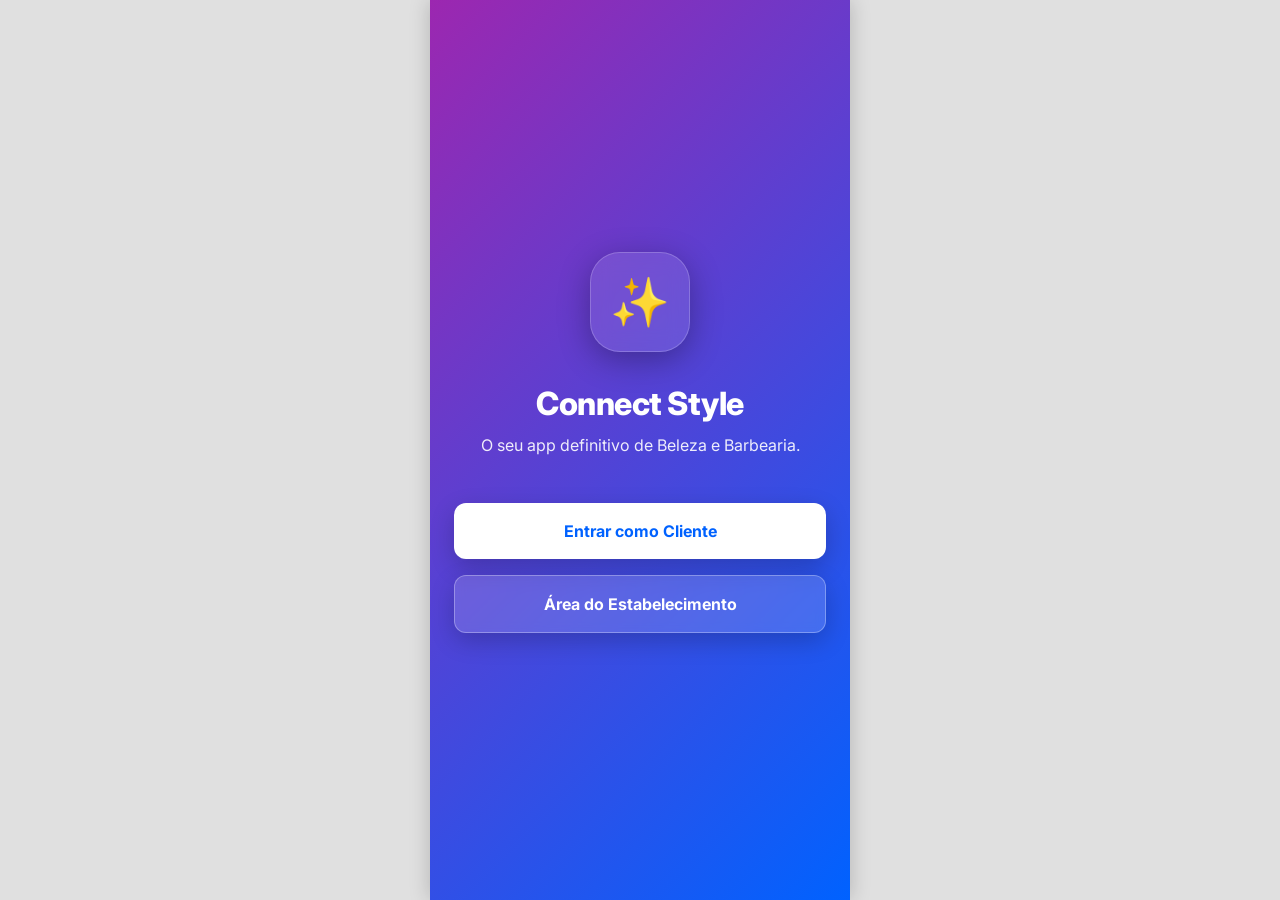
<file: Index.html>
<!DOCTYPE html>
<html lang="pt-BR">
<head>
    <meta charset="UTF-8">
    <meta name="viewport" content="width=device-width, initial-scale=1.0, maximum-scale=1.0, user-scalable=no">
    <title>Barber & Beauty Connect Pro</title>
    
    <link href="https://fonts.googleapis.com/css2?family=Inter:wght@400;500;600;700&display=swap" rel="stylesheet">
    <link href="https://fonts.googleapis.com/icon?family=Material+Icons+Outlined" rel="stylesheet">
    
    <style>
        /* RESET E VARIÁVEIS PREMIUM */
        * { margin: 0; padding: 0; box-sizing: border-box; font-family: 'Inter', sans-serif; -webkit-tap-highlight-color: transparent; }
        :root { 
            --primary-blue: #0062FF; 
            --primary-blue-dark: #004BCC; 
            --business-color: #9C27B0; 
            --business-color-dark: #7B1FA2;
            --success-color: #00C853;
            --warning-color: #FFAB00;
            --danger-color: #D32F2F;
            --background-gray: #F4F6F8; 
            --card-background: #FFFFFF; 
            --text-main: #1C2025; 
            --text-muted: #637381; 
            --star-yellow: #FFB400; 
            --border-color: #E5E8EB; 
            --bottom-nav-bg: #FFFFFF; 
            --shadow-sm: 0 4px 12px rgba(0,0,0,0.04); 
            --shadow-md: 0 8px 24px rgba(0,0,0,0.08);
            --radius-md: 12px;
            --radius-lg: 16px;
        }
        
        body { background-color: #e0e0e0; display: flex; justify-content: center; color: var(--text-main); overflow: hidden; }
        .app-container { width: 100%; max-width: 420px; height: 100vh; background-color: var(--background-gray); display: flex; flex-direction: column; position: relative; box-shadow: 0 0 20px rgba(0,0,0,0.2); overflow: hidden; }
        
        /* SISTEMA DE TELAS */
        .screen { display: none; flex: 1; overflow-y: auto; padding-bottom: 80px; flex-direction: column; }
        .screen.active { display: flex; animation: fadeIn 0.3s ease; }
        .screen.no-nav { padding-bottom: 0; } 

        @keyframes fadeIn { from { opacity: 0; transform: translateY(5px); } to { opacity: 1; transform: translateY(0); } }

        /* DEGRADÊ ANIMADO GERAL (Para telas de login) */
        .animated-bg {
            background: linear-gradient(-45deg, #0f2027, #203a43, #2c5364, #0062FF, #9C27B0);
            background-size: 400% 400%;
            animation: gradientBG 15s ease infinite;
        }
        @keyframes gradientBG { 0% { background-position: 0% 50%; } 50% { background-position: 100% 50%; } 100% { background-position: 0% 50%; } }

        /* COMPONENTES GLOBAIS */
        .header { background-color: var(--card-background); padding: 20px 16px 12px 16px; display: flex; justify-content: space-between; align-items: center; border-bottom: 1px solid var(--border-color); position: sticky; top: 0; z-index: 5; box-shadow: var(--shadow-sm); }
        .back-btn { background: none; border: none; font-size: 24px; color: var(--text-main); cursor: pointer; display: flex; align-items: center; transition: transform 0.2s; }
        .back-btn:active { transform: scale(0.9); }
        h1 { font-size: 24px; font-weight: 700; margin-bottom: 8px; letter-spacing: -0.5px; }
        h2 { font-size: 18px; font-weight: 700; letter-spacing: -0.3px; }
        p { font-size: 14px; color: var(--text-muted); }
        .section-container { margin: 16px; margin-bottom: 24px; }
        h3 { font-size: 16px; font-weight: 600; margin-bottom: 12px; color: var(--text-main); }

        /* FORMS E BOTÕES */
        .input-group { margin-bottom: 16px; }
        .input-group label { display: block; font-size: 13px; font-weight: 600; margin-bottom: 6px; color: var(--text-muted); }
        .input-field, select.input-field { width: 100%; padding: 14px 16px; border: 1.5px solid var(--border-color); border-radius: var(--radius-md); font-size: 15px; outline: none; transition: all 0.2s; background: var(--background-gray); color: var(--text-main); }
        .input-field:focus { border-color: var(--primary-blue); box-shadow: 0 0 0 4px rgba(0, 98, 255, 0.1); background: var(--card-background); }
        
        .btn-primary { background-color: var(--primary-blue); color: white; border: none; padding: 16px; border-radius: var(--radius-md); font-size: 16px; font-weight: 600; cursor: pointer; width: 100%; text-align: center; margin-top: 8px; transition: all 0.2s; box-shadow: 0 4px 12px rgba(0, 98, 255, 0.2); }
        .btn-primary:active { transform: scale(0.98); background-color: var(--primary-blue-dark); box-shadow: none; }
        .btn-primary:disabled { opacity: 0.6; pointer-events: none; box-shadow: none; }
        .btn-business { background-color: var(--business-color); box-shadow: 0 4px 12px rgba(156, 39, 176, 0.2); }
        .btn-business:active { background-color: var(--business-color-dark); }
        .btn-danger { background-color: var(--danger-color); color: white; border: none; padding: 14px; border-radius: var(--radius-md); font-weight: 600; width: 100%; margin-top: 8px; cursor: pointer;}
        .btn-success { background-color: var(--success-color); color: white; border: none; padding: 14px; border-radius: var(--radius-md); font-weight: 600; width: 100%; margin-top: 8px; cursor: pointer;}
        .btn-outline { background: transparent; color: var(--text-main); border: 1.5px solid var(--border-color); padding: 14px; border-radius: var(--radius-md); font-weight: 600; width: 100%; margin-top: 8px; cursor: pointer; display: flex; align-items: center; justify-content: center; gap: 8px; transition: background 0.2s; }
        .btn-outline:active { background: #f0f0f0; }
        
        .empty-state { text-align: center; padding: 48px 20px; color: var(--text-muted); background: var(--card-background); border-radius: var(--radius-lg); border: 1px dashed var(--border-color); }
        .empty-state .material-icons-outlined { font-size: 48px; margin-bottom: 16px; color: #B0BEC5; }

        /* TELAS DE AUTENTICAÇÃO */
        .auth-container { flex: 1; display: flex; flex-direction: column; justify-content: center; padding: 24px; }
        .auth-card { background: var(--card-background); padding: 32px 24px; border-radius: var(--radius-lg); box-shadow: var(--shadow-md); width: 100%; }
        .auth-header { padding: 24px 24px 0 24px; display: flex; align-items: center; }
        .blur-btn { background: rgba(255, 255, 255, 0.2); color: white !important; border-radius: 50%; width: 44px; height: 44px; display: flex; justify-content: center; align-items: center; backdrop-filter: blur(8px); border: 1px solid rgba(255,255,255,0.3); }
        
        .welcome-logo { width: 100px; height: 100px; background: rgba(255, 255, 255, 0.1); backdrop-filter: blur(10px); border-radius: 30px; display: flex; justify-content: center; align-items: center; font-size: 48px; margin-bottom: 32px; box-shadow: 0 8px 32px rgba(0,0,0,0.3); border: 1px solid rgba(255,255,255,0.2); animation: floatLogo 3s ease-in-out infinite; }
        @keyframes floatLogo { 0% { transform: translateY(0px); } 50% { transform: translateY(-15px); } 100% { transform: translateY(0px); } }
        
        @keyframes slideUpFade { from { opacity: 0; transform: translateY(20px); } to { opacity: 1; transform: translateY(0); } }
        .welcome-title { font-size: 32px; font-weight: 800; margin-bottom: 12px; color: white; opacity: 0; animation: slideUpFade 0.8s ease 0.2s forwards; }
        .welcome-subtitle { font-size: 16px; color: rgba(255,255,255,0.9); margin-bottom: 48px; opacity: 0; animation: slideUpFade 0.8s ease 0.4s forwards; }
        .welcome-btn { background: white; color: var(--primary-blue); border: none; padding: 18px; border-radius: var(--radius-md); font-size: 16px; font-weight: 700; width: 100%; margin-bottom: 16px; cursor: pointer; transition: transform 0.2s, box-shadow 0.2s; opacity: 0; animation: slideUpFade 0.8s ease 0.6s forwards; box-shadow: 0 8px 24px rgba(0,0,0,0.2); }
        .welcome-btn:active { transform: scale(0.96); box-shadow: none; }
        .welcome-btn.business { background: rgba(255,255,255,0.15); color: white; border: 1px solid rgba(255,255,255,0.3); backdrop-filter: blur(5px); animation-delay: 0.8s; }

        /* HOME SCREEN (CLIENTE) */
        .search-container { display: flex; align-items: center; background-color: var(--card-background); border-radius: var(--radius-md); padding: 10px 16px; margin: 16px; box-shadow: var(--shadow-sm); border: 1px solid var(--border-color); transition: border 0.2s; }
        .search-container:focus-within { border-color: var(--primary-blue); }
        #searchInput { flex: 1; border: none; outline: none; font-size: 15px; background: transparent; }
        
        .filters-scroll { display: flex; gap: 12px; overflow-x: auto; padding: 0 16px 8px 16px; margin-bottom: 16px; scroll-behavior: smooth; }
        .filters-scroll::-webkit-scrollbar { display: none; }
        .filter-chip { white-space: nowrap; background-color: var(--card-background); border: 1px solid var(--border-color); padding: 10px 20px; border-radius: 30px; font-size: 13px; font-weight: 600; cursor: pointer; color: var(--text-muted); transition: all 0.3s cubic-bezier(0.4, 0, 0.2, 1); box-shadow: var(--shadow-sm); }
        .filter-chip.active { background-color: var(--primary-blue); color: white; border-color: var(--primary-blue); box-shadow: 0 4px 10px rgba(0, 98, 255, 0.3); transform: translateY(-2px); }

        .list-card { display: flex; background-color: var(--card-background); border-radius: var(--radius-lg); overflow: hidden; box-shadow: var(--shadow-sm); cursor: pointer; border: 1px solid var(--border-color); margin-bottom: 16px; transition: transform 0.2s, box-shadow 0.2s; }
        .list-card:active { transform: scale(0.96); box-shadow: none; }
        .list-card-content { flex: 1; padding: 16px; display: flex; flex-direction: column; justify-content: space-between; }
        
        .badge { display: inline-block; padding: 4px 10px; border-radius: 6px; font-size: 11px; font-weight: 700; text-transform: uppercase; letter-spacing: 0.5px; }
        .badge.barbearia { background: #E3F2FD; color: #0D47A1; }
        .badge.salao { background: #FCE4EC; color: #880E4F; }
        .status-open { color: var(--success-color); font-weight: 700; font-size: 12px; display: flex; align-items: center; gap: 4px; }
        .status-closed { color: var(--danger-color); font-weight: 700; font-size: 12px; display: flex; align-items: center; gap: 4px; }
        
        .business-logo-thumb { width: 56px; height: 56px; border-radius: 12px; object-fit: cover; border: 1px solid var(--border-color); flex-shrink: 0; box-shadow: var(--shadow-sm); background: #eee; }

        /* PERFIL DO ESTABELECIMENTO E CARROSSEL */
        .portfolio-carousel { display: flex; overflow-x: auto; scroll-snap-type: x mandatory; height: 220px; background: linear-gradient(135deg, #1C2025 0%, #3A424A 100%); scroll-behavior: smooth; }
        .portfolio-carousel::-webkit-scrollbar { display: none; }
        .portfolio-slide { flex: 0 0 100%; width: 100%; height: 100%; position: relative; scroll-snap-align: start; }
        .portfolio-slide img { width: 100%; height: 100%; object-fit: cover; }
        .portfolio-empty { flex: 0 0 100%; display: flex; align-items: center; justify-content: center; color: rgba(255,255,255,0.8); }
        .swipe-hint { position: absolute; bottom: 32px; right: 8px; background: rgba(0,0,0,0.6); color: white; font-size: 10px; padding: 4px 8px; border-radius: 12px; font-weight: 600; letter-spacing: 0.5px; z-index: 3; }

        .perfil-info-box { background: var(--card-background); margin: -40px 16px 16px 16px; padding: 24px; border-radius: var(--radius-lg); box-shadow: var(--shadow-md); position: relative; z-index: 2; border: 1px solid var(--border-color); }
        .info-row { display: flex; align-items: flex-start; gap: 10px; margin-top: 12px; font-size: 14px; color: var(--text-muted); line-height: 1.4; }
        .info-row .material-icons-outlined { font-size: 18px; color: var(--primary-blue); margin-top: 2px; }
        .rating-box { display: flex; align-items: center; gap: 6px; font-size: 14px; font-weight: 700; color: var(--text-main); margin-top: 12px;}
        .rating-box .material-icons-outlined { color: var(--star-yellow); font-size: 20px; }

        .slots-scroll { display: flex; gap: 12px; overflow-x: auto; padding-bottom: 8px; scroll-behavior: smooth; margin-bottom: 16px; }
        .slots-scroll::-webkit-scrollbar { display: none; }
        .slot-card { flex: 0 0 auto; background: var(--card-background); border: 1.5px solid var(--border-color); border-radius: var(--radius-md); padding: 14px 16px; text-align: center; cursor: pointer; transition: all 0.2s; min-width: 90px; box-shadow: var(--shadow-sm); }
        .slot-card:active { transform: scale(0.95); }
        .slot-card.selected { border-color: var(--primary-blue); background: #F0F4FF; box-shadow: 0 4px 12px rgba(0, 98, 255, 0.15); transform: translateY(-2px); }
        .slot-card .slot-date { font-size: 12px; font-weight: 600; color: var(--text-muted); margin-bottom: 4px; transition: color 0.2s; }
        .slot-card.selected .slot-date { color: var(--primary-blue); }
        .slot-card .slot-time { font-size: 18px; font-weight: 700; color: var(--text-main); transition: color 0.2s; }
        .slot-card.selected .slot-time { color: var(--primary-blue); }

        .service-item { display: flex; justify-content: space-between; align-items: center; background: var(--card-background); padding: 18px; border-radius: var(--radius-md); margin-bottom: 12px; border: 2px solid var(--border-color); cursor: pointer; transition: all 0.2s; box-shadow: var(--shadow-sm); }
        .service-item:active { transform: scale(0.98); }
        .service-item.selected { border-color: var(--primary-blue); background-color: #F0F4FF; box-shadow: 0 4px 12px rgba(0, 98, 255, 0.1); } 
        .service-item .material-icons-outlined { color: var(--border-color); transition: color 0.2s; }
        .service-item.selected .material-icons-outlined { color: var(--primary-blue); }

        /* EDIÇÃO DE IMAGENS */
        .edit-portfolio-grid { display: grid; grid-template-columns: repeat(3, 1fr); gap: 8px; margin-top: 16px; }
        .edit-portfolio-item { position: relative; aspect-ratio: 1; border-radius: 8px; overflow: hidden; border: 1px solid var(--border-color); background: #eee; }
        .edit-portfolio-item img { width: 100%; height: 100%; object-fit: cover; }
        .edit-portfolio-item .btn-remove { position: absolute; top: 4px; right: 4px; background: var(--danger-color); color: white; border: none; border-radius: 50%; width: 24px; height: 24px; display: flex; align-items: center; justify-content: center; cursor: pointer; box-shadow: var(--shadow-sm); }

        /* AGENDAMENTOS */
        .agenda-card { background: var(--card-background); border: 1px solid var(--border-color); border-radius: var(--radius-md); padding: 16px; margin-bottom: 16px; box-shadow: var(--shadow-sm); transition: transform 0.2s; }
        .agenda-header { display: flex; justify-content: space-between; align-items: center; border-bottom: 1px solid var(--border-color); padding-bottom: 12px; margin-bottom: 12px; }
        .agenda-status { font-size: 11px; font-weight: 700; padding: 6px 10px; border-radius: 6px; text-transform: uppercase; letter-spacing: 0.5px; }
        .status-pendente { background: #FFF8E1; color: #F57F17; }
        .status-aceito { background: #E8F5E9; color: #1B5E20; }
        .status-recusado { background: #FFEBEE; color: #B71C1C; }
        .status-concluido { background: #F5F5F5; color: #424242; }

        /* SISTEMA DE CHAT */
        .chat-list-item { display: flex; align-items: center; gap: 16px; background: var(--card-background); padding: 16px; border-radius: var(--radius-md); border: 1px solid var(--border-color); margin-bottom: 12px; cursor: pointer; transition: all 0.2s; box-shadow: var(--shadow-sm); }
        .chat-list-item:active { transform: scale(0.98); }
        .chat-avatar { width: 50px; height: 50px; border-radius: 50%; background: var(--primary-blue); color: white; display: flex; align-items: center; justify-content: center; font-weight: bold; font-size: 20px; flex-shrink: 0; object-fit: cover;}
        
        .chat-messages-area { flex: 1; overflow-y: auto; padding: 16px; display: flex; flex-direction: column; gap: 12px; background: #E5DDD5; }
        .chat-bubble { max-width: 80%; padding: 12px 16px; border-radius: 16px; font-size: 14px; line-height: 1.4; position: relative; box-shadow: 0 1px 2px rgba(0,0,0,0.1); }
        .chat-bubble.sent { align-self: flex-end; background-color: #DCF8C6; color: #303030; border-bottom-right-radius: 4px; }
        .chat-bubble.received { align-self: flex-start; background-color: var(--card-background); color: var(--text-main); border-bottom-left-radius: 4px; }
        .chat-time { font-size: 10px; color: rgba(0,0,0,0.5); display: block; text-align: right; margin-top: 4px; }
        
        .chat-input-area { background: var(--card-background); padding: 12px 16px; border-top: 1px solid var(--border-color); display: flex; align-items: center; gap: 12px; }
        .chat-input { flex: 1; padding: 12px 16px; border-radius: 24px; border: 1px solid var(--border-color); outline: none; background: var(--background-gray); font-size: 15px; }
        .chat-send-btn { width: 48px; height: 48px; border-radius: 50%; background: var(--primary-blue); color: white; border: none; display: flex; align-items: center; justify-content: center; cursor: pointer; transition: transform 0.2s; flex-shrink: 0; }
        .chat-send-btn:active { transform: scale(0.9); }

        /* DASHBOARD EMPRESA - STATUS E RELATÓRIO */
        .dashboard-stats { display: grid; grid-template-columns: 1fr 1fr; gap: 12px; margin-bottom: 24px; }
        .stat-card { background: var(--card-background); padding: 16px; border-radius: var(--radius-lg); border: 1px solid var(--border-color); display: flex; flex-direction: column; justify-content: center; box-shadow: var(--shadow-sm); }
        .stat-card h3 { font-size: 22px; margin-bottom: 4px; font-weight: 700; color: var(--text-main); }
        .stat-card p { font-size: 11px; color: var(--text-muted); margin: 0; font-weight: 600; text-transform: uppercase; }
        .client-month-item { padding: 12px; border-bottom: 1px solid var(--border-color); display: flex; justify-content: space-between; align-items: center; }
        .client-month-item:last-child { border-bottom: none; }

        /* MODAL POP-UP (Para Lista de Clientes e Edição Perfil) */
        .modal-overlay { position: absolute; top: 0; left: 0; width: 100%; height: 100%; background: rgba(0,0,0,0.5); z-index: 100; display: none; align-items: flex-end; justify-content: center; }
        .modal-overlay.active { display: flex; animation: fadeInModalBg 0.3s ease; }
        .modal-content { background: var(--background-gray); width: 100%; max-height: 85%; border-radius: 24px 24px 0 0; display: flex; flex-direction: column; animation: slideUpModal 0.3s ease; }
        .modal-header { background: var(--card-background); padding: 20px 24px; border-bottom: 1px solid var(--border-color); display: flex; justify-content: space-between; align-items: center; border-radius: 24px 24px 0 0; }
        .modal-body { padding: 20px 16px; overflow-y: auto; flex: 1; }
        @keyframes fadeInModalBg { from { opacity: 0; } to { opacity: 1; } }
        @keyframes slideUpModal { from { transform: translateY(100%); } to { transform: translateY(0); } }

        /* PERFIL CLIENTE (NOVO FORMATO CENTRALIZADO COM FOTO) */
        .client-profile-header { 
            padding: 32px 20px; 
            background: var(--background-gray); 
            border-top: 1px solid var(--border-color); 
            border-bottom: 1px solid var(--border-color); 
            display: flex; 
            flex-direction: column; 
            align-items: center; 
            text-align: center;
            position: relative; 
        }
        .client-avatar { 
            width: 100px; 
            height: 100px; 
            background: linear-gradient(135deg, var(--primary-blue) 0%, #00C6FF 100%); 
            color: white; 
            border-radius: 50%; 
            display: inline-flex; 
            align-items: center; 
            justify-content: center; 
            font-size: 40px; 
            font-weight: bold; 
            margin-bottom: 16px; 
            box-shadow: var(--shadow-md); 
            overflow: hidden;
        }
        .client-avatar img {
            width: 100%;
            height: 100%;
            object-fit: cover;
        }
        .name-edit-wrapper {
            display: flex;
            align-items: center;
            gap: 8px;
            justify-content: center;
            margin-bottom: 4px;
        }
        
        /* BOTTOM NAV */
        .bottom-nav { position: absolute; bottom: 0; width: 100%; height: 70px; background-color: var(--bottom-nav-bg); display: none; justify-content: space-around; align-items: center; border-top: 1px solid var(--border-color); z-index: 10; padding-bottom: env(safe-area-inset-bottom); }
        .nav-item { display: flex; flex-direction: column; align-items: center; color: var(--text-muted); font-size: 11px; font-weight: 600; cursor: pointer; transition: color 0.3s ease; width: 64px; }
        .nav-item .material-icons-outlined { font-size: 26px; margin-bottom: 4px; transition: transform 0.2s cubic-bezier(0.175, 0.885, 0.32, 1.275); }
        .nav-item.active { color: var(--primary-blue); }
        .nav-item.active .material-icons-outlined { transform: translateY(-4px) scale(1.1); }
        
        .client-nav.active-nav { display: flex; }
        .business-nav.active-nav { display: flex; }
        .business-nav .nav-item.active { color: var(--business-color); }
    </style>
</head>
<body>
    <div class="app-container">

        <div id="screen-login-choice" class="screen active no-nav animated-bg">
            <div style="flex:1; display:flex; flex-direction:column; justify-content:center; align-items:center; padding:24px; text-align:center;">
                <div class="welcome-logo">✨</div>
                <h1 class="welcome-title">Connect Style</h1>
                <p class="welcome-subtitle">O seu app definitivo de Beleza e Barbearia.</p>
                <button class="welcome-btn" onclick="navigate('login-client')">Entrar como Cliente</button>
                <button class="welcome-btn business" onclick="navigate('login-business')">Área do Estabelecimento</button>
            </div>
        </div>

        <div id="screen-login-client" class="screen no-nav animated-bg">
            <div class="auth-header">
                <button class="back-btn blur-btn" onclick="navigate('login-choice')"><span class="material-icons-outlined">arrow_back</span></button>
            </div>
            <div class="auth-container">
                <div class="auth-card">
                    <h1 style="color: var(--primary-blue);">Login Cliente</h1>
                    <p style="margin-bottom: 24px;">Acesse para agendar seu horário.</p>
                    <div class="input-group"><label>E-mail</label><input type="email" id="loginClientEmail" class="input-field" placeholder="seu@email.com"></div>
                    <div class="input-group"><label>Senha</label><input type="password" id="loginClientPass" class="input-field" placeholder="••••••••"></div>
                    <button class="btn-primary" style="margin-top: 16px;" onclick="authClient()">Entrar na minha conta</button>
                    <div style="text-align: center; margin-top: 24px; color: var(--primary-blue); font-weight: 600; cursor: pointer;" onclick="navigate('register-client')">Ainda não tem conta? Cadastre-se</div>
                </div>
            </div>
        </div>

        <div id="screen-register-client" class="screen no-nav animated-bg">
            <div class="auth-header">
                <button class="back-btn blur-btn" onclick="navigate('login-client')"><span class="material-icons-outlined">arrow_back</span></button>
            </div>
            <div class="auth-container">
                <div class="auth-card">
                    <h1 style="color: var(--primary-blue);">Novo Cliente</h1>
                    <div class="input-group" style="margin-bottom:12px;"><label>Nome Completo</label><input type="text" id="regClientName" class="input-field"></div>
                    <div class="input-group" style="margin-bottom:12px;"><label>E-mail</label><input type="email" id="regClientEmail" class="input-field"></div>
                    <div class="input-group" style="margin-bottom:12px;"><label>WhatsApp</label><input type="tel" id="regClientPhone" class="input-field" placeholder="(00) 00000-0000"></div>
                    <div class="input-group" style="margin-bottom:12px;"><label>Senha</label><input type="password" id="regClientPass" class="input-field"></div>
                    <button class="btn-primary" style="margin-top: 16px;" onclick="registerClient()">Concluir Cadastro</button>
                </div>
            </div>
        </div>

        <div id="screen-login-business" class="screen no-nav animated-bg">
            <div class="auth-header">
                <button class="back-btn blur-btn" onclick="navigate('login-choice')"><span class="material-icons-outlined">arrow_back</span></button>
            </div>
            <div class="auth-container">
                <div class="auth-card">
                    <h1 style="color: var(--business-color);">Painel Empresa</h1>
                    <p style="margin-bottom: 24px;">Gerencie sua agenda e serviços.</p>
                    <div class="input-group"><label>E-mail do Estabelecimento</label><input type="email" id="loginBusEmail" class="input-field" placeholder="contato@empresa.com"></div>
                    <div class="input-group"><label>Senha</label><input type="password" id="loginBusPass" class="input-field" placeholder="••••••••"></div>
                    <button class="btn-primary btn-business" style="margin-top: 16px;" onclick="authBusiness()">Acessar Painel</button>
                    <div style="text-align: center; margin-top: 24px; color: var(--business-color); font-weight: 600; cursor: pointer;" onclick="navigate('register-business')">Cadastrar Meu Negócio</div>
                </div>
            </div>
        </div>

        <div id="screen-register-business" class="screen no-nav animated-bg">
            <div class="auth-header">
                <button class="back-btn blur-btn" onclick="navigate('login-business')"><span class="material-icons-outlined">arrow_back</span></button>
            </div>
            <div class="auth-container">
                <div class="auth-card" style="padding: 24px;">
                    <h1 style="color: var(--business-color); font-size:22px;">Nova Empresa</h1>
                    <div class="input-group" style="margin-bottom:12px;">
                        <label>Tipo</label>
                        <select id="regBusType" class="input-field"><option value="barbearia">Barbearia</option><option value="salao">Salão de Beleza</option></select>
                    </div>
                    <div class="input-group" style="margin-bottom:12px;"><label>Nome do Local</label><input type="text" id="regBusName" class="input-field"></div>
                    <div class="input-group" style="margin-bottom:12px;"><label>E-mail Profissional</label><input type="email" id="regBusEmail" class="input-field"></div>
                    <div class="input-group" style="margin-bottom:12px;"><label>WhatsApp</label><input type="tel" id="regBusPhone" class="input-field"></div>
                    <div class="input-group" style="margin-bottom:12px;"><label>Senha</label><input type="password" id="regBusPass" class="input-field"></div>
                    <button class="btn-primary btn-business" style="margin-top: 16px;" onclick="registerBusiness()">Cadastrar e Iniciar</button>
                </div>
            </div>
        </div>

        <div id="screen-home" class="screen">
            <header class="header">
                <div>
                    <h2 id="homeClientName">Olá</h2>
                    <p style="margin-top: 2px;">Encontre seu estilo hoje</p>
                </div>
                <div style="width: 44px; height: 44px; background: #F0F4FF; color: var(--primary-blue); border-radius: 50%; display: flex; align-items: center; justify-content: center; cursor: pointer; transition: background 0.2s; overflow: hidden;" id="homeClientAvatarBox" onclick="navigate('profile-client', 'client')">
                    <span class="material-icons-outlined">person</span>
                </div>
            </header>
            <div class="search-container">
                <span class="material-icons-outlined" style="color: var(--text-muted); margin-right: 12px;">search</span>
                <input type="text" id="searchInput" placeholder="Buscar salão ou barbearia..." onkeyup="renderClientHome()">
            </div>
            <div class="filters-scroll">
                <button class="filter-chip active" onclick="setCategoryFilter('todos', this)">Todos</button>
                <button class="filter-chip" onclick="setCategoryFilter('barbearia', this)">Barbearias</button>
                <button class="filter-chip" onclick="setCategoryFilter('salao', this)">Salões de Beleza</button>
            </div>
            <section class="section-container">
                <div class="barbershop-list" id="dynamicClientList"></div>
            </section>
        </div>

        <div id="screen-perfil" class="screen">
            <header class="header" style="box-shadow: none;">
                <button class="back-btn" onclick="navigate('home', 'client')"><span class="material-icons-outlined">arrow_back</span></button>
                <h2 id="viewProfHeaderTitle">Perfil</h2>
                <div style="width: 24px;"></div>
            </header>
            
            <div style="position: relative;">
                <div class="portfolio-carousel" id="viewProfCarousel"></div>
            </div>

            <div class="perfil-info-box">
                <div style="display: flex; justify-content: space-between; align-items: flex-start;">
                    <div>
                        <span id="viewProfBadge" class="badge">Tipo</span>
                        <h2 id="viewProfName" style="margin: 6px 0 0 0; font-size: 22px;">Nome</h2>
                    </div>
                    <div id="viewProfStatusBox"></div>
                </div>
                <div class="rating-box" id="viewProfRating"></div>
                <p id="viewProfDesc" style="margin-top: 16px; font-size: 14px; line-height: 1.5;"></p>
                
                <div style="margin-top: 20px; padding-top: 16px; border-top: 1px solid var(--border-color);">
                    <div class="info-row">
                        <span class="material-icons-outlined">call</span>
                        <span id="viewProfPhone">Não informado</span>
                    </div>
                    <div class="info-row">
                        <span class="material-icons-outlined">location_on</span>
                        <span id="viewProfAddress">Endereço não informado</span>
                    </div>
                </div>

                <button class="btn-outline" style="margin-top: 20px; color: var(--primary-blue); border-color: var(--primary-blue);" onclick="startChatFromProfile()">
                    <span class="material-icons-outlined">chat</span> Conversar no Chat
                </button>
            </div>

            <section class="section-container">
                <h3 style="font-size: 18px;">Horários Disponíveis</h3>
                <p style="font-size: 12px; color: var(--text-muted); margin-bottom: 12px;">Deslize e selecione um horário</p>
                <div id="viewProfSlots" class="slots-scroll"></div>

                <h3 style="font-size: 18px; margin-top: 24px;">Serviços Disponíveis</h3>
                <div id="viewProfServices"></div>
                
                <button id="btnAgendar" class="btn-primary" disabled onclick="finalizarAgendamento()" style="margin-top: 24px; padding: 18px; font-size: 18px;">
                    Selecione Horário e Serviço
                </button>
            </section>
        </div>

        <div id="screen-agenda-client" class="screen">
            <header class="header"><h2>Meus Agendamentos</h2></header>
            <section class="section-container" id="clientAgendaList"></section>
        </div>

        <div id="screen-chat-list" class="screen">
            <header class="header"><h2>Mensagens</h2></header>
            <section class="section-container" id="chatListContainer"></section>
        </div>

        <div id="screen-chat-view" class="screen no-nav">
            <header class="header">
                <button class="back-btn" onclick="closeChatView()"><span class="material-icons-outlined">arrow_back</span></button>
                <h2 id="chatActiveName">Nome</h2>
                <div style="width: 24px;"></div>
            </header>
            <div class="chat-messages-area" id="chatMessagesArea"></div>
            <div class="chat-input-area">
                <input type="text" id="chatInputText" class="chat-input" placeholder="Digite uma mensagem...">
                <button class="chat-send-btn" onclick="sendMessage()"><span class="material-icons-outlined">send</span></button>
            </div>
        </div>

        <div id="screen-profile-client" class="screen">
            <header class="header" style="justify-content: center; border-bottom: none; box-shadow: none;">
                <h2 style="font-size: 18px; text-align: center; width: 100%;">Minha Conta</h2>
            </header>
            
            <div class="client-profile-header">
                <div class="client-avatar" id="clientProfileAvatar">M</div>
                
                <div class="name-edit-wrapper">
                    <h2 id="clientProfileName" style="font-size: 22px; font-weight: 700; color: var(--text-main); margin: 0;">Nome</h2>
                    <button onclick="openClientEditModal()" style="background: transparent; border: none; cursor: pointer; color: var(--primary-blue); padding: 4px; display: flex; align-items: center; transition: transform 0.2s;">
                        <span class="material-icons-outlined" style="font-size: 20px;">edit</span>
                    </button>
                </div>
                
                <p id="clientProfileEmail" style="color: var(--primary-blue); font-size: 13px; margin-bottom: 4px;">Email</p>
                <p id="clientProfilePhone" style="color: var(--text-main); font-size: 13px; font-weight: 600;">Não cadastrado</p>
            </div>
            
            <section class="section-container" style="margin-top: 24px;">
                <h3 style="margin-bottom: 16px; font-size: 16px;">Configurações</h3>
                <button class="btn-outline" style="color: var(--danger-color); border-color: #ffcdd2; background: #fff5f5; justify-content: center; width: 100%; border-radius: 8px; font-weight: 600;" onclick="fixAppData()">
                    <span class="material-icons-outlined" style="font-size: 20px; margin-right: 4px;">build</span> Resetar / Corrigir App
                </button>
                <button class="btn-danger" style="margin-top: 16px; background: #D32F2F; border-radius: 8px; font-weight: 600;" onclick="logout()">Sair da Conta</button>
            </section>
        </div>

        <div id="clientEditModal" class="modal-overlay" onclick="closeClientEditModal(event)">
            <div class="modal-content" onclick="event.stopPropagation()">
                <div class="modal-header">
                    <h3 style="margin:0;">Editar Perfil</h3>
                    <button class="back-btn" onclick="closeClientEditModal()"><span class="material-icons-outlined">close</span></button>
                </div>
                <div class="modal-body">
                    <div class="input-group">
                        <label>Foto de Perfil (URL)</label>
                        <input type="text" id="editClientPhoto" class="input-field" placeholder="Cole o link da imagem (opcional)">
                    </div>
                    <div class="input-group"><label>Nome Completo</label><input type="text" id="editClientName" class="input-field"></div>
                    <div class="input-group"><label>E-mail</label><input type="email" id="editClientEmail" class="input-field"></div>
                    <div class="input-group"><label>Telefone / WhatsApp</label><input type="tel" id="editClientPhone" class="input-field" placeholder="(00) 00000-0000"></div>
                    <div class="input-group"><label>Nova Senha (opcional)</label><input type="password" id="editClientPass" class="input-field" placeholder="Deixe em branco para não alterar"></div>
                    <button class="btn-primary" style="margin-top: 16px;" onclick="saveClientProfile()">Salvar Alterações</button>
                </div>
            </div>
        </div>

        <div id="screen-business-home" class="screen">
            <header class="header">
                <div>
                    <h2 style="color: var(--business-color);">Painel</h2>
                    <p id="dashBusName">Empresa</p>
                </div>
                <button class="back-btn" style="color: var(--danger-color);" onclick="logout()">
                    <span class="material-icons-outlined">exit_to_app</span>
                </button>
            </header>
            <section class="section-container">
                
                <div style="background: var(--card-background); padding: 20px; border-radius: var(--radius-lg); border: 1px solid var(--border-color); display: flex; justify-content: space-between; align-items: center; margin-bottom: 24px; box-shadow: var(--shadow-sm);">
                    <div>
                        <h3 style="margin: 0; font-size: 18px;">Status da Loja</h3>
                        <p style="font-size: 13px; margin-top: 4px; font-weight: 600;" id="dashStatusText">Atualmente Fechado</p>
                    </div>
                    <button id="btnToggleStatus" class="btn-outline" style="width: auto; margin: 0; padding: 10px 20px;" onclick="toggleBusinessStatus()">Abrir</button>
                </div>

                <div style="display:flex; justify-content:space-between; align-items:center; margin-bottom: 16px;">
                    <h3 style="margin:0;">Relatório de Desempenho</h3>
                    <input type="month" id="reportMonth" class="input-field" style="padding: 8px; width: auto; font-size: 13px;" onchange="updateBusinessDashboardUI()">
                </div>

                <div class="dashboard-stats" style="grid-template-columns: 1fr 1fr; gap: 12px; margin-bottom: 24px;">
                    <div class="stat-card" style="padding: 16px;">
                        <span class="material-icons-outlined" style="color: var(--primary-blue); margin-bottom: 8px; font-size: 28px;">today</span>
                        <h3 id="dashApptsToday" style="font-size: 22px;">0</h3>
                        <p>Agendamentos Hoje</p>
                    </div>
                    <div class="stat-card" style="padding: 16px;">
                        <span class="material-icons-outlined" style="color: var(--success-color); margin-bottom: 8px; font-size: 28px;">payments</span>
                        <h3 id="dashEarnings" style="font-size: 22px; color: var(--success-color);">R$ 0,00</h3>
                        <p>Ganhos do Mês</p>
                    </div>
                    <div class="stat-card" style="padding: 16px;">
                        <span class="material-icons-outlined" style="color: var(--business-color); margin-bottom: 8px; font-size: 28px;">groups</span>
                        <h3 id="dashClientCount" style="font-size: 22px;">0</h3>
                        <p>Clientes no Mês</p>
                    </div>
                    <div class="stat-card" style="padding: 16px;">
                        <span class="material-icons-outlined" style="color: var(--star-yellow); margin-bottom: 8px; font-size: 28px;">star</span>
                        <h3 id="dashRating" style="font-size: 22px;">0.0</h3>
                        <p>Avaliação Média</p>
                    </div>
                </div>

                <div style="display:flex; justify-content:space-between; align-items:center; margin-bottom: 12px; margin-top: 24px;">
                    <h3 style="margin:0;">Lista de Clientes</h3>
                </div>
                <button id="btnVerClientes" class="btn-outline" style="color: var(--primary-blue); border-color: var(--primary-blue); margin-bottom: 32px;" onclick="openClientModal()">
                    <span class="material-icons-outlined">format_list_bulleted</span> Ver Clientes do Mês
                </button>

                <button class="btn-primary btn-business" style="padding: 18px;" onclick="navigate('edit-business', 'business')">
                    <span class="material-icons-outlined" style="vertical-align: middle; margin-right: 8px;">edit</span>
                    Editar Perfil, Galeria e Horários
                </button>
            </section>
        </div>

        <div id="clientListModal" class="modal-overlay" onclick="closeClientModal(event)">
            <div class="modal-content" onclick="event.stopPropagation()">
                <div class="modal-header">
                    <h3 style="margin:0;">Clientes do Mês Selecionado</h3>
                    <button class="back-btn" onclick="closeClientModal()"><span class="material-icons-outlined">close</span></button>
                </div>
                <div class="modal-body" id="dashboardClientList">
                    </div>
            </div>
        </div>

        <div id="screen-agenda-business" class="screen">
            <header class="header"><h2 style="color: var(--business-color);">Agenda e Pedidos</h2></header>
            <section class="section-container" id="businessAgendaList"></section>
        </div>

        <div id="screen-edit-business" class="screen">
            <header class="header">
                <button class="back-btn" onclick="navigate('business-home', 'business')"><span class="material-icons-outlined">arrow_back</span></button>
                <h2 style="color: var(--business-color);">Editar Loja</h2>
                <div style="width: 24px;"></div>
            </header>
            <section class="section-container">
                <div class="input-group"><label>URL da Logo (Imagem)</label><input type="text" id="editBusLogo" class="input-field" placeholder="Link para a imagem da logo"></div>
                <div class="input-group"><label>Nome do Estabelecimento</label><input type="text" id="editBusName" class="input-field"></div>
                <div class="input-group"><label>Telefone / WhatsApp</label><input type="tel" id="editBusPhone" class="input-field"></div>
                <div class="input-group"><label>Endereço Completo</label><input type="text" id="editBusAddress" class="input-field" placeholder="Rua, Número, Bairro"></div>
                <div class="input-group"><label>Descrição Curta</label><input type="text" id="editBusDesc" class="input-field"></div>
                <button class="btn-primary btn-business" onclick="saveBusinessEdits()">Salvar Informações</button>

                <h3 style="margin-top: 40px; border-top: 1px solid var(--border-color); padding-top: 24px;">Gerenciar Horários Disponíveis</h3>
                <div style="display:flex; gap:12px; margin-bottom: 12px;">
                    <input type="date" id="newSlotDate" class="input-field" style="flex:1;">
                    <input type="time" id="newSlotTime" class="input-field" style="flex:1;">
                </div>
                <button class="btn-outline" style="color: var(--business-color); border-color: var(--business-color);" onclick="addSlot()">+ Adicionar Horário</button>
                <div id="editProfSlotsList" style="display: flex; gap: 8px; flex-wrap: wrap; margin-top: 16px;"></div>

                <h3 style="margin-top: 40px; border-top: 1px solid var(--border-color); padding-top: 24px;">Imagens do Local (Carrossel)</h3>
                <div style="display:flex; gap:12px; margin-bottom: 12px;">
                    <input type="text" id="newImageUrl" class="input-field" placeholder="Cole o Link (URL) da Imagem" style="flex:1;">
                </div>
                <button class="btn-outline" style="color: var(--business-color); border-color: var(--business-color);" onclick="addPortfolioImage()">+ Adicionar Imagem</button>
                <div class="edit-portfolio-grid" id="editProfImagesList"></div>

                <h3 style="margin-top: 40px; border-top: 1px solid var(--border-color); padding-top: 24px;">Novo Serviço</h3>
                <div style="display:flex; gap:12px; margin-bottom: 12px;">
                    <input type="text" id="newServName" class="input-field" placeholder="Ex: Corte" style="flex:2;">
                    <input type="number" id="newServPrice" class="input-field" placeholder="Valor" style="flex:1;">
                </div>
                <button class="btn-outline" style="color: var(--business-color); border-color: var(--business-color);" onclick="addService()">+ Adicionar Serviço</button>
                <div id="editProfServicesList" style="margin-top: 16px;"></div>
            </section>
        </div>

        <nav class="bottom-nav client-nav" id="nav-client">
            <div id="nav-item-home" class="nav-item active" onclick="navigate('home', 'client')">
                <span class="material-icons-outlined">home</span><span>Início</span>
            </div>
            <div id="nav-item-agenda" class="nav-item" onclick="navigate('agenda-client', 'client')">
                <span class="material-icons-outlined">calendar_today</span><span>Agenda</span>
            </div>
            <div id="nav-item-chat" class="nav-item" onclick="navigate('chat-list', 'client')">
                <span class="material-icons-outlined">chat</span><span>Chat</span>
            </div>
            <div id="nav-item-profile" class="nav-item" onclick="navigate('profile-client', 'client')">
                <span class="material-icons-outlined">person</span><span>Perfil</span>
            </div>
        </nav>

        <nav class="bottom-nav business-nav" id="nav-business">
            <div id="nav-bus-home" class="nav-item active" onclick="navigate('business-home', 'business')">
                <span class="material-icons-outlined">dashboard</span><span>Painel</span>
            </div>
            <div id="nav-bus-agenda" class="nav-item" onclick="navigate('agenda-business', 'business')">
                <span class="material-icons-outlined">event_note</span><span>Agenda</span>
            </div>
            <div id="nav-bus-chat" class="nav-item" onclick="navigate('chat-list', 'business')">
                <span class="material-icons-outlined">chat</span><span>Chat</span>
            </div>
            <div class="nav-item" onclick="navigate('edit-business', 'business')">
                <span class="material-icons-outlined">store</span><span>Loja</span>
            </div>
        </nav>

    </div>

    <script>
        let clientsDB = [], businessDB = [], appointmentsDB = [], messagesDB = [];
        
        try {
            clientsDB = JSON.parse(localStorage.getItem('db_clients')) || [];
            businessDB = JSON.parse(localStorage.getItem('db_businesses')) || [];
            appointmentsDB = JSON.parse(localStorage.getItem('db_appointments')) || [];
            messagesDB = JSON.parse(localStorage.getItem('db_messages')) || [];
        } catch(e) {
            console.error("DB Error", e);
            localStorage.clear();
        }
        
        let loggedClient = null;
        let loggedBusiness = null;
        let selectedServices = []; 
        let selectedSlotId = null; 
        let currentFilter = 'todos';
        let currentViewedBusinessId = null;

        let activeChatClientId = null;
        let activeChatBusinessId = null;
        let previousScreenForChat = 'home';

        function fixAppData() {
            if(confirm("Deseja apagar todos os dados do aplicativo para resetar?")) {
                localStorage.clear(); location.reload();
            }
        }

        // --- NAVEGAÇÃO ---
        function navigate(screenId, userType = null) {
            document.querySelectorAll('.screen').forEach(s => s.classList.remove('active'));
            document.getElementById('screen-' + screenId).classList.add('active');
            
            const navClient = document.getElementById('nav-client');
            const navBusiness = document.getElementById('nav-business');
            navClient.classList.remove('active-nav');
            navBusiness.classList.remove('active-nav');

            if (userType === 'client' && loggedClient) {
                navClient.classList.add('active-nav');
                document.querySelectorAll('.client-nav .nav-item').forEach(n => n.classList.remove('active'));
                
                if(screenId === 'home') { 
                    document.getElementById('nav-item-home').classList.add('active'); 
                    document.getElementById('homeClientName').innerText = `Olá, ${loggedClient.name.split(' ')[0]}`; 
                    
                    // Avatar na Home
                    const homeAvatar = document.getElementById('homeClientAvatarBox');
                    if(loggedClient.photo && loggedClient.photo.trim() !== "") {
                        homeAvatar.innerHTML = `<img src="${loggedClient.photo}" style="width:100%; height:100%; object-fit:cover;">`;
                    } else {
                        homeAvatar.innerHTML = `<span class="material-icons-outlined">person</span>`;
                    }
                    
                    renderClientHome(); 
                }
                if(screenId === 'agenda-client') { document.getElementById('nav-item-agenda').classList.add('active'); renderClientAgenda(); }
                if(screenId === 'chat-list') { document.getElementById('nav-item-chat').classList.add('active'); renderChatList(); }
                if(screenId === 'profile-client') { 
                    document.getElementById('nav-item-profile').classList.add('active'); 
                    
                    // Renderiza Avatar Centralizado com ou sem foto
                    const avatarEl = document.getElementById('clientProfileAvatar');
                    if(loggedClient.photo && loggedClient.photo.trim() !== "") {
                        avatarEl.innerHTML = `<img src="${loggedClient.photo}">`;
                        avatarEl.style.background = "transparent";
                    } else {
                        avatarEl.innerHTML = loggedClient.name.charAt(0).toUpperCase();
                        avatarEl.style.background = "linear-gradient(135deg, var(--primary-blue) 0%, #00C6FF 100%)";
                    }

                    document.getElementById('clientProfileName').innerText = loggedClient.name; 
                    document.getElementById('clientProfileEmail').innerText = loggedClient.email; 
                    document.getElementById('clientProfilePhone').innerText = loggedClient.phone || "Não cadastrado"; 
                }
            } else if (userType === 'business' && loggedBusiness) {
                navBusiness.classList.add('active-nav');
                document.querySelectorAll('.business-nav .nav-item').forEach(n => n.classList.remove('active'));
                
                if(screenId === 'business-home') { document.getElementById('nav-bus-home').classList.add('active'); updateBusinessDashboardUI(); }
                if(screenId === 'agenda-business') { document.getElementById('nav-bus-agenda').classList.add('active'); renderBusinessAgenda(); }
                if(screenId === 'chat-list') { document.getElementById('nav-bus-chat').classList.add('active'); renderChatList(); }
                if(screenId === 'edit-business') loadEditScreen();
            }
        }

        // --- AUTH E EDIÇÃO CLIENTE ---
        function registerClient() {
            const name = document.getElementById('regClientName').value.trim();
            const email = document.getElementById('regClientEmail').value.trim();
            const phone = document.getElementById('regClientPhone').value.trim();
            const pass = document.getElementById('regClientPass').value;
            if(!name || !email || !pass) return alert("Preencha campos obrigatórios!");
            if(clientsDB.find(c => c.email === email)) return alert("E-mail em uso!");
            const newClient = { id: Date.now().toString(), name, email, phone, pass, photo: "" };
            clientsDB.push(newClient); localStorage.setItem('db_clients', JSON.stringify(clientsDB));
            loggedClient = newClient; navigate('home', 'client');
        }

        function authClient() {
            const email = document.getElementById('loginClientEmail').value.trim();
            const pass = document.getElementById('loginClientPass').value;
            const client = clientsDB.find(c => c.email === email && c.pass === pass);
            if(client) { loggedClient = client; navigate('home', 'client'); } 
            else alert("Credenciais inválidas.");
        }

        // Lógica do Modal de Edição do Cliente
        function openClientEditModal() {
            document.getElementById('editClientPhoto').value = loggedClient.photo || "";
            document.getElementById('editClientName').value = loggedClient.name;
            document.getElementById('editClientEmail').value = loggedClient.email;
            document.getElementById('editClientPhone').value = loggedClient.phone || "";
            document.getElementById('editClientPass').value = ""; // Limpa para segurança
            document.getElementById('clientEditModal').classList.add('active');
        }
        
        function closeClientEditModal(e) {
            if(e && e.target !== document.getElementById('clientEditModal') && e.type !== 'click') return; 
            document.getElementById('clientEditModal').classList.remove('active');
        }

        function saveClientProfile() {
            const photo = document.getElementById('editClientPhoto').value.trim();
            const name = document.getElementById('editClientName').value.trim();
            const email = document.getElementById('editClientEmail').value.trim();
            const phone = document.getElementById('editClientPhone').value.trim();
            const pass = document.getElementById('editClientPass').value;

            if(!name || !email) return alert("Nome e e-mail são obrigatórios.");

            if(email !== loggedClient.email && clientsDB.find(c => c.email === email)) {
                return alert("Este e-mail já está em uso.");
            }

            loggedClient.photo = photo;
            loggedClient.name = name;
            loggedClient.email = email;
            loggedClient.phone = phone;
            if(pass) loggedClient.pass = pass;

            const index = clientsDB.findIndex(c => c.id === loggedClient.id);
            if(index !== -1) {
                clientsDB[index] = loggedClient;
                localStorage.setItem('db_clients', JSON.stringify(clientsDB));
            }

            closeClientEditModal();
            navigate('profile-client', 'client'); // Recarrega tela
            alert("Perfil atualizado com sucesso!");
        }

        function registerBusiness() {
            const type = document.getElementById('regBusType').value;
            const name = document.getElementById('regBusName').value.trim();
            const email = document.getElementById('regBusEmail').value.trim();
            const phone = document.getElementById('regBusPhone').value.trim();
            const pass = document.getElementById('regBusPass').value;
            if(!name || !email || !pass) return alert("Preencha obrigatórios!");
            if(businessDB.find(b => b.email === email)) return alert("E-mail em uso!");
            const newBus = { id: Date.now().toString(), type, name, email, phone, pass, description: "", address: "", logo: "", services: [], portfolio: [], availableSlots: [], isOpen: true };
            businessDB.push(newBus); localStorage.setItem('db_businesses', JSON.stringify(businessDB));
            loggedBusiness = newBus; navigate('business-home', 'business');
        }

        function authBusiness() {
            const email = document.getElementById('loginBusEmail').value.trim();
            const pass = document.getElementById('loginBusPass').value;
            const bus = businessDB.find(b => b.email === email && b.pass === pass);
            if(bus) { 
                if(!bus.portfolio) bus.portfolio = []; if(!bus.logo) bus.logo = ""; if(!bus.availableSlots) bus.availableSlots = []; 
                loggedBusiness = bus; navigate('business-home', 'business'); 
            } else alert("Credenciais inválidas.");
        }

        function logout() { loggedClient = null; loggedBusiness = null; navigate('login-choice'); }

        // --- SISTEMA DE CHAT ---
        function renderChatList() {
            const container = document.getElementById('chatListContainer'); container.innerHTML = ''; let groupedChats = {};
            if(loggedClient) {
                messagesDB.filter(m => m.clientId === loggedClient.id).forEach(m => { if(!groupedChats[m.businessId]) groupedChats[m.businessId] = []; groupedChats[m.businessId].push(m); });
                if(Object.keys(groupedChats).length === 0) { container.innerHTML = '<div class="empty-state"><span class="material-icons-outlined">chat_bubble_outline</span><p>Nenhuma conversa iniciada.</p></div>'; return; }
                for(let busId in groupedChats) {
                    let bus = businessDB.find(b => b.id === busId); if(!bus) continue;
                    let msgs = groupedChats[busId]; let lastMsg = msgs[msgs.length - 1];
                    let avatar = bus.logo ? `<img src="${bus.logo}" class="chat-avatar">` : `<div class="chat-avatar" style="background:var(--business-color);">${bus.name.charAt(0).toUpperCase()}</div>`;
                    container.innerHTML += `<div class="chat-list-item" onclick="openChatView('${loggedClient.id}', '${bus.id}', '${bus.name.replace(/'/g, "\\'")}', 'chat-list')">${avatar}<div style="flex:1;"><div style="display:flex; justify-content:space-between; margin-bottom:4px;"><strong style="font-size:15px;">${bus.name}</strong><span style="font-size:11px; color:var(--text-muted);">${lastMsg.time}</span></div><p style="font-size:13px; color:var(--text-muted); white-space:nowrap; overflow:hidden; text-overflow:ellipsis;">${lastMsg.text}</p></div></div>`;
                }
            } else if(loggedBusiness) {
                messagesDB.filter(m => m.businessId === loggedBusiness.id).forEach(m => { if(!groupedChats[m.clientId]) groupedChats[m.clientId] = []; groupedChats[m.clientId].push(m); });
                if(Object.keys(groupedChats).length === 0) { container.innerHTML = '<div class="empty-state"><span class="material-icons-outlined">chat_bubble_outline</span><p>Sua caixa de entrada está vazia.</p></div>'; return; }
                for(let clientId in groupedChats) {
                    let client = clientsDB.find(c => c.id === clientId); if(!client) continue;
                    let msgs = groupedChats[clientId]; let lastMsg = msgs[msgs.length - 1];
                    
                    let avatarHtml = client.photo ? `<img src="${client.photo}" class="chat-avatar">` : `<div class="chat-avatar" style="background:var(--primary-blue);">${client.name.charAt(0).toUpperCase()}</div>`;

                    container.innerHTML += `<div class="chat-list-item" onclick="openChatView('${client.id}', '${loggedBusiness.id}', '${client.name.replace(/'/g, "\\'")}', 'chat-list')">${avatarHtml}<div style="flex:1;"><div style="display:flex; justify-content:space-between; margin-bottom:4px;"><strong style="font-size:15px;">${client.name}</strong><span style="font-size:11px; color:var(--text-muted);">${lastMsg.time}</span></div><p style="font-size:13px; color:var(--text-muted); white-space:nowrap; overflow:hidden; text-overflow:ellipsis;">${lastMsg.text}</p></div></div>`;
                }
            }
        }

        function startChatFromProfile() {
            const bus = businessDB.find(b => b.id === currentViewedBusinessId); if(!bus) return;
            openChatView(loggedClient.id, bus.id, bus.name, 'perfil');
        }

        function openChatView(clientId, businessId, partnerName, fromScreen) {
            activeChatClientId = clientId; activeChatBusinessId = businessId; previousScreenForChat = fromScreen;
            document.getElementById('chatActiveName').innerText = partnerName;
            navigate('chat-view'); renderActiveMessages();
        }

        function closeChatView() { const userType = loggedClient ? 'client' : 'business'; navigate(previousScreenForChat, userType); }

        function sendMessage() {
            const input = document.getElementById('chatInputText'); const text = input.value.trim(); if(!text) return;
            const senderType = loggedClient ? 'client' : 'business';
            const now = new Date(); const timeStr = String(now.getHours()).padStart(2, '0') + ':' + String(now.getMinutes()).padStart(2, '0');
            messagesDB.push({ id: Date.now().toString(), clientId: activeChatClientId, businessId: activeChatBusinessId, senderType: senderType, text: text, time: timeStr });
            localStorage.setItem('db_messages', JSON.stringify(messagesDB)); input.value = ''; renderActiveMessages();
        }

        function renderActiveMessages() {
            const area = document.getElementById('chatMessagesArea'); area.innerHTML = '';
            const chatMsgs = messagesDB.filter(m => m.clientId === activeChatClientId && m.businessId === activeChatBusinessId);
            const myType = loggedClient ? 'client' : 'business';
            if(chatMsgs.length === 0) { area.innerHTML = `<div style="text-align:center; padding:20px; color:var(--text-muted); font-size:13px;">Envie a primeira mensagem para iniciar a conversa.</div>`; return; }
            chatMsgs.forEach(m => { const bubbleClass = m.senderType === myType ? 'sent' : 'received'; area.innerHTML += `<div class="chat-bubble ${bubbleClass}">${m.text}<span class="chat-time">${m.time}</span></div>`; });
            setTimeout(() => { area.scrollTop = area.scrollHeight; }, 50);
        }
        document.getElementById('chatInputText').addEventListener('keypress', function (e) { if (e.key === 'Enter') sendMessage(); });

        // --- RATING E DASHBOARD ---
        function getBusinessRating(busId) {
            const busAppts = appointmentsDB.filter(a => a.businessId === busId && a.rating > 0);
            if(busAppts.length === 0) return { avg: "0.0", count: 0 };
            const sum = busAppts.reduce((acc, curr) => acc + curr.rating, 0);
            return { avg: (sum / busAppts.length).toFixed(1), count: busAppts.length };
        }
        function rateAppointment(appId) {
            const note = prompt("Avalie o serviço de 1 a 5 estrelas:"); const rating = parseInt(note);
            if(isNaN(rating) || rating < 1 || rating > 5) return alert("Nota inválida! Digite de 1 a 5.");
            const idx = appointmentsDB.findIndex(a => a.id === appId);
            if(idx !== -1) { appointmentsDB[idx].rating = rating; localStorage.setItem('db_appointments', JSON.stringify(appointmentsDB)); alert("Avaliação salva!"); renderClientAgenda(); }
        }

        function toggleBusinessStatus() { loggedBusiness.isOpen = !loggedBusiness.isOpen; updateBusinessDB(); updateBusinessDashboardUI(); }
        
        function openClientModal() { document.getElementById('clientListModal').classList.add('active'); }
        function closeClientModal(e) { 
            if(e && e.target !== document.getElementById('clientListModal') && e.type !== 'click') return; 
            document.getElementById('clientListModal').classList.remove('active'); 
        }

        function updateBusinessDashboardUI() {
            document.getElementById('dashBusName').innerText = loggedBusiness.name;
            const statusText = document.getElementById('dashStatusText'); const btnToggle = document.getElementById('btnToggleStatus');
            if(loggedBusiness.isOpen) { statusText.innerText = "Aberto para agendamentos"; statusText.style.color = "var(--success-color)"; btnToggle.innerText = "Fechar Loja"; btnToggle.style.borderColor = "var(--danger-color)"; btnToggle.style.color = "var(--danger-color)"; } 
            else { statusText.innerText = "Fechado temporariamente"; statusText.style.color = "var(--danger-color)"; btnToggle.innerText = "Abrir Loja"; btnToggle.style.borderColor = "var(--success-color)"; btnToggle.style.color = "var(--success-color)"; }
            
            const myAppts = appointmentsDB.filter(a => a.businessId === loggedBusiness.id);
            const today = new Date(); const dd = String(today.getDate()).padStart(2, '0'); const mm = String(today.getMonth() + 1).padStart(2, '0'); const yyyy = today.getFullYear(); const todayStr = `${dd}/${mm}/${yyyy}`;
            
            const reportInput = document.getElementById('reportMonth');
            let selectedYear = "", selectedMonth = "";
            if(reportInput.value) { [selectedYear, selectedMonth] = reportInput.value.split('-'); } 
            else { selectedMonth = mm; selectedYear = String(yyyy); reportInput.value = `${selectedYear}-${selectedMonth}`; }

            let apptsToday = 0; let monthlyEarnings = 0; let monthlyClients = [];
            const rating = getBusinessRating(loggedBusiness.id); document.getElementById('dashRating').innerText = rating.avg;

            myAppts.forEach(app => {
                const parts = app.date.split('/');
                if(parts.length === 3) {
                    const appMonth = parts[1]; const appYear = parts[2];
                    if (app.date === todayStr) apptsToday++;
                    if (appMonth === selectedMonth && appYear === selectedYear) {
                        monthlyClients.push(app);
                        if (app.status === 'completed' || app.status === 'accepted') monthlyEarnings += app.total;
                    }
                }
            });

            document.getElementById('dashApptsToday').innerText = apptsToday;
            document.getElementById('dashEarnings').innerText = `R$ ${monthlyEarnings.toFixed(2)}`;
            document.getElementById('dashClientCount').innerText = monthlyClients.length;

            const clientListEl = document.getElementById('dashboardClientList'); clientListEl.innerHTML = '';
            if(monthlyClients.length === 0) {
                clientListEl.innerHTML = '<p style="text-align:center; color:var(--text-muted); font-size:13px; padding:24px;">Nenhum agendamento para este mês.</p>';
            } else {
                monthlyClients.reverse().forEach(app => {
                    let statusColor = 'var(--warning-color)'; let statusLabel = 'Pendente';
                    if(app.status === 'completed') { statusColor = 'var(--success-color)'; statusLabel = 'Concluído'; }
                    else if(app.status === 'accepted') { statusColor = 'var(--primary-blue)'; statusLabel = 'Confirmado'; }
                    else if(app.status === 'rejected') { statusColor = 'var(--danger-color)'; statusLabel = 'Recusado'; }
                    clientListEl.innerHTML += `<div class="client-month-item" style="background:var(--card-background); border:1px solid var(--border-color); padding:12px; border-radius:8px; margin-bottom:8px;"><div><strong style="font-size:14px; display:block; color:var(--text-main);">${app.clientName}</strong><span style="font-size:12px; color:var(--text-muted);">${app.date} às ${app.time}</span></div><div style="text-align:right;"><strong style="font-size:14px; color:var(--text-main);">R$ ${app.total.toFixed(2)}</strong><span style="font-size:11px; display:block; font-weight:700; color:${statusColor}">${statusLabel}</span></div></div>`;
                });
            }
        }

        // --- EMPRESA EDITAR ---
        function loadEditScreen() {
            document.getElementById('editBusLogo').value = loggedBusiness.logo || ""; document.getElementById('editBusName').value = loggedBusiness.name; document.getElementById('editBusPhone').value = loggedBusiness.phone || ""; document.getElementById('editBusAddress').value = loggedBusiness.address || ""; document.getElementById('editBusDesc').value = loggedBusiness.description || "";
            renderEditSlots(); renderEditPortfolio(); renderEditServices();
        }
        function saveBusinessEdits() {
            loggedBusiness.logo = document.getElementById('editBusLogo').value.trim(); loggedBusiness.name = document.getElementById('editBusName').value; loggedBusiness.phone = document.getElementById('editBusPhone').value; loggedBusiness.address = document.getElementById('editBusAddress').value; loggedBusiness.description = document.getElementById('editBusDesc').value;
            updateBusinessDB(); alert("Salvo!"); navigate('business-home', 'business');
        }

        function addSlot() {
            const date = document.getElementById('newSlotDate').value; const time = document.getElementById('newSlotTime').value;
            if(!date || !time) return alert("Selecione data e hora!");
            if(!loggedBusiness.availableSlots) loggedBusiness.availableSlots = [];
            if(loggedBusiness.availableSlots.some(s => s.date === date && s.time === time)) return alert("Este horário já foi adicionado!");
            loggedBusiness.availableSlots.push({ id: Date.now().toString(), date, time });
            loggedBusiness.availableSlots.sort((a, b) => (a.date + a.time).localeCompare(b.date + b.time));
            updateBusinessDB(); document.getElementById('newSlotTime').value = ''; renderEditSlots();
        }
        function removeSlot(id) { loggedBusiness.availableSlots = loggedBusiness.availableSlots.filter(s => s.id !== id); updateBusinessDB(); renderEditSlots(); }
        function renderEditSlots() {
            const c = document.getElementById('editProfSlotsList'); c.innerHTML = '';
            if(!loggedBusiness.availableSlots || loggedBusiness.availableSlots.length === 0) { c.innerHTML = '<p style="font-size: 13px; color: var(--text-muted);">Nenhum horário cadastrado.</p>'; return; }
            loggedBusiness.availableSlots.forEach(s => {
                const parts = s.date.split('-'); const fDate = `${parts[2]}/${parts[1]}`;
                c.innerHTML += `<div style="background: var(--card-background); border: 1px solid var(--border-color); border-radius: 8px; padding: 8px 12px; display: flex; align-items: center; gap: 8px; box-shadow: var(--shadow-sm);"><span style="font-size: 13px; font-weight: 600;">${fDate} - ${s.time}</span><span class="material-icons-outlined" style="font-size: 16px; color: var(--danger-color); cursor: pointer;" onclick="removeSlot('${s.id}')">close</span></div>`;
            });
        }

        function addPortfolioImage() {
            const url = document.getElementById('newImageUrl').value.trim(); if(!url) return;
            if(!loggedBusiness.portfolio) loggedBusiness.portfolio = []; loggedBusiness.portfolio.push(url);
            updateBusinessDB(); document.getElementById('newImageUrl').value = ''; renderEditPortfolio();
        }
        function removePortfolioImage(index) { loggedBusiness.portfolio.splice(index, 1); updateBusinessDB(); renderEditPortfolio(); }
        function renderEditPortfolio() {
            const c = document.getElementById('editProfImagesList'); c.innerHTML = '';
            if(!loggedBusiness.portfolio || loggedBusiness.portfolio.length === 0) { c.innerHTML = '<p style="font-size: 13px; color: var(--text-muted); grid-column: span 3;">Nenhuma imagem adicionada.</p>'; return; }
            loggedBusiness.portfolio.forEach((url, idx) => { c.innerHTML += `<div class="edit-portfolio-item"><img src="${url}"><button class="btn-remove" onclick="removePortfolioImage(${idx})"><span class="material-icons-outlined" style="font-size: 16px;">close</span></button></div>`; });
        }

        function addService() {
            const name = document.getElementById('newServName').value; const price = parseFloat(document.getElementById('newServPrice').value);
            if(!name || isNaN(price)) return;
            if(!loggedBusiness.services) loggedBusiness.services = []; loggedBusiness.services.push({ id: Date.now(), name, price });
            updateBusinessDB(); document.getElementById('newServName').value = ''; document.getElementById('newServPrice').value = ''; renderEditServices();
        }
        function removeService(id) { loggedBusiness.services = loggedBusiness.services.filter(s => s.id !== id); updateBusinessDB(); renderEditServices(); }
        function renderEditServices() {
            const c = document.getElementById('editProfServicesList'); c.innerHTML = '';
            loggedBusiness.services.forEach(s => { c.innerHTML += `<div class="agenda-card" style="display:flex; justify-content:space-between; align-items:center; padding: 12px 16px;"><div><strong style="font-size:15px;">${s.name}</strong><br><span style="color:var(--primary-blue); font-weight:700;">R$ ${s.price.toFixed(2)}</span></div><button class="btn-danger" style="width:auto; padding:8px; margin:0;" onclick="removeService(${s.id})"><span class="material-icons-outlined">delete</span></button></div>`; });
        }
        function updateBusinessDB() { const idx = businessDB.findIndex(b => b.id === loggedBusiness.id); if(idx !== -1) businessDB[idx] = loggedBusiness; localStorage.setItem('db_businesses', JSON.stringify(businessDB)); }

        // --- AGENDAS ---
        function renderBusinessAgenda() {
            const c = document.getElementById('businessAgendaList'); c.innerHTML = '';
            const appts = appointmentsDB.filter(a => a.businessId === loggedBusiness.id).reverse();
            if(appts.length === 0) { c.innerHTML = '<div class="empty-state"><span class="material-icons-outlined">event_busy</span><p>Nenhum agendamento.</p></div>'; return; }
            appts.forEach(app => {
                let sCls, sTxt, btns = '';
                if(app.status === 'pending') { sCls = 'status-pendente'; sTxt = 'Pendente'; btns = `<div style="display:flex; gap:8px; margin-top:16px;"><button class="btn-danger" style="margin:0; flex:1;" onclick="updateAppStatus('${app.id}', 'rejected')">Recusar</button><button class="btn-success" style="margin:0; flex:1;" onclick="updateAppStatus('${app.id}', 'accepted')">Aceitar</button></div>`; } 
                else if(app.status === 'accepted') { sCls = 'status-aceito'; sTxt = 'Confirmado'; btns = `<button class="btn-primary" style="margin-top:16px;" onclick="updateAppStatus('${app.id}', 'completed')">Concluir</button>`; } 
                else if(app.status === 'rejected') { sCls = 'status-recusado'; sTxt = 'Recusado'; } 
                else if(app.status === 'completed') { sCls = 'status-concluido'; sTxt = 'Concluído'; if(app.rating > 0) btns = `<p style="margin-top:12px; font-weight:700; color:var(--star-yellow);">★ Avaliação: ${app.rating}</p>`; }
                
                let clientPhoto = "";
                let clientObj = clientsDB.find(cl => cl.id === app.clientId);
                if(clientObj && clientObj.photo) {
                    clientPhoto = `<img src="${clientObj.photo}" style="width:24px; height:24px; border-radius:50%; object-fit:cover; margin-right:8px; vertical-align:middle;">`;
                }

                c.innerHTML += `<div class="agenda-card"><div class="agenda-header"><span style="font-weight:700; font-size:15px;">${app.date} às ${app.time}</span><span class="agenda-status ${sCls}">${sTxt}</span></div><h4 style="margin-bottom:6px; font-size:16px; display:flex; align-items:center;">${clientPhoto}${app.clientName}</h4><p style="font-size:13px; margin-bottom:12px; color:var(--text-muted);">${app.servicesNames}</p><div style="font-size:15px; font-weight:700; color:var(--business-color);">Total: R$ ${app.total.toFixed(2)}</div>${btns}</div>`;
            });
        }
        function updateAppStatus(id, stat) { const idx = appointmentsDB.findIndex(a => a.id === id); if(idx !== -1) { appointmentsDB[idx].status = stat; localStorage.setItem('db_appointments', JSON.stringify(appointmentsDB)); renderBusinessAgenda(); } }
        
        function renderClientAgenda() {
            const c = document.getElementById('clientAgendaList'); c.innerHTML = '';
            const appts = appointmentsDB.filter(a => a.clientId === loggedClient.id).reverse();
            if(appts.length === 0) { c.innerHTML = '<div class="empty-state"><span class="material-icons-outlined">event_busy</span><p>Você não possui histórico.</p></div>'; return; }
            appts.forEach(app => {
                let sCls, sTxt, btns = '';
                if(app.status === 'pending') { sCls = 'status-pendente'; sTxt = 'Aguardando'; } 
                else if(app.status === 'accepted') { sCls = 'status-aceito'; sTxt = 'Confirmado'; } 
                else if(app.status === 'rejected') { sCls = 'status-recusado'; sTxt = 'Cancelado'; } 
                else if(app.status === 'completed') { sCls = 'status-concluido'; sTxt = 'Concluído'; if(!app.rating || app.rating === 0) btns = `<button class="btn-outline" style="margin-top:16px; border-color:var(--star-yellow); color:var(--star-yellow);" onclick="rateAppointment('${app.id}')"><span class="material-icons-outlined">star</span> Avaliar Serviço</button>`; else btns = `<p style="margin-top:12px; font-weight:700; color:var(--star-yellow);">★ Você deu nota ${app.rating}</p>`; }
                c.innerHTML += `<div class="agenda-card"><div class="agenda-header"><span style="font-weight:700; font-size:15px;">${app.date} às ${app.time}</span><span class="agenda-status ${sCls}">${sTxt}</span></div><h4 style="margin-bottom:6px; font-size:16px;">${app.businessName}</h4><p style="font-size:13px; margin-bottom:12px; color:var(--text-muted);">${app.servicesNames}</p><div style="font-size:15px; font-weight:700; color:var(--primary-blue);">Total: R$ ${app.total.toFixed(2)}</div>${btns}</div>`;
            });
        }

        // --- HOME CLIENTE ---
        function setCategoryFilter(type, el) { currentFilter = type; document.querySelectorAll('.filter-chip').forEach(c => c.classList.remove('active')); el.classList.add('active'); renderClientHome(); }
        function renderClientHome() {
            const c = document.getElementById('dynamicClientList'); c.innerHTML = ''; const term = document.getElementById('searchInput').value.toLowerCase();
            const filtered = businessDB.filter(bus => { if(!bus.name) return false; return bus.name.toLowerCase().includes(term) && (currentFilter === 'todos' || bus.type === currentFilter); });
            if(filtered.length === 0) { c.innerHTML = `<div class="empty-state"><span class="material-icons-outlined">search_off</span><p>Nenhum local encontrado.</p></div>`; return; }
            filtered.forEach(bus => {
                const bClass = bus.type === 'salao' ? 'salao' : 'barbearia'; const bText = bus.type === 'salao' ? 'Salão' : 'Barbearia';
                const isOpenHtml = bus.isOpen ? `<span class="status-open"><span class="material-icons-outlined" style="font-size:16px;">check_circle</span> Aberto</span>` : `<span class="status-closed"><span class="material-icons-outlined" style="font-size:16px;">cancel</span> Fechado</span>`;
                const rating = getBusinessRating(bus.id); const ratingHtml = rating.count > 0 ? `<span style="font-size:13px; font-weight:700; display:flex; align-items:center; gap:4px;"><span class="material-icons-outlined" style="font-size:16px; color:var(--star-yellow);">star</span> ${rating.avg}</span>` : `<span style="font-size:12px; color:var(--text-muted); font-weight: 600;">Novo</span>`;
                const logoHtml = bus.logo ? `<img src="${bus.logo}" class="business-logo-thumb">` : `<div class="business-logo-thumb" style="display:flex; align-items:center; justify-content:center; color:white; background:var(--primary-blue); font-size:24px; font-weight:bold;">${bus.name.charAt(0).toUpperCase()}</div>`;
                c.innerHTML += `<div class="list-card" onclick="openProfile('${bus.id}')"><div class="list-card-content"><div style="display:flex; justify-content:space-between; align-items:flex-start;"><div><span class="badge ${bClass}">${bText}</span><h4 style="font-size:17px; font-weight:700; margin-top:8px;">${bus.name}</h4></div>${logoHtml}</div><p style="font-size:13px; color:var(--text-muted); margin: 8px 0 12px 0; line-height: 1.4;">${bus.description || 'Visite nosso perfil e veja nossos serviços.'}</p><div style="display:flex; justify-content:space-between; align-items:center; margin-top:12px;">${isOpenHtml}${ratingHtml}</div></div></div>`;
            });
        }

        // --- PERFIL DA LOJA (VISÃO CLIENTE) ---
        function openProfile(id) {
            const bus = businessDB.find(b => b.id === id); if(!bus) return;
            currentViewedBusinessId = bus.id; selectedServices = []; selectedSlotId = null; updateBookingButton();
            document.getElementById('viewProfHeaderTitle').innerText = bus.type === 'salao' ? 'Salão' : 'Barbearia';
            
            const carousel = document.getElementById('viewProfCarousel'); carousel.innerHTML = '';
            if(!bus.portfolio || bus.portfolio.length === 0) {
                const iconName = bus.type === 'salao' ? 'face_retouching_natural' : 'content_cut';
                carousel.innerHTML = `<div class="portfolio-empty"><span class="material-icons-outlined" style="font-size: 72px;">${iconName}</span></div>`;
            } else {
                bus.portfolio.forEach(url => { carousel.innerHTML += `<div class="portfolio-slide"><img src="${url}"></div>`; });
                if(bus.portfolio.length > 1) carousel.innerHTML += `<div class="swipe-hint">Arraste ➔</div>`;
            }

            const badge = document.getElementById('viewProfBadge'); badge.className = `badge ${bus.type === 'salao' ? 'salao' : 'barbearia'}`; badge.innerText = bus.type === 'salao' ? 'Salão' : 'Barbearia';
            document.getElementById('viewProfName').innerText = bus.name; document.getElementById('viewProfDesc').innerText = bus.description || ""; document.getElementById('viewProfPhone').innerText = bus.phone || "Não informado"; document.getElementById('viewProfAddress').innerText = bus.address || "Não informado";
            document.getElementById('viewProfStatusBox').innerHTML = bus.isOpen ? `<span class="badge" style="background:var(--success-color); color:white; padding: 6px 10px;">Aberto</span>` : `<span class="badge" style="background:var(--danger-color); color:white; padding: 6px 10px;">Fechado</span>`;
            const rating = getBusinessRating(bus.id); document.getElementById('viewProfRating').innerHTML = rating.count > 0 ? `<span class="material-icons-outlined">star</span> ${rating.avg} <span style="font-weight:500; color:var(--text-muted); font-size:13px; margin-left:4px;">(${rating.count} avaliações)</span>` : `<span style="font-size:13px; font-weight:500; color:var(--text-muted);">Sem avaliações</span>`;

            renderClientSlots(bus);
            const servContainer = document.getElementById('viewProfServices'); servContainer.innerHTML = '';
            if(!bus.services || bus.services.length === 0) servContainer.innerHTML = '<p style="color:var(--text-muted); font-size:14px; text-align:center; padding: 20px;">Nenhum serviço cadastrado.</p>';
            else { bus.services.forEach(s => { const safePrice = parseFloat(s.price) || 0; servContainer.innerHTML += `<div class="service-item" id="serv-${s.id}" onclick="toggleService(${s.id}, '${s.name.replace(/'/g, "\\'")}', ${safePrice})"><div><h4 style="font-size: 16px; font-weight: 600;">${s.name}</h4><div style="font-weight: 700; font-size: 15px; margin-top:6px; color: var(--text-main);">R$ ${safePrice.toFixed(2)}</div></div><span class="material-icons-outlined" id="icon-${s.id}" style="font-size: 28px;">radio_button_unchecked</span></div>`; }); }
            navigate('perfil', 'client');
        }

        function renderClientSlots(bus) {
            const c = document.getElementById('viewProfSlots'); c.innerHTML = '';
            if(!bus.availableSlots || bus.availableSlots.length === 0) { c.innerHTML = '<p style="font-size: 13px; color: var(--danger-color); padding: 12px 0;">Nenhum horário disponível no momento.</p>'; return; }
            bus.availableSlots.forEach(s => { const parts = s.date.split('-'); const fDate = `${parts[2]}/${parts[1]}`; c.innerHTML += `<div class="slot-card" id="slot-${s.id}" onclick="selectSlot('${s.id}')"><div class="slot-date">${fDate}</div><div class="slot-time">${s.time}</div></div>`; });
        }

        function selectSlot(id) {
            if(selectedSlotId) { const old = document.getElementById(`slot-${selectedSlotId}`); if(old) old.classList.remove('selected'); }
            if(selectedSlotId === id) selectedSlotId = null; else { selectedSlotId = id; document.getElementById(`slot-${id}`).classList.add('selected'); }
            updateBookingButton();
        }

        function toggleService(id, name, price) {
            const el = document.getElementById(`serv-${id}`); const icon = document.getElementById(`icon-${id}`);
            const idx = selectedServices.findIndex(s => s.id === id);
            if (idx > -1) { selectedServices.splice(idx, 1); el.classList.remove('selected'); icon.innerText = "radio_button_unchecked"; } 
            else { selectedServices.push({ id, name, price }); el.classList.add('selected'); icon.innerText = "check_circle"; }
            updateBookingButton();
        }

        function updateBookingButton() {
            const btn = document.getElementById('btnAgendar'); const bus = businessDB.find(b => b.id === currentViewedBusinessId);
            if(!bus.isOpen) { btn.innerText = "O local está fechado"; btn.disabled = true; return; }
            if(!selectedSlotId) { btn.innerText = "Selecione um Horário"; btn.disabled = true; return; }
            if(selectedServices.length === 0) { btn.innerText = "Selecione Serviços"; btn.disabled = true; return; } 
            const total = selectedServices.reduce((sum, item) => sum + item.price, 0);
            btn.innerText = `Agendar Horário (R$ ${total.toFixed(2)})`; btn.disabled = false;
        }

        function finalizarAgendamento() {
            const busIndex = businessDB.findIndex(b => b.id === currentViewedBusinessId); if(busIndex === -1) return;
            const bus = businessDB[busIndex];
            const slotIndex = bus.availableSlots.findIndex(s => s.id === selectedSlotId); if(slotIndex === -1) return alert("Horário indisponível.");
            const slot = bus.availableSlots[slotIndex]; const parts = slot.date.split('-'); const fDate = `${parts[2]}/${parts[1]}/${parts[0]}`;
            
            bus.availableSlots.splice(slotIndex, 1); localStorage.setItem('db_businesses', JSON.stringify(businessDB));
            const names = selectedServices.map(s => s.name).join(", "); const total = selectedServices.reduce((sum, item) => sum + item.price, 0);
            
            appointmentsDB.push({ id: Date.now().toString(), clientId: loggedClient.id, clientName: loggedClient.name, businessId: bus.id, businessName: bus.name, servicesNames: names, total: total, date: fDate, time: slot.time, status: 'pending', rating: 0 });
            localStorage.setItem('db_appointments', JSON.stringify(appointmentsDB));
            alert(`Reserva feita com sucesso!`); navigate('agenda-client', 'client');
        }
    </script>
</body>
</html>
</file>
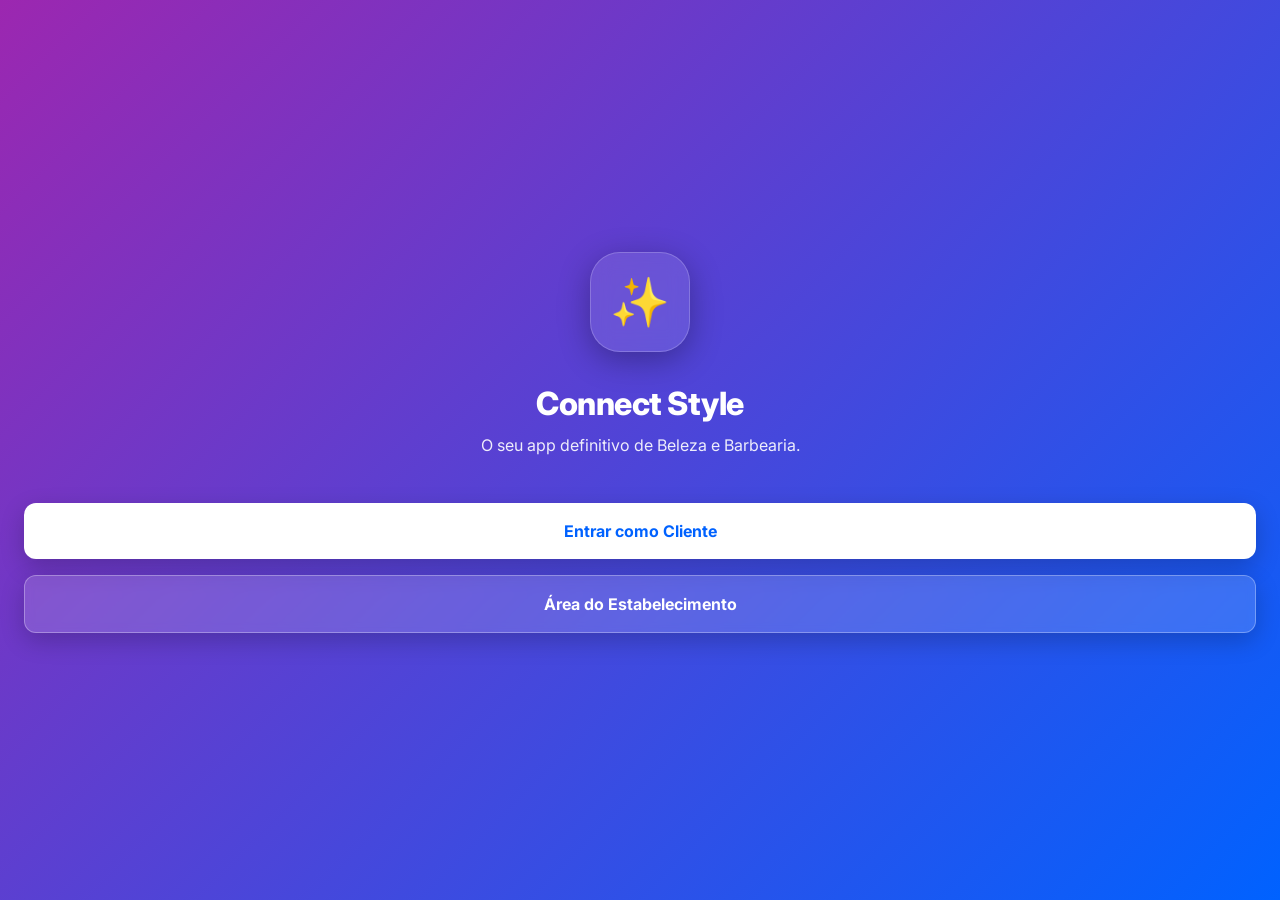
<file: index.html>
<!DOCTYPE html>
<html lang="pt-BR">
<head>
    <meta charset="UTF-8">
    <meta name="viewport" content="width=device-width, initial-scale=1.0, maximum-scale=1.0, user-scalable=no, viewport-fit=cover">
    <title>Barber & Beauty Connect Pro</title>
    
    <link href="https://fonts.googleapis.com/css2?family=Inter:wght@400;500;600;700&display=swap" rel="stylesheet">
    <link href="https://fonts.googleapis.com/icon?family=Material+Icons+Outlined" rel="stylesheet">
    
    <style>
        /* RESET E VARIÁVEIS PREMIUM */
        * { margin: 0; padding: 0; box-sizing: border-box; font-family: 'Inter', sans-serif; -webkit-tap-highlight-color: transparent; }
        :root { 
            --primary-blue: #0062FF; 
            --primary-blue-dark: #004BCC; 
            --business-color: #9C27B0; 
            --business-color-dark: #7B1FA2;
            --success-color: #00C853;
            --warning-color: #FFAB00;
            --danger-color: #D32F2F;
            --background-gray: #F4F6F8; 
            --card-background: #FFFFFF; 
            --text-main: #1C2025; 
            --text-muted: #637381; 
            --star-yellow: #FFB400; 
            --border-color: #E5E8EB; 
            --bottom-nav-bg: #FFFFFF; 
            --shadow-sm: 0 4px 12px rgba(0,0,0,0.04); 
            --shadow-md: 0 8px 24px rgba(0,0,0,0.08);
            --radius-md: 12px;
            --radius-lg: 16px;
        }
        
        /* AJUSTE PARA ANDROID NATIVO: Fundo 100% da tela, sem bordas ou sombras externas */
        body { 
            background-color: var(--background-gray); 
            display: flex; 
            justify-content: center; 
            color: var(--text-main); 
            overflow: hidden; 
            width: 100vw;
            height: 100dvh; /* dvh se adapta perfeitamente ao Android */
        }

        .app-container { 
            width: 100%; 
            max-width: 100%; /* Removido o limite de 420px */
            height: 100%; 
            background-color: var(--background-gray); 
            display: flex; 
            flex-direction: column; 
            position: relative; 
            box-shadow: none; /* Removido para colar nas bordas da tela */
            overflow: hidden; 
        }
        
        /* SISTEMA DE TELAS */
        .screen { display: none; flex: 1; overflow-y: auto; padding-bottom: 80px; flex-direction: column; }
        .screen.active { display: flex; animation: fadeIn 0.3s ease; }
        .screen.no-nav { padding-bottom: 0; } 

        @keyframes fadeIn { from { opacity: 0; transform: translateY(5px); } to { opacity: 1; transform: translateY(0); } }

        /* DEGRADÊ ANIMADO GERAL (Para telas de login) */
        .animated-bg {
            background: linear-gradient(-45deg, #0f2027, #203a43, #2c5364, #0062FF, #9C27B0);
            background-size: 400% 400%;
            animation: gradientBG 15s ease infinite;
        }
        @keyframes gradientBG { 0% { background-position: 0% 50%; } 50% { background-position: 100% 50%; } 100% { background-position: 0% 50%; } }

        /* COMPONENTES GLOBAIS */
        .header { background-color: var(--card-background); padding: 20px 16px 12px 16px; display: flex; justify-content: space-between; align-items: center; border-bottom: 1px solid var(--border-color); position: sticky; top: 0; z-index: 5; box-shadow: var(--shadow-sm); }
        .back-btn { background: none; border: none; font-size: 24px; color: var(--text-main); cursor: pointer; display: flex; align-items: center; transition: transform 0.2s; }
        .back-btn:active { transform: scale(0.9); }
        h1 { font-size: 24px; font-weight: 700; margin-bottom: 8px; letter-spacing: -0.5px; }
        h2 { font-size: 18px; font-weight: 700; letter-spacing: -0.3px; }
        p { font-size: 14px; color: var(--text-muted); }
        .section-container { margin: 16px; margin-bottom: 24px; }
        h3 { font-size: 16px; font-weight: 600; margin-bottom: 12px; color: var(--text-main); }

        /* FORMS E BOTÕES */
        .input-group { margin-bottom: 16px; }
        .input-group label { display: block; font-size: 13px; font-weight: 600; margin-bottom: 6px; color: var(--text-muted); }
        .input-field, select.input-field { width: 100%; padding: 14px 16px; border: 1.5px solid var(--border-color); border-radius: var(--radius-md); font-size: 15px; outline: none; transition: all 0.2s; background: var(--background-gray); color: var(--text-main); }
        .input-field:focus { border-color: var(--primary-blue); box-shadow: 0 0 0 4px rgba(0, 98, 255, 0.1); background: var(--card-background); }
        
        .btn-primary { background-color: var(--primary-blue); color: white; border: none; padding: 16px; border-radius: var(--radius-md); font-size: 16px; font-weight: 600; cursor: pointer; width: 100%; text-align: center; margin-top: 8px; transition: all 0.2s; box-shadow: 0 4px 12px rgba(0, 98, 255, 0.2); }
        .btn-primary:active { transform: scale(0.98); background-color: var(--primary-blue-dark); box-shadow: none; }
        .btn-primary:disabled { opacity: 0.6; pointer-events: none; box-shadow: none; }
        .btn-business { background-color: var(--business-color); box-shadow: 0 4px 12px rgba(156, 39, 176, 0.2); }
        .btn-business:active { background-color: var(--business-color-dark); }
        .btn-danger { background-color: var(--danger-color); color: white; border: none; padding: 14px; border-radius: var(--radius-md); font-weight: 600; width: 100%; margin-top: 8px; cursor: pointer;}
        .btn-success { background-color: var(--success-color); color: white; border: none; padding: 14px; border-radius: var(--radius-md); font-weight: 600; width: 100%; margin-top: 8px; cursor: pointer;}
        .btn-outline { background: transparent; color: var(--text-main); border: 1.5px solid var(--border-color); padding: 14px; border-radius: var(--radius-md); font-weight: 600; width: 100%; margin-top: 8px; cursor: pointer; display: flex; align-items: center; justify-content: center; gap: 8px; transition: background 0.2s; }
        .btn-outline:active { background: #f0f0f0; }
        
        .empty-state { text-align: center; padding: 48px 20px; color: var(--text-muted); background: var(--card-background); border-radius: var(--radius-lg); border: 1px dashed var(--border-color); }
        .empty-state .material-icons-outlined { font-size: 48px; margin-bottom: 16px; color: #B0BEC5; }

        /* TELAS DE AUTENTICAÇÃO */
        .auth-container { flex: 1; display: flex; flex-direction: column; justify-content: center; padding: 24px; }
        .auth-card { background: var(--card-background); padding: 32px 24px; border-radius: var(--radius-lg); box-shadow: var(--shadow-md); width: 100%; }
        .auth-header { padding: 24px 24px 0 24px; display: flex; align-items: center; }
        .blur-btn { background: rgba(255, 255, 255, 0.2); color: white !important; border-radius: 50%; width: 44px; height: 44px; display: flex; justify-content: center; align-items: center; backdrop-filter: blur(8px); border: 1px solid rgba(255,255,255,0.3); }
        
        .welcome-logo { width: 100px; height: 100px; background: rgba(255, 255, 255, 0.1); backdrop-filter: blur(10px); border-radius: 30px; display: flex; justify-content: center; align-items: center; font-size: 48px; margin-bottom: 32px; box-shadow: 0 8px 32px rgba(0,0,0,0.3); border: 1px solid rgba(255,255,255,0.2); animation: floatLogo 3s ease-in-out infinite; }
        @keyframes floatLogo { 0% { transform: translateY(0px); } 50% { transform: translateY(-15px); } 100% { transform: translateY(0px); } }
        
        @keyframes slideUpFade { from { opacity: 0; transform: translateY(20px); } to { opacity: 1; transform: translateY(0); } }
        .welcome-title { font-size: 32px; font-weight: 800; margin-bottom: 12px; color: white; opacity: 0; animation: slideUpFade 0.8s ease 0.2s forwards; }
        .welcome-subtitle { font-size: 16px; color: rgba(255,255,255,0.9); margin-bottom: 48px; opacity: 0; animation: slideUpFade 0.8s ease 0.4s forwards; }
        .welcome-btn { background: white; color: var(--primary-blue); border: none; padding: 18px; border-radius: var(--radius-md); font-size: 16px; font-weight: 700; width: 100%; margin-bottom: 16px; cursor: pointer; transition: transform 0.2s, box-shadow 0.2s; opacity: 0; animation: slideUpFade 0.8s ease 0.6s forwards; box-shadow: 0 8px 24px rgba(0,0,0,0.2); }
        .welcome-btn:active { transform: scale(0.96); box-shadow: none; }
        .welcome-btn.business { background: rgba(255,255,255,0.15); color: white; border: 1px solid rgba(255,255,255,0.3); backdrop-filter: blur(5px); animation-delay: 0.8s; }

        /* HOME SCREEN (CLIENTE) */
        .search-container { display: flex; align-items: center; background-color: var(--card-background); border-radius: var(--radius-md); padding: 10px 16px; margin: 16px; box-shadow: var(--shadow-sm); border: 1px solid var(--border-color); transition: border 0.2s; }
        .search-container:focus-within { border-color: var(--primary-blue); }
        #searchInput { flex: 1; border: none; outline: none; font-size: 15px; background: transparent; }
        
        .filters-scroll { display: flex; gap: 12px; overflow-x: auto; padding: 0 16px 8px 16px; margin-bottom: 16px; scroll-behavior: smooth; }
        .filters-scroll::-webkit-scrollbar { display: none; }
        .filter-chip { white-space: nowrap; background-color: var(--card-background); border: 1px solid var(--border-color); padding: 10px 20px; border-radius: 30px; font-size: 13px; font-weight: 600; cursor: pointer; color: var(--text-muted); transition: all 0.3s cubic-bezier(0.4, 0, 0.2, 1); box-shadow: var(--shadow-sm); }
        .filter-chip.active { background-color: var(--primary-blue); color: white; border-color: var(--primary-blue); box-shadow: 0 4px 10px rgba(0, 98, 255, 0.3); transform: translateY(-2px); }

        .list-card { display: flex; background-color: var(--card-background); border-radius: var(--radius-lg); overflow: hidden; box-shadow: var(--shadow-sm); cursor: pointer; border: 1px solid var(--border-color); margin-bottom: 16px; transition: transform 0.2s, box-shadow 0.2s; }
        .list-card:active { transform: scale(0.96); box-shadow: none; }
        .list-card-content { flex: 1; padding: 16px; display: flex; flex-direction: column; justify-content: space-between; }
        
        .badge { display: inline-block; padding: 4px 10px; border-radius: 6px; font-size: 11px; font-weight: 700; text-transform: uppercase; letter-spacing: 0.5px; }
        .badge.barbearia { background: #E3F2FD; color: #0D47A1; }
        .badge.salao { background: #FCE4EC; color: #880E4F; }
        .status-open { color: var(--success-color); font-weight: 700; font-size: 12px; display: flex; align-items: center; gap: 4px; }
        .status-closed { color: var(--danger-color); font-weight: 700; font-size: 12px; display: flex; align-items: center; gap: 4px; }
        
        .business-logo-thumb { width: 56px; height: 56px; border-radius: 12px; object-fit: cover; border: 1px solid var(--border-color); flex-shrink: 0; box-shadow: var(--shadow-sm); background: #eee; }

        /* PERFIL DO ESTABELECIMENTO E CARROSSEL */
        .portfolio-carousel { display: flex; overflow-x: auto; scroll-snap-type: x mandatory; height: 220px; background: linear-gradient(135deg, #1C2025 0%, #3A424A 100%); scroll-behavior: smooth; }
        .portfolio-carousel::-webkit-scrollbar { display: none; }
        .portfolio-slide { flex: 0 0 100%; width: 100%; height: 100%; position: relative; scroll-snap-align: start; }
        .portfolio-slide img { width: 100%; height: 100%; object-fit: cover; }
        .portfolio-empty { flex: 0 0 100%; display: flex; align-items: center; justify-content: center; color: rgba(255,255,255,0.8); }
        .swipe-hint { position: absolute; bottom: 32px; right: 8px; background: rgba(0,0,0,0.6); color: white; font-size: 10px; padding: 4px 8px; border-radius: 12px; font-weight: 600; letter-spacing: 0.5px; z-index: 3; }

        .perfil-info-box { background: var(--card-background); margin: -40px 16px 16px 16px; padding: 24px; border-radius: var(--radius-lg); box-shadow: var(--shadow-md); position: relative; z-index: 2; border: 1px solid var(--border-color); }
        .info-row { display: flex; align-items: flex-start; gap: 10px; margin-top: 12px; font-size: 14px; color: var(--text-muted); line-height: 1.4; }
        .info-row .material-icons-outlined { font-size: 18px; color: var(--primary-blue); margin-top: 2px; }
        .rating-box { display: flex; align-items: center; gap: 6px; font-size: 14px; font-weight: 700; color: var(--text-main); margin-top: 12px;}
        .rating-box .material-icons-outlined { color: var(--star-yellow); font-size: 20px; }

        .slots-scroll { display: flex; gap: 12px; overflow-x: auto; padding-bottom: 8px; scroll-behavior: smooth; margin-bottom: 16px; }
        .slots-scroll::-webkit-scrollbar { display: none; }
        .slot-card { flex: 0 0 auto; background: var(--card-background); border: 1.5px solid var(--border-color); border-radius: var(--radius-md); padding: 14px 16px; text-align: center; cursor: pointer; transition: all 0.2s; min-width: 90px; box-shadow: var(--shadow-sm); }
        .slot-card:active { transform: scale(0.95); }
        .slot-card.selected { border-color: var(--primary-blue); background: #F0F4FF; box-shadow: 0 4px 12px rgba(0, 98, 255, 0.15); transform: translateY(-2px); }
        .slot-card .slot-date { font-size: 12px; font-weight: 600; color: var(--text-muted); margin-bottom: 4px; transition: color 0.2s; }
        .slot-card.selected .slot-date { color: var(--primary-blue); }
        .slot-card .slot-time { font-size: 18px; font-weight: 700; color: var(--text-main); transition: color 0.2s; }
        .slot-card.selected .slot-time { color: var(--primary-blue); }

        .service-item { display: flex; justify-content: space-between; align-items: center; background: var(--card-background); padding: 18px; border-radius: var(--radius-md); margin-bottom: 12px; border: 2px solid var(--border-color); cursor: pointer; transition: all 0.2s; box-shadow: var(--shadow-sm); }
        .service-item:active { transform: scale(0.98); }
        .service-item.selected { border-color: var(--primary-blue); background-color: #F0F4FF; box-shadow: 0 4px 12px rgba(0, 98, 255, 0.1); } 
        .service-item .material-icons-outlined { color: var(--border-color); transition: color 0.2s; }
        .service-item.selected .material-icons-outlined { color: var(--primary-blue); }

        /* EDIÇÃO DE IMAGENS */
        .edit-portfolio-grid { display: grid; grid-template-columns: repeat(3, 1fr); gap: 8px; margin-top: 16px; }
        .edit-portfolio-item { position: relative; aspect-ratio: 1; border-radius: 8px; overflow: hidden; border: 1px solid var(--border-color); background: #eee; }
        .edit-portfolio-item img { width: 100%; height: 100%; object-fit: cover; }
        .edit-portfolio-item .btn-remove { position: absolute; top: 4px; right: 4px; background: var(--danger-color); color: white; border: none; border-radius: 50%; width: 24px; height: 24px; display: flex; align-items: center; justify-content: center; cursor: pointer; box-shadow: var(--shadow-sm); }

        /* AGENDAMENTOS */
        .agenda-card { background: var(--card-background); border: 1px solid var(--border-color); border-radius: var(--radius-md); padding: 16px; margin-bottom: 16px; box-shadow: var(--shadow-sm); transition: transform 0.2s; }
        .agenda-header { display: flex; justify-content: space-between; align-items: center; border-bottom: 1px solid var(--border-color); padding-bottom: 12px; margin-bottom: 12px; }
        .agenda-status { font-size: 11px; font-weight: 700; padding: 6px 10px; border-radius: 6px; text-transform: uppercase; letter-spacing: 0.5px; }
        .status-pendente { background: #FFF8E1; color: #F57F17; }
        .status-aceito { background: #E8F5E9; color: #1B5E20; }
        .status-recusado { background: #FFEBEE; color: #B71C1C; }
        .status-concluido { background: #F5F5F5; color: #424242; }

        /* SISTEMA DE CHAT */
        .chat-list-item { display: flex; align-items: center; gap: 16px; background: var(--card-background); padding: 16px; border-radius: var(--radius-md); border: 1px solid var(--border-color); margin-bottom: 12px; cursor: pointer; transition: all 0.2s; box-shadow: var(--shadow-sm); }
        .chat-list-item:active { transform: scale(0.98); }
        .chat-avatar { width: 50px; height: 50px; border-radius: 50%; background: var(--primary-blue); color: white; display: flex; align-items: center; justify-content: center; font-weight: bold; font-size: 20px; flex-shrink: 0; object-fit: cover;}
        
        .chat-messages-area { flex: 1; overflow-y: auto; padding: 16px; display: flex; flex-direction: column; gap: 12px; background: #E5DDD5; }
        .chat-bubble { max-width: 80%; padding: 12px 16px; border-radius: 16px; font-size: 14px; line-height: 1.4; position: relative; box-shadow: 0 1px 2px rgba(0,0,0,0.1); }
        .chat-bubble.sent { align-self: flex-end; background-color: #DCF8C6; color: #303030; border-bottom-right-radius: 4px; }
        .chat-bubble.received { align-self: flex-start; background-color: var(--card-background); color: var(--text-main); border-bottom-left-radius: 4px; }
        .chat-time { font-size: 10px; color: rgba(0,0,0,0.5); display: block; text-align: right; margin-top: 4px; }
        
        .chat-input-area { background: var(--card-background); padding: 12px 16px; border-top: 1px solid var(--border-color); display: flex; align-items: center; gap: 12px; }
        .chat-input { flex: 1; padding: 12px 16px; border-radius: 24px; border: 1px solid var(--border-color); outline: none; background: var(--background-gray); font-size: 15px; }
        .chat-send-btn { width: 48px; height: 48px; border-radius: 50%; background: var(--primary-blue); color: white; border: none; display: flex; align-items: center; justify-content: center; cursor: pointer; transition: transform 0.2s; flex-shrink: 0; }
        .chat-send-btn:active { transform: scale(0.9); }

        /* DASHBOARD EMPRESA - STATUS E RELATÓRIO */
        .dashboard-stats { display: grid; grid-template-columns: 1fr 1fr; gap: 12px; margin-bottom: 24px; }
        .stat-card { background: var(--card-background); padding: 16px; border-radius: var(--radius-lg); border: 1px solid var(--border-color); display: flex; flex-direction: column; justify-content: center; box-shadow: var(--shadow-sm); }
        .stat-card h3 { font-size: 22px; margin-bottom: 4px; font-weight: 700; color: var(--text-main); }
        .stat-card p { font-size: 11px; color: var(--text-muted); margin: 0; font-weight: 600; text-transform: uppercase; }
        .client-month-item { padding: 12px; border-bottom: 1px solid var(--border-color); display: flex; justify-content: space-between; align-items: center; }
        .client-month-item:last-child { border-bottom: none; }

        /* MODAL POP-UP (Para Lista de Clientes e Edição Perfil) */
        .modal-overlay { position: absolute; top: 0; left: 0; width: 100%; height: 100%; background: rgba(0,0,0,0.5); z-index: 100; display: none; align-items: flex-end; justify-content: center; }
        .modal-overlay.active { display: flex; animation: fadeInModalBg 0.3s ease; }
        .modal-content { background: var(--background-gray); width: 100%; max-height: 85%; border-radius: 24px 24px 0 0; display: flex; flex-direction: column; animation: slideUpModal 0.3s ease; }
        .modal-header { background: var(--card-background); padding: 20px 24px; border-bottom: 1px solid var(--border-color); display: flex; justify-content: space-between; align-items: center; border-radius: 24px 24px 0 0; }
        .modal-body { padding: 20px 16px; overflow-y: auto; flex: 1; }
        @keyframes fadeInModalBg { from { opacity: 0; } to { opacity: 1; } }
        @keyframes slideUpModal { from { transform: translateY(100%); } to { transform: translateY(0); } }

        /* PERFIL CLIENTE (NOVO FORMATO CENTRALIZADO COM FOTO) */
        .client-profile-header { 
            padding: 32px 20px; 
            background: var(--background-gray); 
            border-top: 1px solid var(--border-color); 
            border-bottom: 1px solid var(--border-color); 
            display: flex; 
            flex-direction: column; 
            align-items: center; 
            text-align: center;
            position: relative; 
        }
        .client-avatar { 
            width: 100px; 
            height: 100px; 
            background: linear-gradient(135deg, var(--primary-blue) 0%, #00C6FF 100%); 
            color: white; 
            border-radius: 50%; 
            display: inline-flex; 
            align-items: center; 
            justify-content: center; 
            font-size: 40px; 
            font-weight: bold; 
            margin-bottom: 16px; 
            box-shadow: var(--shadow-md); 
            overflow: hidden;
        }
        .client-avatar img {
            width: 100%;
            height: 100%;
            object-fit: cover;
        }
        .name-edit-wrapper {
            display: flex;
            align-items: center;
            gap: 8px;
            justify-content: center;
            margin-bottom: 4px;
        }
        
        /* BOTTOM NAV */
        .bottom-nav { position: absolute; bottom: 0; width: 100%; height: 70px; background-color: var(--bottom-nav-bg); display: none; justify-content: space-around; align-items: center; border-top: 1px solid var(--border-color); z-index: 10; padding-bottom: env(safe-area-inset-bottom); }
        .nav-item { display: flex; flex-direction: column; align-items: center; color: var(--text-muted); font-size: 11px; font-weight: 600; cursor: pointer; transition: color 0.3s ease; width: 64px; }
        .nav-item .material-icons-outlined { font-size: 26px; margin-bottom: 4px; transition: transform 0.2s cubic-bezier(0.175, 0.885, 0.32, 1.275); }
        .nav-item.active { color: var(--primary-blue); }
        .nav-item.active .material-icons-outlined { transform: translateY(-4px) scale(1.1); }
        
        .client-nav.active-nav { display: flex; }
        .business-nav.active-nav { display: flex; }
        .business-nav .nav-item.active { color: var(--business-color); }
    </style>
</head>
<body>
    <div class="app-container">

        <div id="screen-login-choice" class="screen active no-nav animated-bg">
            <div style="flex:1; display:flex; flex-direction:column; justify-content:center; align-items:center; padding:24px; text-align:center;">
                <div class="welcome-logo">✨</div>
                <h1 class="welcome-title">Connect Style</h1>
                <p class="welcome-subtitle">O seu app definitivo de Beleza e Barbearia.</p>
                <button class="welcome-btn" onclick="navigate('login-client')">Entrar como Cliente</button>
                <button class="welcome-btn business" onclick="navigate('login-business')">Área do Estabelecimento</button>
            </div>
        </div>

        <div id="screen-login-client" class="screen no-nav animated-bg">
            <div class="auth-header">
                <button class="back-btn blur-btn" onclick="navigate('login-choice')"><span class="material-icons-outlined">arrow_back</span></button>
            </div>
            <div class="auth-container">
                <div class="auth-card">
                    <h1 style="color: var(--primary-blue);">Login Cliente</h1>
                    <p style="margin-bottom: 24px;">Acesse para agendar seu horário.</p>
                    <div class="input-group"><label>E-mail</label><input type="email" id="loginClientEmail" class="input-field" placeholder="seu@email.com"></div>
                    <div class="input-group"><label>Senha</label><input type="password" id="loginClientPass" class="input-field" placeholder="••••••••"></div>
                    <button class="btn-primary" style="margin-top: 16px;" onclick="authClient()">Entrar na minha conta</button>
                    <div style="text-align: center; margin-top: 24px; color: var(--primary-blue); font-weight: 600; cursor: pointer;" onclick="navigate('register-client')">Ainda não tem conta? Cadastre-se</div>
                </div>
            </div>
        </div>

        <div id="screen-register-client" class="screen no-nav animated-bg">
            <div class="auth-header">
                <button class="back-btn blur-btn" onclick="navigate('login-client')"><span class="material-icons-outlined">arrow_back</span></button>
            </div>
            <div class="auth-container">
                <div class="auth-card">
                    <h1 style="color: var(--primary-blue);">Novo Cliente</h1>
                    <div class="input-group" style="margin-bottom:12px;"><label>Nome Completo</label><input type="text" id="regClientName" class="input-field"></div>
                    <div class="input-group" style="margin-bottom:12px;"><label>E-mail</label><input type="email" id="regClientEmail" class="input-field"></div>
                    <div class="input-group" style="margin-bottom:12px;"><label>WhatsApp</label><input type="tel" id="regClientPhone" class="input-field" placeholder="(00) 00000-0000"></div>
                    <div class="input-group" style="margin-bottom:12px;"><label>Senha</label><input type="password" id="regClientPass" class="input-field"></div>
                    <button class="btn-primary" style="margin-top: 16px;" onclick="registerClient()">Concluir Cadastro</button>
                </div>
            </div>
        </div>

        <div id="screen-login-business" class="screen no-nav animated-bg">
            <div class="auth-header">
                <button class="back-btn blur-btn" onclick="navigate('login-choice')"><span class="material-icons-outlined">arrow_back</span></button>
            </div>
            <div class="auth-container">
                <div class="auth-card">
                    <h1 style="color: var(--business-color);">Painel Empresa</h1>
                    <p style="margin-bottom: 24px;">Gerencie sua agenda e serviços.</p>
                    <div class="input-group"><label>E-mail do Estabelecimento</label><input type="email" id="loginBusEmail" class="input-field" placeholder="contato@empresa.com"></div>
                    <div class="input-group"><label>Senha</label><input type="password" id="loginBusPass" class="input-field" placeholder="••••••••"></div>
                    <button class="btn-primary btn-business" style="margin-top: 16px;" onclick="authBusiness()">Acessar Painel</button>
                    <div style="text-align: center; margin-top: 24px; color: var(--business-color); font-weight: 600; cursor: pointer;" onclick="navigate('register-business')">Cadastrar Meu Negócio</div>
                </div>
            </div>
        </div>

        <div id="screen-register-business" class="screen no-nav animated-bg">
            <div class="auth-header">
                <button class="back-btn blur-btn" onclick="navigate('login-business')"><span class="material-icons-outlined">arrow_back</span></button>
            </div>
            <div class="auth-container">
                <div class="auth-card" style="padding: 24px;">
                    <h1 style="color: var(--business-color); font-size:22px;">Nova Empresa</h1>
                    <div class="input-group" style="margin-bottom:12px;">
                        <label>Tipo</label>
                        <select id="regBusType" class="input-field"><option value="barbearia">Barbearia</option><option value="salao">Salão de Beleza</option></select>
                    </div>
                    <div class="input-group" style="margin-bottom:12px;"><label>Nome do Local</label><input type="text" id="regBusName" class="input-field"></div>
                    <div class="input-group" style="margin-bottom:12px;"><label>E-mail Profissional</label><input type="email" id="regBusEmail" class="input-field"></div>
                    <div class="input-group" style="margin-bottom:12px;"><label>WhatsApp</label><input type="tel" id="regBusPhone" class="input-field"></div>
                    <div class="input-group" style="margin-bottom:12px;"><label>Senha</label><input type="password" id="regBusPass" class="input-field"></div>
                    <button class="btn-primary btn-business" style="margin-top: 16px;" onclick="registerBusiness()">Cadastrar e Iniciar</button>
                </div>
            </div>
        </div>

        <div id="screen-home" class="screen">
            <header class="header">
                <div>
                    <h2 id="homeClientName">Olá</h2>
                    <p style="margin-top: 2px;">Encontre seu estilo hoje</p>
                </div>
                <div style="width: 44px; height: 44px; background: #F0F4FF; color: var(--primary-blue); border-radius: 50%; display: flex; align-items: center; justify-content: center; cursor: pointer; transition: background 0.2s; overflow: hidden;" id="homeClientAvatarBox" onclick="navigate('profile-client', 'client')">
                    <span class="material-icons-outlined">person</span>
                </div>
            </header>
            <div class="search-container">
                <span class="material-icons-outlined" style="color: var(--text-muted); margin-right: 12px;">search</span>
                <input type="text" id="searchInput" placeholder="Buscar salão ou barbearia..." onkeyup="renderClientHome()">
            </div>
            <div class="filters-scroll">
                <button class="filter-chip active" onclick="setCategoryFilter('todos', this)">Todos</button>
                <button class="filter-chip" onclick="setCategoryFilter('barbearia', this)">Barbearias</button>
                <button class="filter-chip" onclick="setCategoryFilter('salao', this)">Salões de Beleza</button>
            </div>
            <section class="section-container">
                <div class="barbershop-list" id="dynamicClientList"></div>
            </section>
        </div>

        <div id="screen-perfil" class="screen">
            <header class="header" style="box-shadow: none;">
                <button class="back-btn" onclick="navigate('home', 'client')"><span class="material-icons-outlined">arrow_back</span></button>
                <h2 id="viewProfHeaderTitle">Perfil</h2>
                <div style="width: 24px;"></div>
            </header>
            
            <div style="position: relative;">
                <div class="portfolio-carousel" id="viewProfCarousel"></div>
            </div>

            <div class="perfil-info-box">
                <div style="display: flex; justify-content: space-between; align-items: flex-start;">
                    <div>
                        <span id="viewProfBadge" class="badge">Tipo</span>
                        <h2 id="viewProfName" style="margin: 6px 0 0 0; font-size: 22px;">Nome</h2>
                    </div>
                    <div id="viewProfStatusBox"></div>
                </div>
                <div class="rating-box" id="viewProfRating"></div>
                <p id="viewProfDesc" style="margin-top: 16px; font-size: 14px; line-height: 1.5;"></p>
                
                <div style="margin-top: 20px; padding-top: 16px; border-top: 1px solid var(--border-color);">
                    <div class="info-row">
                        <span class="material-icons-outlined">call</span>
                        <span id="viewProfPhone">Não informado</span>
                    </div>
                    <div class="info-row">
                        <span class="material-icons-outlined">location_on</span>
                        <span id="viewProfAddress">Endereço não informado</span>
                    </div>
                </div>

                <button class="btn-outline" style="margin-top: 20px; color: var(--primary-blue); border-color: var(--primary-blue);" onclick="startChatFromProfile()">
                    <span class="material-icons-outlined">chat</span> Conversar no Chat
                </button>
            </div>

            <section class="section-container">
                <h3 style="font-size: 18px;">Horários Disponíveis</h3>
                <p style="font-size: 12px; color: var(--text-muted); margin-bottom: 12px;">Deslize e selecione um horário</p>
                <div id="viewProfSlots" class="slots-scroll"></div>

                <h3 style="font-size: 18px; margin-top: 24px;">Serviços Disponíveis</h3>
                <div id="viewProfServices"></div>
                
                <button id="btnAgendar" class="btn-primary" disabled onclick="finalizarAgendamento()" style="margin-top: 24px; padding: 18px; font-size: 18px;">
                    Selecione Horário e Serviço
                </button>
            </section>
        </div>

        <div id="screen-agenda-client" class="screen">
            <header class="header"><h2>Meus Agendamentos</h2></header>
            <section class="section-container" id="clientAgendaList"></section>
        </div>

        <div id="screen-chat-list" class="screen">
            <header class="header"><h2>Mensagens</h2></header>
            <section class="section-container" id="chatListContainer"></section>
        </div>

        <div id="screen-chat-view" class="screen no-nav">
            <header class="header">
                <button class="back-btn" onclick="closeChatView()"><span class="material-icons-outlined">arrow_back</span></button>
                <h2 id="chatActiveName">Nome</h2>
                <div style="width: 24px;"></div>
            </header>
            <div class="chat-messages-area" id="chatMessagesArea"></div>
            <div class="chat-input-area">
                <input type="text" id="chatInputText" class="chat-input" placeholder="Digite uma mensagem...">
                <button class="chat-send-btn" onclick="sendMessage()"><span class="material-icons-outlined">send</span></button>
            </div>
        </div>

        <div id="screen-profile-client" class="screen">
            <header class="header" style="justify-content: center; border-bottom: none; box-shadow: none;">
                <h2 style="font-size: 18px; text-align: center; width: 100%;">Minha Conta</h2>
            </header>
            
            <div class="client-profile-header">
                <div class="client-avatar" id="clientProfileAvatar">M</div>
                
                <div class="name-edit-wrapper">
                    <h2 id="clientProfileName" style="font-size: 22px; font-weight: 700; color: var(--text-main); margin: 0;">Nome</h2>
                    <button onclick="openClientEditModal()" style="background: transparent; border: none; cursor: pointer; color: var(--primary-blue); padding: 4px; display: flex; align-items: center; transition: transform 0.2s;">
                        <span class="material-icons-outlined" style="font-size: 20px;">edit</span>
                    </button>
                </div>
                
                <p id="clientProfileEmail" style="color: var(--primary-blue); font-size: 13px; margin-bottom: 4px;">Email</p>
                <p id="clientProfilePhone" style="color: var(--text-main); font-size: 13px; font-weight: 600;">Não cadastrado</p>
            </div>
            
            <section class="section-container" style="margin-top: 24px;">
                <h3 style="margin-bottom: 16px; font-size: 16px;">Configurações</h3>
                <button class="btn-outline" style="color: var(--danger-color); border-color: #ffcdd2; background: #fff5f5; justify-content: center; width: 100%; border-radius: 8px; font-weight: 600;" onclick="fixAppData()">
                    <span class="material-icons-outlined" style="font-size: 20px; margin-right: 4px;">build</span> Resetar / Corrigir App
                </button>
                <button class="btn-danger" style="margin-top: 16px; background: #D32F2F; border-radius: 8px; font-weight: 600;" onclick="logout()">Sair da Conta</button>
            </section>
        </div>

        <div id="clientEditModal" class="modal-overlay" onclick="closeClientEditModal(event)">
            <div class="modal-content" onclick="event.stopPropagation()">
                <div class="modal-header">
                    <h3 style="margin:0;">Editar Perfil</h3>
                    <button class="back-btn" onclick="closeClientEditModal()"><span class="material-icons-outlined">close</span></button>
                </div>
                <div class="modal-body">
                    <div class="input-group">
                        <label>Foto de Perfil (URL)</label>
                        <input type="text" id="editClientPhoto" class="input-field" placeholder="Cole o link da imagem (opcional)">
                    </div>
                    <div class="input-group"><label>Nome Completo</label><input type="text" id="editClientName" class="input-field"></div>
                    <div class="input-group"><label>E-mail</label><input type="email" id="editClientEmail" class="input-field"></div>
                    <div class="input-group"><label>Telefone / WhatsApp</label><input type="tel" id="editClientPhone" class="input-field" placeholder="(00) 00000-0000"></div>
                    <div class="input-group"><label>Nova Senha (opcional)</label><input type="password" id="editClientPass" class="input-field" placeholder="Deixe em branco para não alterar"></div>
                    <button class="btn-primary" style="margin-top: 16px;" onclick="saveClientProfile()">Salvar Alterações</button>
                </div>
            </div>
        </div>

        <div id="screen-business-home" class="screen">
            <header class="header">
                <div>
                    <h2 style="color: var(--business-color);">Painel</h2>
                    <p id="dashBusName">Empresa</p>
                </div>
                <button class="back-btn" style="color: var(--danger-color);" onclick="logout()">
                    <span class="material-icons-outlined">exit_to_app</span>
                </button>
            </header>
            <section class="section-container">
                
                <div style="background: var(--card-background); padding: 20px; border-radius: var(--radius-lg); border: 1px solid var(--border-color); display: flex; justify-content: space-between; align-items: center; margin-bottom: 24px; box-shadow: var(--shadow-sm);">
                    <div>
                        <h3 style="margin: 0; font-size: 18px;">Status da Loja</h3>
                        <p style="font-size: 13px; margin-top: 4px; font-weight: 600;" id="dashStatusText">Atualmente Fechado</p>
                    </div>
                    <button id="btnToggleStatus" class="btn-outline" style="width: auto; margin: 0; padding: 10px 20px;" onclick="toggleBusinessStatus()">Abrir</button>
                </div>

                <div style="display:flex; justify-content:space-between; align-items:center; margin-bottom: 16px;">
                    <h3 style="margin:0;">Relatório de Desempenho</h3>
                    <input type="month" id="reportMonth" class="input-field" style="padding: 8px; width: auto; font-size: 13px;" onchange="updateBusinessDashboardUI()">
                </div>

                <div class="dashboard-stats" style="grid-template-columns: 1fr 1fr; gap: 12px; margin-bottom: 24px;">
                    <div class="stat-card" style="padding: 16px;">
                        <span class="material-icons-outlined" style="color: var(--primary-blue); margin-bottom: 8px; font-size: 28px;">today</span>
                        <h3 id="dashApptsToday" style="font-size: 22px;">0</h3>
                        <p>Agendamentos Hoje</p>
                    </div>
                    <div class="stat-card" style="padding: 16px;">
                        <span class="material-icons-outlined" style="color: var(--success-color); margin-bottom: 8px; font-size: 28px;">payments</span>
                        <h3 id="dashEarnings" style="font-size: 22px; color: var(--success-color);">R$ 0,00</h3>
                        <p>Ganhos do Mês</p>
                    </div>
                    <div class="stat-card" style="padding: 16px;">
                        <span class="material-icons-outlined" style="color: var(--business-color); margin-bottom: 8px; font-size: 28px;">groups</span>
                        <h3 id="dashClientCount" style="font-size: 22px;">0</h3>
                        <p>Clientes no Mês</p>
                    </div>
                    <div class="stat-card" style="padding: 16px;">
                        <span class="material-icons-outlined" style="color: var(--star-yellow); margin-bottom: 8px; font-size: 28px;">star</span>
                        <h3 id="dashRating" style="font-size: 22px;">0.0</h3>
                        <p>Avaliação Média</p>
                    </div>
                </div>

                <div style="display:flex; justify-content:space-between; align-items:center; margin-bottom: 12px; margin-top: 24px;">
                    <h3 style="margin:0;">Lista de Clientes</h3>
                </div>
                <button id="btnVerClientes" class="btn-outline" style="color: var(--primary-blue); border-color: var(--primary-blue); margin-bottom: 32px;" onclick="openClientModal()">
                    <span class="material-icons-outlined">format_list_bulleted</span> Ver Clientes do Mês
                </button>

                <button class="btn-primary btn-business" style="padding: 18px;" onclick="navigate('edit-business', 'business')">
                    <span class="material-icons-outlined" style="vertical-align: middle; margin-right: 8px;">edit</span>
                    Editar Perfil, Galeria e Horários
                </button>
            </section>
        </div>

        <div id="clientListModal" class="modal-overlay" onclick="closeClientModal(event)">
            <div class="modal-content" onclick="event.stopPropagation()">
                <div class="modal-header">
                    <h3 style="margin:0;">Clientes do Mês Selecionado</h3>
                    <button class="back-btn" onclick="closeClientModal()"><span class="material-icons-outlined">close</span></button>
                </div>
                <div class="modal-body" id="dashboardClientList">
                    </div>
            </div>
        </div>

        <div id="screen-agenda-business" class="screen">
            <header class="header"><h2 style="color: var(--business-color);">Agenda e Pedidos</h2></header>
            <section class="section-container" id="businessAgendaList"></section>
        </div>

        <div id="screen-edit-business" class="screen">
            <header class="header">
                <button class="back-btn" onclick="navigate('business-home', 'business')"><span class="material-icons-outlined">arrow_back</span></button>
                <h2 style="color: var(--business-color);">Editar Loja</h2>
                <div style="width: 24px;"></div>
            </header>
            <section class="section-container">
                <div class="input-group"><label>URL da Logo (Imagem)</label><input type="text" id="editBusLogo" class="input-field" placeholder="Link para a imagem da logo"></div>
                <div class="input-group"><label>Nome do Estabelecimento</label><input type="text" id="editBusName" class="input-field"></div>
                <div class="input-group"><label>Telefone / WhatsApp</label><input type="tel" id="editBusPhone" class="input-field"></div>
                <div class="input-group"><label>Endereço Completo</label><input type="text" id="editBusAddress" class="input-field" placeholder="Rua, Número, Bairro"></div>
                <div class="input-group"><label>Descrição Curta</label><input type="text" id="editBusDesc" class="input-field"></div>
                <button class="btn-primary btn-business" onclick="saveBusinessEdits()">Salvar Informações</button>

                <h3 style="margin-top: 40px; border-top: 1px solid var(--border-color); padding-top: 24px;">Gerenciar Horários Disponíveis</h3>
                <div style="display:flex; gap:12px; margin-bottom: 12px;">
                    <input type="date" id="newSlotDate" class="input-field" style="flex:1;">
                    <input type="time" id="newSlotTime" class="input-field" style="flex:1;">
                </div>
                <button class="btn-outline" style="color: var(--business-color); border-color: var(--business-color);" onclick="addSlot()">+ Adicionar Horário</button>
                <div id="editProfSlotsList" style="display: flex; gap: 8px; flex-wrap: wrap; margin-top: 16px;"></div>

                <h3 style="margin-top: 40px; border-top: 1px solid var(--border-color); padding-top: 24px;">Imagens do Local (Carrossel)</h3>
                <div style="display:flex; gap:12px; margin-bottom: 12px;">
                    <input type="text" id="newImageUrl" class="input-field" placeholder="Cole o Link (URL) da Imagem" style="flex:1;">
                </div>
                <button class="btn-outline" style="color: var(--business-color); border-color: var(--business-color);" onclick="addPortfolioImage()">+ Adicionar Imagem</button>
                <div class="edit-portfolio-grid" id="editProfImagesList"></div>

                <h3 style="margin-top: 40px; border-top: 1px solid var(--border-color); padding-top: 24px;">Novo Serviço</h3>
                <div style="display:flex; gap:12px; margin-bottom: 12px;">
                    <input type="text" id="newServName" class="input-field" placeholder="Ex: Corte" style="flex:2;">
                    <input type="number" id="newServPrice" class="input-field" placeholder="Valor" style="flex:1;">
                </div>
                <button class="btn-outline" style="color: var(--business-color); border-color: var(--business-color);" onclick="addService()">+ Adicionar Serviço</button>
                <div id="editProfServicesList" style="margin-top: 16px;"></div>
            </section>
        </div>

        <nav class="bottom-nav client-nav" id="nav-client">
            <div id="nav-item-home" class="nav-item active" onclick="navigate('home', 'client')">
                <span class="material-icons-outlined">home</span><span>Início</span>
            </div>
            <div id="nav-item-agenda" class="nav-item" onclick="navigate('agenda-client', 'client')">
                <span class="material-icons-outlined">calendar_today</span><span>Agenda</span>
            </div>
            <div id="nav-item-chat" class="nav-item" onclick="navigate('chat-list', 'client')">
                <span class="material-icons-outlined">chat</span><span>Chat</span>
            </div>
            <div id="nav-item-profile" class="nav-item" onclick="navigate('profile-client', 'client')">
                <span class="material-icons-outlined">person</span><span>Perfil</span>
            </div>
        </nav>

        <nav class="bottom-nav business-nav" id="nav-business">
            <div id="nav-bus-home" class="nav-item active" onclick="navigate('business-home', 'business')">
                <span class="material-icons-outlined">dashboard</span><span>Painel</span>
            </div>
            <div id="nav-bus-agenda" class="nav-item" onclick="navigate('agenda-business', 'business')">
                <span class="material-icons-outlined">event_note</span><span>Agenda</span>
            </div>
            <div id="nav-bus-chat" class="nav-item" onclick="navigate('chat-list', 'business')">
                <span class="material-icons-outlined">chat</span><span>Chat</span>
            </div>
            <div class="nav-item" onclick="navigate('edit-business', 'business')">
                <span class="material-icons-outlined">store</span><span>Loja</span>
            </div>
        </nav>

    </div>

    <script>
        let clientsDB = [], businessDB = [], appointmentsDB = [], messagesDB = [];
        
        try {
            clientsDB = JSON.parse(localStorage.getItem('db_clients')) || [];
            businessDB = JSON.parse(localStorage.getItem('db_businesses')) || [];
            appointmentsDB = JSON.parse(localStorage.getItem('db_appointments')) || [];
            messagesDB = JSON.parse(localStorage.getItem('db_messages')) || [];
        } catch(e) {
            console.error("DB Error", e);
            localStorage.clear();
        }
        
        let loggedClient = null;
        let loggedBusiness = null;
        let selectedServices = []; 
        let selectedSlotId = null; 
        let currentFilter = 'todos';
        let currentViewedBusinessId = null;

        let activeChatClientId = null;
        let activeChatBusinessId = null;
        let previousScreenForChat = 'home';

        function fixAppData() {
            if(confirm("Deseja apagar todos os dados do aplicativo para resetar?")) {
                localStorage.clear(); location.reload();
            }
        }

        // --- NAVEGAÇÃO ---
        function navigate(screenId, userType = null) {
            document.querySelectorAll('.screen').forEach(s => s.classList.remove('active'));
            document.getElementById('screen-' + screenId).classList.add('active');
            
            const navClient = document.getElementById('nav-client');
            const navBusiness = document.getElementById('nav-business');
            navClient.classList.remove('active-nav');
            navBusiness.classList.remove('active-nav');

            if (userType === 'client' && loggedClient) {
                navClient.classList.add('active-nav');
                document.querySelectorAll('.client-nav .nav-item').forEach(n => n.classList.remove('active'));
                
                if(screenId === 'home') { 
                    document.getElementById('nav-item-home').classList.add('active'); 
                    document.getElementById('homeClientName').innerText = `Olá, ${loggedClient.name.split(' ')[0]}`; 
                    
                    // Avatar na Home
                    const homeAvatar = document.getElementById('homeClientAvatarBox');
                    if(loggedClient.photo && loggedClient.photo.trim() !== "") {
                        homeAvatar.innerHTML = `<img src="${loggedClient.photo}" style="width:100%; height:100%; object-fit:cover;">`;
                    } else {
                        homeAvatar.innerHTML = `<span class="material-icons-outlined">person</span>`;
                    }
                    
                    renderClientHome(); 
                }
                if(screenId === 'agenda-client') { document.getElementById('nav-item-agenda').classList.add('active'); renderClientAgenda(); }
                if(screenId === 'chat-list') { document.getElementById('nav-item-chat').classList.add('active'); renderChatList(); }
                if(screenId === 'profile-client') { 
                    document.getElementById('nav-item-profile').classList.add('active'); 
                    
                    // Renderiza Avatar Centralizado com ou sem foto
                    const avatarEl = document.getElementById('clientProfileAvatar');
                    if(loggedClient.photo && loggedClient.photo.trim() !== "") {
                        avatarEl.innerHTML = `<img src="${loggedClient.photo}">`;
                        avatarEl.style.background = "transparent";
                    } else {
                        avatarEl.innerHTML = loggedClient.name.charAt(0).toUpperCase();
                        avatarEl.style.background = "linear-gradient(135deg, var(--primary-blue) 0%, #00C6FF 100%)";
                    }

                    document.getElementById('clientProfileName').innerText = loggedClient.name; 
                    document.getElementById('clientProfileEmail').innerText = loggedClient.email; 
                    document.getElementById('clientProfilePhone').innerText = loggedClient.phone || "Não cadastrado"; 
                }
            } else if (userType === 'business' && loggedBusiness) {
                navBusiness.classList.add('active-nav');
                document.querySelectorAll('.business-nav .nav-item').forEach(n => n.classList.remove('active'));
                
                if(screenId === 'business-home') { document.getElementById('nav-bus-home').classList.add('active'); updateBusinessDashboardUI(); }
                if(screenId === 'agenda-business') { document.getElementById('nav-bus-agenda').classList.add('active'); renderBusinessAgenda(); }
                if(screenId === 'chat-list') { document.getElementById('nav-bus-chat').classList.add('active'); renderChatList(); }
                if(screenId === 'edit-business') loadEditScreen();
            }
        }

        // --- AUTH E EDIÇÃO CLIENTE ---
        function registerClient() {
            const name = document.getElementById('regClientName').value.trim();
            const email = document.getElementById('regClientEmail').value.trim();
            const phone = document.getElementById('regClientPhone').value.trim();
            const pass = document.getElementById('regClientPass').value;
            if(!name || !email || !pass) return alert("Preencha campos obrigatórios!");
            if(clientsDB.find(c => c.email === email)) return alert("E-mail em uso!");
            const newClient = { id: Date.now().toString(), name, email, phone, pass, photo: "" };
            clientsDB.push(newClient); localStorage.setItem('db_clients', JSON.stringify(clientsDB));
            loggedClient = newClient; navigate('home', 'client');
        }

        function authClient() {
            const email = document.getElementById('loginClientEmail').value.trim();
            const pass = document.getElementById('loginClientPass').value;
            const client = clientsDB.find(c => c.email === email && c.pass === pass);
            if(client) { loggedClient = client; navigate('home', 'client'); } 
            else alert("Credenciais inválidas.");
        }

        // Lógica do Modal de Edição do Cliente
        function openClientEditModal() {
            document.getElementById('editClientPhoto').value = loggedClient.photo || "";
            document.getElementById('editClientName').value = loggedClient.name;
            document.getElementById('editClientEmail').value = loggedClient.email;
            document.getElementById('editClientPhone').value = loggedClient.phone || "";
            document.getElementById('editClientPass').value = ""; // Limpa para segurança
            document.getElementById('clientEditModal').classList.add('active');
        }
        
        function closeClientEditModal(e) {
            if(e && e.target !== document.getElementById('clientEditModal') && e.type !== 'click') return; 
            document.getElementById('clientEditModal').classList.remove('active');
        }

        function saveClientProfile() {
            const photo = document.getElementById('editClientPhoto').value.trim();
            const name = document.getElementById('editClientName').value.trim();
            const email = document.getElementById('editClientEmail').value.trim();
            const phone = document.getElementById('editClientPhone').value.trim();
            const pass = document.getElementById('editClientPass').value;

            if(!name || !email) return alert("Nome e e-mail são obrigatórios.");

            if(email !== loggedClient.email && clientsDB.find(c => c.email === email)) {
                return alert("Este e-mail já está em uso.");
            }

            loggedClient.photo = photo;
            loggedClient.name = name;
            loggedClient.email = email;
            loggedClient.phone = phone;
            if(pass) loggedClient.pass = pass;

            const index = clientsDB.findIndex(c => c.id === loggedClient.id);
            if(index !== -1) {
                clientsDB[index] = loggedClient;
                localStorage.setItem('db_clients', JSON.stringify(clientsDB));
            }

            closeClientEditModal();
            navigate('profile-client', 'client'); // Recarrega tela
            alert("Perfil atualizado com sucesso!");
        }

        function registerBusiness() {
            const type = document.getElementById('regBusType').value;
            const name = document.getElementById('regBusName').value.trim();
            const email = document.getElementById('regBusEmail').value.trim();
            const phone = document.getElementById('regBusPhone').value.trim();
            const pass = document.getElementById('regBusPass').value;
            if(!name || !email || !pass) return alert("Preencha obrigatórios!");
            if(businessDB.find(b => b.email === email)) return alert("E-mail em uso!");
            const newBus = { id: Date.now().toString(), type, name, email, phone, pass, description: "", address: "", logo: "", services: [], portfolio: [], availableSlots: [], isOpen: true };
            businessDB.push(newBus); localStorage.setItem('db_businesses', JSON.stringify(businessDB));
            loggedBusiness = newBus; navigate('business-home', 'business');
        }

        function authBusiness() {
            const email = document.getElementById('loginBusEmail').value.trim();
            const pass = document.getElementById('loginBusPass').value;
            const bus = businessDB.find(b => b.email === email && b.pass === pass);
            if(bus) { 
                if(!bus.portfolio) bus.portfolio = []; if(!bus.logo) bus.logo = ""; if(!bus.availableSlots) bus.availableSlots = []; 
                loggedBusiness = bus; navigate('business-home', 'business'); 
            } else alert("Credenciais inválidas.");
        }

        function logout() { loggedClient = null; loggedBusiness = null; navigate('login-choice'); }

        // --- SISTEMA DE CHAT ---
        function renderChatList() {
            const container = document.getElementById('chatListContainer'); container.innerHTML = ''; let groupedChats = {};
            if(loggedClient) {
                messagesDB.filter(m => m.clientId === loggedClient.id).forEach(m => { if(!groupedChats[m.businessId]) groupedChats[m.businessId] = []; groupedChats[m.businessId].push(m); });
                if(Object.keys(groupedChats).length === 0) { container.innerHTML = '<div class="empty-state"><span class="material-icons-outlined">chat_bubble_outline</span><p>Nenhuma conversa iniciada.</p></div>'; return; }
                for(let busId in groupedChats) {
                    let bus = businessDB.find(b => b.id === busId); if(!bus) continue;
                    let msgs = groupedChats[busId]; let lastMsg = msgs[msgs.length - 1];
                    let avatar = bus.logo ? `<img src="${bus.logo}" class="chat-avatar">` : `<div class="chat-avatar" style="background:var(--business-color);">${bus.name.charAt(0).toUpperCase()}</div>`;
                    container.innerHTML += `<div class="chat-list-item" onclick="openChatView('${loggedClient.id}', '${bus.id}', '${bus.name.replace(/'/g, "\\'")}', 'chat-list')">${avatar}<div style="flex:1;"><div style="display:flex; justify-content:space-between; margin-bottom:4px;"><strong style="font-size:15px;">${bus.name}</strong><span style="font-size:11px; color:var(--text-muted);">${lastMsg.time}</span></div><p style="font-size:13px; color:var(--text-muted); white-space:nowrap; overflow:hidden; text-overflow:ellipsis;">${lastMsg.text}</p></div></div>`;
                }
            } else if(loggedBusiness) {
                messagesDB.filter(m => m.businessId === loggedBusiness.id).forEach(m => { if(!groupedChats[m.clientId]) groupedChats[m.clientId] = []; groupedChats[m.clientId].push(m); });
                if(Object.keys(groupedChats).length === 0) { container.innerHTML = '<div class="empty-state"><span class="material-icons-outlined">chat_bubble_outline</span><p>Sua caixa de entrada está vazia.</p></div>'; return; }
                for(let clientId in groupedChats) {
                    let client = clientsDB.find(c => c.id === clientId); if(!client) continue;
                    let msgs = groupedChats[clientId]; let lastMsg = msgs[msgs.length - 1];
                    
                    let avatarHtml = client.photo ? `<img src="${client.photo}" class="chat-avatar">` : `<div class="chat-avatar" style="background:var(--primary-blue);">${client.name.charAt(0).toUpperCase()}</div>`;

                    container.innerHTML += `<div class="chat-list-item" onclick="openChatView('${client.id}', '${loggedBusiness.id}', '${client.name.replace(/'/g, "\\'")}', 'chat-list')">${avatarHtml}<div style="flex:1;"><div style="display:flex; justify-content:space-between; margin-bottom:4px;"><strong style="font-size:15px;">${client.name}</strong><span style="font-size:11px; color:var(--text-muted);">${lastMsg.time}</span></div><p style="font-size:13px; color:var(--text-muted); white-space:nowrap; overflow:hidden; text-overflow:ellipsis;">${lastMsg.text}</p></div></div>`;
                }
            }
        }

        function startChatFromProfile() {
            const bus = businessDB.find(b => b.id === currentViewedBusinessId); if(!bus) return;
            openChatView(loggedClient.id, bus.id, bus.name, 'perfil');
        }

        function openChatView(clientId, businessId, partnerName, fromScreen) {
            activeChatClientId = clientId; activeChatBusinessId = businessId; previousScreenForChat = fromScreen;
            document.getElementById('chatActiveName').innerText = partnerName;
            navigate('chat-view'); renderActiveMessages();
        }

        function closeChatView() { const userType = loggedClient ? 'client' : 'business'; navigate(previousScreenForChat, userType); }

        function sendMessage() {
            const input = document.getElementById('chatInputText'); const text = input.value.trim(); if(!text) return;
            const senderType = loggedClient ? 'client' : 'business';
            const now = new Date(); const timeStr = String(now.getHours()).padStart(2, '0') + ':' + String(now.getMinutes()).padStart(2, '0');
            messagesDB.push({ id: Date.now().toString(), clientId: activeChatClientId, businessId: activeChatBusinessId, senderType: senderType, text: text, time: timeStr });
            localStorage.setItem('db_messages', JSON.stringify(messagesDB)); input.value = ''; renderActiveMessages();
        }

        function renderActiveMessages() {
            const area = document.getElementById('chatMessagesArea'); area.innerHTML = '';
            const chatMsgs = messagesDB.filter(m => m.clientId === activeChatClientId && m.businessId === activeChatBusinessId);
            const myType = loggedClient ? 'client' : 'business';
            if(chatMsgs.length === 0) { area.innerHTML = `<div style="text-align:center; padding:20px; color:var(--text-muted); font-size:13px;">Envie a primeira mensagem para iniciar a conversa.</div>`; return; }
            chatMsgs.forEach(m => { const bubbleClass = m.senderType === myType ? 'sent' : 'received'; area.innerHTML += `<div class="chat-bubble ${bubbleClass}">${m.text}<span class="chat-time">${m.time}</span></div>`; });
            setTimeout(() => { area.scrollTop = area.scrollHeight; }, 50);
        }
        document.getElementById('chatInputText').addEventListener('keypress', function (e) { if (e.key === 'Enter') sendMessage(); });

        // --- RATING E DASHBOARD ---
        function getBusinessRating(busId) {
            const busAppts = appointmentsDB.filter(a => a.businessId === busId && a.rating > 0);
            if(busAppts.length === 0) return { avg: "0.0", count: 0 };
            const sum = busAppts.reduce((acc, curr) => acc + curr.rating, 0);
            return { avg: (sum / busAppts.length).toFixed(1), count: busAppts.length };
        }
        function rateAppointment(appId) {
            const note = prompt("Avalie o serviço de 1 a 5 estrelas:"); const rating = parseInt(note);
            if(isNaN(rating) || rating < 1 || rating > 5) return alert("Nota inválida! Digite de 1 a 5.");
            const idx = appointmentsDB.findIndex(a => a.id === appId);
            if(idx !== -1) { appointmentsDB[idx].rating = rating; localStorage.setItem('db_appointments', JSON.stringify(appointmentsDB)); alert("Avaliação salva!"); renderClientAgenda(); }
        }

        function toggleBusinessStatus() { loggedBusiness.isOpen = !loggedBusiness.isOpen; updateBusinessDB(); updateBusinessDashboardUI(); }
        
        function openClientModal() { document.getElementById('clientListModal').classList.add('active'); }
        function closeClientModal(e) { 
            if(e && e.target !== document.getElementById('clientListModal') && e.type !== 'click') return; 
            document.getElementById('clientListModal').classList.remove('active'); 
        }

        function updateBusinessDashboardUI() {
            document.getElementById('dashBusName').innerText = loggedBusiness.name;
            const statusText = document.getElementById('dashStatusText'); const btnToggle = document.getElementById('btnToggleStatus');
            if(loggedBusiness.isOpen) { statusText.innerText = "Aberto para agendamentos"; statusText.style.color = "var(--success-color)"; btnToggle.innerText = "Fechar Loja"; btnToggle.style.borderColor = "var(--danger-color)"; btnToggle.style.color = "var(--danger-color)"; } 
            else { statusText.innerText = "Fechado temporariamente"; statusText.style.color = "var(--danger-color)"; btnToggle.innerText = "Abrir Loja"; btnToggle.style.borderColor = "var(--success-color)"; btnToggle.style.color = "var(--success-color)"; }
            
            const myAppts = appointmentsDB.filter(a => a.businessId === loggedBusiness.id);
            const today = new Date(); const dd = String(today.getDate()).padStart(2, '0'); const mm = String(today.getMonth() + 1).padStart(2, '0'); const yyyy = today.getFullYear(); const todayStr = `${dd}/${mm}/${yyyy}`;
            
            const reportInput = document.getElementById('reportMonth');
            let selectedYear = "", selectedMonth = "";
            if(reportInput.value) { [selectedYear, selectedMonth] = reportInput.value.split('-'); } 
            else { selectedMonth = mm; selectedYear = String(yyyy); reportInput.value = `${selectedYear}-${selectedMonth}`; }

            let apptsToday = 0; let monthlyEarnings = 0; let monthlyClients = [];
            const rating = getBusinessRating(loggedBusiness.id); document.getElementById('dashRating').innerText = rating.avg;

            myAppts.forEach(app => {
                const parts = app.date.split('/');
                if(parts.length === 3) {
                    const appMonth = parts[1]; const appYear = parts[2];
                    if (app.date === todayStr) apptsToday++;
                    if (appMonth === selectedMonth && appYear === selectedYear) {
                        monthlyClients.push(app);
                        if (app.status === 'completed' || app.status === 'accepted') monthlyEarnings += app.total;
                    }
                }
            });

            document.getElementById('dashApptsToday').innerText = apptsToday;
            document.getElementById('dashEarnings').innerText = `R$ ${monthlyEarnings.toFixed(2)}`;
            document.getElementById('dashClientCount').innerText = monthlyClients.length;

            const clientListEl = document.getElementById('dashboardClientList'); clientListEl.innerHTML = '';
            if(monthlyClients.length === 0) {
                clientListEl.innerHTML = '<p style="text-align:center; color:var(--text-muted); font-size:13px; padding:24px;">Nenhum agendamento para este mês.</p>';
            } else {
                monthlyClients.reverse().forEach(app => {
                    let statusColor = 'var(--warning-color)'; let statusLabel = 'Pendente';
                    if(app.status === 'completed') { statusColor = 'var(--success-color)'; statusLabel = 'Concluído'; }
                    else if(app.status === 'accepted') { statusColor = 'var(--primary-blue)'; statusLabel = 'Confirmado'; }
                    else if(app.status === 'rejected') { statusColor = 'var(--danger-color)'; statusLabel = 'Recusado'; }
                    clientListEl.innerHTML += `<div class="client-month-item" style="background:var(--card-background); border:1px solid var(--border-color); padding:12px; border-radius:8px; margin-bottom:8px;"><div><strong style="font-size:14px; display:block; color:var(--text-main);">${app.clientName}</strong><span style="font-size:12px; color:var(--text-muted);">${app.date} às ${app.time}</span></div><div style="text-align:right;"><strong style="font-size:14px; color:var(--text-main);">R$ ${app.total.toFixed(2)}</strong><span style="font-size:11px; display:block; font-weight:700; color:${statusColor}">${statusLabel}</span></div></div>`;
                });
            }
        }

        // --- EMPRESA EDITAR ---
        function loadEditScreen() {
            document.getElementById('editBusLogo').value = loggedBusiness.logo || ""; document.getElementById('editBusName').value = loggedBusiness.name; document.getElementById('editBusPhone').value = loggedBusiness.phone || ""; document.getElementById('editBusAddress').value = loggedBusiness.address || ""; document.getElementById('editBusDesc').value = loggedBusiness.description || "";
            renderEditSlots(); renderEditPortfolio(); renderEditServices();
        }
        function saveBusinessEdits() {
            loggedBusiness.logo = document.getElementById('editBusLogo').value.trim(); loggedBusiness.name = document.getElementById('editBusName').value; loggedBusiness.phone = document.getElementById('editBusPhone').value; loggedBusiness.address = document.getElementById('editBusAddress').value; loggedBusiness.description = document.getElementById('editBusDesc').value;
            updateBusinessDB(); alert("Salvo!"); navigate('business-home', 'business');
        }

        function addSlot() {
            const date = document.getElementById('newSlotDate').value; const time = document.getElementById('newSlotTime').value;
            if(!date || !time) return alert("Selecione data e hora!");
            if(!loggedBusiness.availableSlots) loggedBusiness.availableSlots = [];
            if(loggedBusiness.availableSlots.some(s => s.date === date && s.time === time)) return alert("Este horário já foi adicionado!");
            loggedBusiness.availableSlots.push({ id: Date.now().toString(), date, time });
            loggedBusiness.availableSlots.sort((a, b) => (a.date + a.time).localeCompare(b.date + b.time));
            updateBusinessDB(); document.getElementById('newSlotTime').value = ''; renderEditSlots();
        }
        function removeSlot(id) { loggedBusiness.availableSlots = loggedBusiness.availableSlots.filter(s => s.id !== id); updateBusinessDB(); renderEditSlots(); }
        function renderEditSlots() {
            const c = document.getElementById('editProfSlotsList'); c.innerHTML = '';
            if(!loggedBusiness.availableSlots || loggedBusiness.availableSlots.length === 0) { c.innerHTML = '<p style="font-size: 13px; color: var(--text-muted);">Nenhum horário cadastrado.</p>'; return; }
            loggedBusiness.availableSlots.forEach(s => {
                const parts = s.date.split('-'); const fDate = `${parts[2]}/${parts[1]}`;
                c.innerHTML += `<div style="background: var(--card-background); border: 1px solid var(--border-color); border-radius: 8px; padding: 8px 12px; display: flex; align-items: center; gap: 8px; box-shadow: var(--shadow-sm);"><span style="font-size: 13px; font-weight: 600;">${fDate} - ${s.time}</span><span class="material-icons-outlined" style="font-size: 16px; color: var(--danger-color); cursor: pointer;" onclick="removeSlot('${s.id}')">close</span></div>`;
            });
        }

        function addPortfolioImage() {
            const url = document.getElementById('newImageUrl').value.trim(); if(!url) return;
            if(!loggedBusiness.portfolio) loggedBusiness.portfolio = []; loggedBusiness.portfolio.push(url);
            updateBusinessDB(); document.getElementById('newImageUrl').value = ''; renderEditPortfolio();
        }
        function removePortfolioImage(index) { loggedBusiness.portfolio.splice(index, 1); updateBusinessDB(); renderEditPortfolio(); }
        function renderEditPortfolio() {
            const c = document.getElementById('editProfImagesList'); c.innerHTML = '';
            if(!loggedBusiness.portfolio || loggedBusiness.portfolio.length === 0) { c.innerHTML = '<p style="font-size: 13px; color: var(--text-muted); grid-column: span 3;">Nenhuma imagem adicionada.</p>'; return; }
            loggedBusiness.portfolio.forEach((url, idx) => { c.innerHTML += `<div class="edit-portfolio-item"><img src="${url}"><button class="btn-remove" onclick="removePortfolioImage(${idx})"><span class="material-icons-outlined" style="font-size: 16px;">close</span></button></div>`; });
        }

        function addService() {
            const name = document.getElementById('newServName').value; const price = parseFloat(document.getElementById('newServPrice').value);
            if(!name || isNaN(price)) return;
            if(!loggedBusiness.services) loggedBusiness.services = []; loggedBusiness.services.push({ id: Date.now(), name, price });
            updateBusinessDB(); document.getElementById('newServName').value = ''; document.getElementById('newServPrice').value = ''; renderEditServices();
        }
        function removeService(id) { loggedBusiness.services = loggedBusiness.services.filter(s => s.id !== id); updateBusinessDB(); renderEditServices(); }
        function renderEditServices() {
            const c = document.getElementById('editProfServicesList'); c.innerHTML = '';
            loggedBusiness.services.forEach(s => { c.innerHTML += `<div class="agenda-card" style="display:flex; justify-content:space-between; align-items:center; padding: 12px 16px;"><div><strong style="font-size:15px;">${s.name}</strong><br><span style="color:var(--primary-blue); font-weight:700;">R$ ${s.price.toFixed(2)}</span></div><button class="btn-danger" style="width:auto; padding:8px; margin:0;" onclick="removeService(${s.id})"><span class="material-icons-outlined">delete</span></button></div>`; });
        }
        function updateBusinessDB() { const idx = businessDB.findIndex(b => b.id === loggedBusiness.id); if(idx !== -1) businessDB[idx] = loggedBusiness; localStorage.setItem('db_businesses', JSON.stringify(businessDB)); }

        // --- AGENDAS ---
        function renderBusinessAgenda() {
            const c = document.getElementById('businessAgendaList'); c.innerHTML = '';
            const appts = appointmentsDB.filter(a => a.businessId === loggedBusiness.id).reverse();
            if(appts.length === 0) { c.innerHTML = '<div class="empty-state"><span class="material-icons-outlined">event_busy</span><p>Nenhum agendamento.</p></div>'; return; }
            appts.forEach(app => {
                let sCls, sTxt, btns = '';
                if(app.status === 'pending') { sCls = 'status-pendente'; sTxt = 'Pendente'; btns = `<div style="display:flex; gap:8px; margin-top:16px;"><button class="btn-danger" style="margin:0; flex:1;" onclick="updateAppStatus('${app.id}', 'rejected')">Recusar</button><button class="btn-success" style="margin:0; flex:1;" onclick="updateAppStatus('${app.id}', 'accepted')">Aceitar</button></div>`; } 
                else if(app.status === 'accepted') { sCls = 'status-aceito'; sTxt = 'Confirmado'; btns = `<button class="btn-primary" style="margin-top:16px;" onclick="updateAppStatus('${app.id}', 'completed')">Concluir</button>`; } 
                else if(app.status === 'rejected') { sCls = 'status-recusado'; sTxt = 'Recusado'; } 
                else if(app.status === 'completed') { sCls = 'status-concluido'; sTxt = 'Concluído'; if(app.rating > 0) btns = `<p style="margin-top:12px; font-weight:700; color:var(--star-yellow);">★ Avaliação: ${app.rating}</p>`; }
                
                let clientPhoto = "";
                let clientObj = clientsDB.find(cl => cl.id === app.clientId);
                if(clientObj && clientObj.photo) {
                    clientPhoto = `<img src="${clientObj.photo}" style="width:24px; height:24px; border-radius:50%; object-fit:cover; margin-right:8px; vertical-align:middle;">`;
                }

                c.innerHTML += `<div class="agenda-card"><div class="agenda-header"><span style="font-weight:700; font-size:15px;">${app.date} às ${app.time}</span><span class="agenda-status ${sCls}">${sTxt}</span></div><h4 style="margin-bottom:6px; font-size:16px; display:flex; align-items:center;">${clientPhoto}${app.clientName}</h4><p style="font-size:13px; margin-bottom:12px; color:var(--text-muted);">${app.servicesNames}</p><div style="font-size:15px; font-weight:700; color:var(--business-color);">Total: R$ ${app.total.toFixed(2)}</div>${btns}</div>`;
            });
        }
        function updateAppStatus(id, stat) { const idx = appointmentsDB.findIndex(a => a.id === id); if(idx !== -1) { appointmentsDB[idx].status = stat; localStorage.setItem('db_appointments', JSON.stringify(appointmentsDB)); renderBusinessAgenda(); } }
        
        function renderClientAgenda() {
            const c = document.getElementById('clientAgendaList'); c.innerHTML = '';
            const appts = appointmentsDB.filter(a => a.clientId === loggedClient.id).reverse();
            if(appts.length === 0) { c.innerHTML = '<div class="empty-state"><span class="material-icons-outlined">event_busy</span><p>Você não possui histórico.</p></div>'; return; }
            appts.forEach(app => {
                let sCls, sTxt, btns = '';
                if(app.status === 'pending') { sCls = 'status-pendente'; sTxt = 'Aguardando'; } 
                else if(app.status === 'accepted') { sCls = 'status-aceito'; sTxt = 'Confirmado'; } 
                else if(app.status === 'rejected') { sCls = 'status-recusado'; sTxt = 'Cancelado'; } 
                else if(app.status === 'completed') { sCls = 'status-concluido'; sTxt = 'Concluído'; if(!app.rating || app.rating === 0) btns = `<button class="btn-outline" style="margin-top:16px; border-color:var(--star-yellow); color:var(--star-yellow);" onclick="rateAppointment('${app.id}')"><span class="material-icons-outlined">star</span> Avaliar Serviço</button>`; else btns = `<p style="margin-top:12px; font-weight:700; color:var(--star-yellow);">★ Você deu nota ${app.rating}</p>`; }
                c.innerHTML += `<div class="agenda-card"><div class="agenda-header"><span style="font-weight:700; font-size:15px;">${app.date} às ${app.time}</span><span class="agenda-status ${sCls}">${sTxt}</span></div><h4 style="margin-bottom:6px; font-size:16px;">${app.businessName}</h4><p style="font-size:13px; margin-bottom:12px; color:var(--text-muted);">${app.servicesNames}</p><div style="font-size:15px; font-weight:700; color:var(--primary-blue);">Total: R$ ${app.total.toFixed(2)}</div>${btns}</div>`;
            });
        }

        // --- HOME CLIENTE ---
        function setCategoryFilter(type, el) { currentFilter = type; document.querySelectorAll('.filter-chip').forEach(c => c.classList.remove('active')); el.classList.add('active'); renderClientHome(); }
        function renderClientHome() {
            const c = document.getElementById('dynamicClientList'); c.innerHTML = ''; const term = document.getElementById('searchInput').value.toLowerCase();
            const filtered = businessDB.filter(bus => { if(!bus.name) return false; return bus.name.toLowerCase().includes(term) && (currentFilter === 'todos' || bus.type === currentFilter); });
            if(filtered.length === 0) { c.innerHTML = `<div class="empty-state"><span class="material-icons-outlined">search_off</span><p>Nenhum local encontrado.</p></div>`; return; }
            filtered.forEach(bus => {
                const bClass = bus.type === 'salao' ? 'salao' : 'barbearia'; const bText = bus.type === 'salao' ? 'Salão' : 'Barbearia';
                const isOpenHtml = bus.isOpen ? `<span class="status-open"><span class="material-icons-outlined" style="font-size:16px;">check_circle</span> Aberto</span>` : `<span class="status-closed"><span class="material-icons-outlined" style="font-size:16px;">cancel</span> Fechado</span>`;
                const rating = getBusinessRating(bus.id); const ratingHtml = rating.count > 0 ? `<span style="font-size:13px; font-weight:700; display:flex; align-items:center; gap:4px;"><span class="material-icons-outlined" style="font-size:16px; color:var(--star-yellow);">star</span> ${rating.avg}</span>` : `<span style="font-size:12px; color:var(--text-muted); font-weight: 600;">Novo</span>`;
                const logoHtml = bus.logo ? `<img src="${bus.logo}" class="business-logo-thumb">` : `<div class="business-logo-thumb" style="display:flex; align-items:center; justify-content:center; color:white; background:var(--primary-blue); font-size:24px; font-weight:bold;">${bus.name.charAt(0).toUpperCase()}</div>`;
                c.innerHTML += `<div class="list-card" onclick="openProfile('${bus.id}')"><div class="list-card-content"><div style="display:flex; justify-content:space-between; align-items:flex-start;"><div><span class="badge ${bClass}">${bText}</span><h4 style="font-size:17px; font-weight:700; margin-top:8px;">${bus.name}</h4></div>${logoHtml}</div><p style="font-size:13px; color:var(--text-muted); margin: 8px 0 12px 0; line-height: 1.4;">${bus.description || 'Visite nosso perfil e veja nossos serviços.'}</p><div style="display:flex; justify-content:space-between; align-items:center; margin-top:12px;">${isOpenHtml}${ratingHtml}</div></div></div>`;
            });
        }

        // --- PERFIL DA LOJA (VISÃO CLIENTE) ---
        function openProfile(id) {
            const bus = businessDB.find(b => b.id === id); if(!bus) return;
            currentViewedBusinessId = bus.id; selectedServices = []; selectedSlotId = null; updateBookingButton();
            document.getElementById('viewProfHeaderTitle').innerText = bus.type === 'salao' ? 'Salão' : 'Barbearia';
            
            const carousel = document.getElementById('viewProfCarousel'); carousel.innerHTML = '';
            if(!bus.portfolio || bus.portfolio.length === 0) {
                const iconName = bus.type === 'salao' ? 'face_retouching_natural' : 'content_cut';
                carousel.innerHTML = `<div class="portfolio-empty"><span class="material-icons-outlined" style="font-size: 72px;">${iconName}</span></div>`;
            } else {
                bus.portfolio.forEach(url => { carousel.innerHTML += `<div class="portfolio-slide"><img src="${url}"></div>`; });
                if(bus.portfolio.length > 1) carousel.innerHTML += `<div class="swipe-hint">Arraste ➔</div>`;
            }

            const badge = document.getElementById('viewProfBadge'); badge.className = `badge ${bus.type === 'salao' ? 'salao' : 'barbearia'}`; badge.innerText = bus.type === 'salao' ? 'Salão' : 'Barbearia';
            document.getElementById('viewProfName').innerText = bus.name; document.getElementById('viewProfDesc').innerText = bus.description || ""; document.getElementById('viewProfPhone').innerText = bus.phone || "Não informado"; document.getElementById('viewProfAddress').innerText = bus.address || "Não informado";
            document.getElementById('viewProfStatusBox').innerHTML = bus.isOpen ? `<span class="badge" style="background:var(--success-color); color:white; padding: 6px 10px;">Aberto</span>` : `<span class="badge" style="background:var(--danger-color); color:white; padding: 6px 10px;">Fechado</span>`;
            const rating = getBusinessRating(bus.id); document.getElementById('viewProfRating').innerHTML = rating.count > 0 ? `<span class="material-icons-outlined">star</span> ${rating.avg} <span style="font-weight:500; color:var(--text-muted); font-size:13px; margin-left:4px;">(${rating.count} avaliações)</span>` : `<span style="font-size:13px; font-weight:500; color:var(--text-muted);">Sem avaliações</span>`;

            renderClientSlots(bus);
            const servContainer = document.getElementById('viewProfServices'); servContainer.innerHTML = '';
            if(!bus.services || bus.services.length === 0) servContainer.innerHTML = '<p style="color:var(--text-muted); font-size:14px; text-align:center; padding: 20px;">Nenhum serviço cadastrado.</p>';
            else { bus.services.forEach(s => { const safePrice = parseFloat(s.price) || 0; servContainer.innerHTML += `<div class="service-item" id="serv-${s.id}" onclick="toggleService(${s.id}, '${s.name.replace(/'/g, "\\'")}', ${safePrice})"><div><h4 style="font-size: 16px; font-weight: 600;">${s.name}</h4><div style="font-weight: 700; font-size: 15px; margin-top:6px; color: var(--text-main);">R$ ${safePrice.toFixed(2)}</div></div><span class="material-icons-outlined" id="icon-${s.id}" style="font-size: 28px;">radio_button_unchecked</span></div>`; }); }
            navigate('perfil', 'client');
        }

        function renderClientSlots(bus) {
            const c = document.getElementById('viewProfSlots'); c.innerHTML = '';
            if(!bus.availableSlots || bus.availableSlots.length === 0) { c.innerHTML = '<p style="font-size: 13px; color: var(--danger-color); padding: 12px 0;">Nenhum horário disponível no momento.</p>'; return; }
            bus.availableSlots.forEach(s => { const parts = s.date.split('-'); const fDate = `${parts[2]}/${parts[1]}`; c.innerHTML += `<div class="slot-card" id="slot-${s.id}" onclick="selectSlot('${s.id}')"><div class="slot-date">${fDate}</div><div class="slot-time">${s.time}</div></div>`; });
        }

        function selectSlot(id) {
            if(selectedSlotId) { const old = document.getElementById(`slot-${selectedSlotId}`); if(old) old.classList.remove('selected'); }
            if(selectedSlotId === id) selectedSlotId = null; else { selectedSlotId = id; document.getElementById(`slot-${id}`).classList.add('selected'); }
            updateBookingButton();
        }

        function toggleService(id, name, price) {
            const el = document.getElementById(`serv-${id}`); const icon = document.getElementById(`icon-${id}`);
            const idx = selectedServices.findIndex(s => s.id === id);
            if (idx > -1) { selectedServices.splice(idx, 1); el.classList.remove('selected'); icon.innerText = "radio_button_unchecked"; } 
            else { selectedServices.push({ id, name, price }); el.classList.add('selected'); icon.innerText = "check_circle"; }
            updateBookingButton();
        }

        function updateBookingButton() {
            const btn = document.getElementById('btnAgendar'); const bus = businessDB.find(b => b.id === currentViewedBusinessId);
            if(!bus.isOpen) { btn.innerText = "O local está fechado"; btn.disabled = true; return; }
            if(!selectedSlotId) { btn.innerText = "Selecione um Horário"; btn.disabled = true; return; }
            if(selectedServices.length === 0) { btn.innerText = "Selecione Serviços"; btn.disabled = true; return; } 
            const total = selectedServices.reduce((sum, item) => sum + item.price, 0);
            btn.innerText = `Agendar Horário (R$ ${total.toFixed(2)})`; btn.disabled = false;
        }

        function finalizarAgendamento() {
            const busIndex = businessDB.findIndex(b => b.id === currentViewedBusinessId); if(busIndex === -1) return;
            const bus = businessDB[busIndex];
            const slotIndex = bus.availableSlots.findIndex(s => s.id === selectedSlotId); if(slotIndex === -1) return alert("Horário indisponível.");
            const slot = bus.availableSlots[slotIndex]; const parts = slot.date.split('-'); const fDate = `${parts[2]}/${parts[1]}/${parts[0]}`;
            
            bus.availableSlots.splice(slotIndex, 1); localStorage.setItem('db_businesses', JSON.stringify(businessDB));
            const names = selectedServices.map(s => s.name).join(", "); const total = selectedServices.reduce((sum, item) => sum + item.price, 0);
            
            appointmentsDB.push({ id: Date.now().toString(), clientId: loggedClient.id, clientName: loggedClient.name, businessId: bus.id, businessName: bus.name, servicesNames: names, total: total, date: fDate, time: slot.time, status: 'pending', rating: 0 });
            localStorage.setItem('db_appointments', JSON.stringify(appointmentsDB));
            alert(`Reserva feita com sucesso!`); navigate('agenda-client', 'client');
        }
    </script>
</body>
</html>
</file>
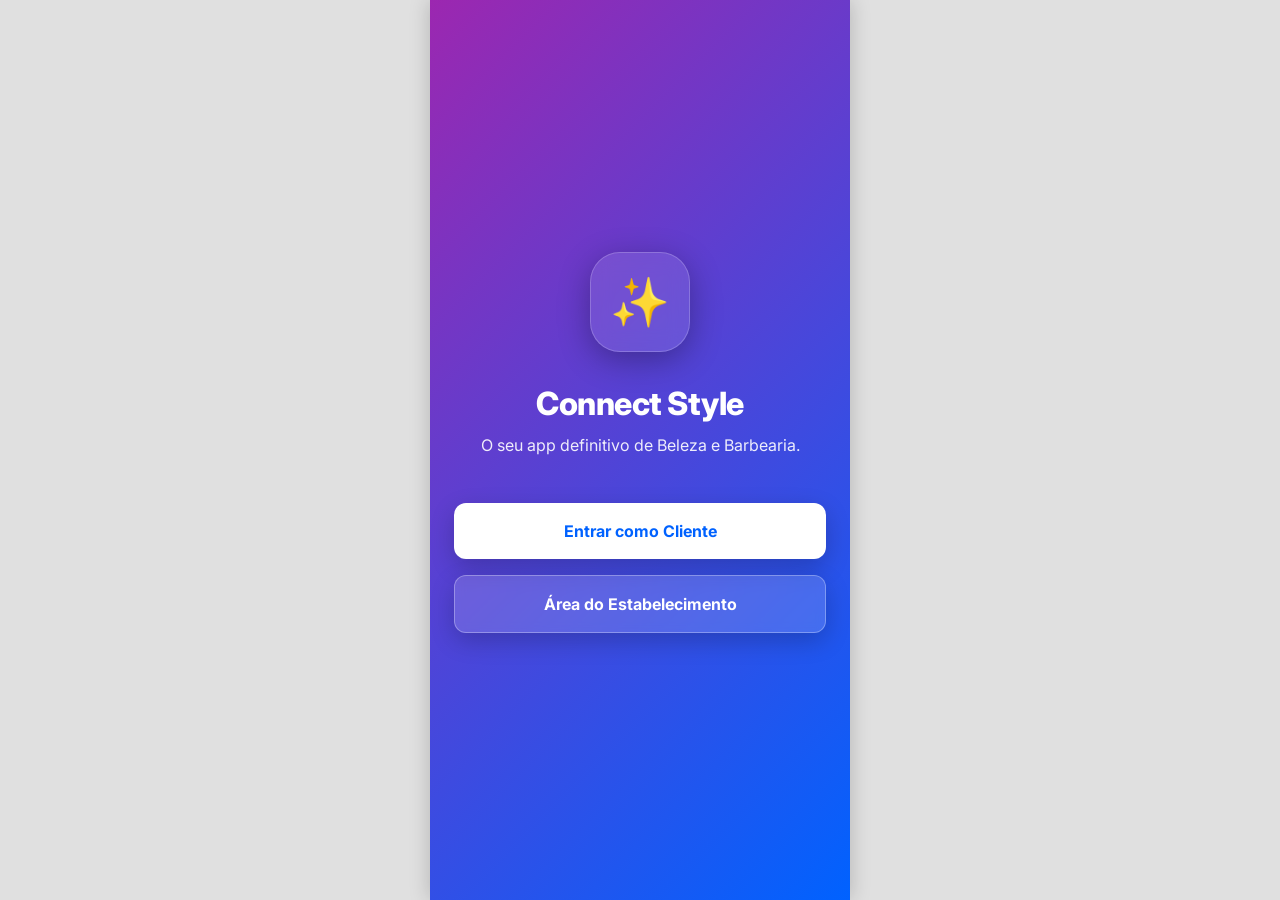
<file: barber.html>
<!DOCTYPE html>
<html lang="pt-BR">
<head>
    <meta charset="UTF-8">
    <meta name="viewport" content="width=device-width, initial-scale=1.0, maximum-scale=1.0, user-scalable=no">
    <title>Barber & Beauty Connect Pro</title>
    
    <link href="https://fonts.googleapis.com/css2?family=Inter:wght@400;500;600;700&display=swap" rel="stylesheet">
    <link href="https://fonts.googleapis.com/icon?family=Material+Icons+Outlined" rel="stylesheet">
    
    <style>
        /* RESET E VARIÁVEIS PREMIUM */
        * { margin: 0; padding: 0; box-sizing: border-box; font-family: 'Inter', sans-serif; -webkit-tap-highlight-color: transparent; }
        :root { 
            --primary-blue: #0062FF; 
            --primary-blue-dark: #004BCC; 
            --business-color: #9C27B0; 
            --business-color-dark: #7B1FA2;
            --success-color: #00C853;
            --warning-color: #FFAB00;
            --danger-color: #D32F2F;
            --background-gray: #F4F6F8; 
            --card-background: #FFFFFF; 
            --text-main: #1C2025; 
            --text-muted: #637381; 
            --star-yellow: #FFB400; 
            --border-color: #E5E8EB; 
            --bottom-nav-bg: #FFFFFF; 
            --shadow-sm: 0 4px 12px rgba(0,0,0,0.04); 
            --shadow-md: 0 8px 24px rgba(0,0,0,0.08);
            --radius-md: 12px;
            --radius-lg: 16px;
        }
        
        body { background-color: #e0e0e0; display: flex; justify-content: center; color: var(--text-main); overflow: hidden; }
        .app-container { width: 100%; max-width: 420px; height: 100vh; background-color: var(--background-gray); display: flex; flex-direction: column; position: relative; box-shadow: 0 0 20px rgba(0,0,0,0.2); overflow: hidden; }
        
        /* SISTEMA DE TELAS */
        .screen { display: none; flex: 1; overflow-y: auto; padding-bottom: 80px; flex-direction: column; }
        .screen.active { display: flex; animation: fadeIn 0.3s ease; }
        .screen.no-nav { padding-bottom: 0; } 

        @keyframes fadeIn { from { opacity: 0; transform: translateY(5px); } to { opacity: 1; transform: translateY(0); } }

        /* DEGRADÊ ANIMADO GERAL (Para telas de login) */
        .animated-bg {
            background: linear-gradient(-45deg, #0f2027, #203a43, #2c5364, #0062FF, #9C27B0);
            background-size: 400% 400%;
            animation: gradientBG 15s ease infinite;
        }
        @keyframes gradientBG { 0% { background-position: 0% 50%; } 50% { background-position: 100% 50%; } 100% { background-position: 0% 50%; } }

        /* COMPONENTES GLOBAIS */
        .header { background-color: var(--card-background); padding: 20px 16px 12px 16px; display: flex; justify-content: space-between; align-items: center; border-bottom: 1px solid var(--border-color); position: sticky; top: 0; z-index: 5; box-shadow: var(--shadow-sm); }
        .back-btn { background: none; border: none; font-size: 24px; color: var(--text-main); cursor: pointer; display: flex; align-items: center; transition: transform 0.2s; }
        .back-btn:active { transform: scale(0.9); }
        h1 { font-size: 24px; font-weight: 700; margin-bottom: 8px; letter-spacing: -0.5px; }
        h2 { font-size: 18px; font-weight: 700; letter-spacing: -0.3px; }
        p { font-size: 14px; color: var(--text-muted); }
        .section-container { margin: 16px; margin-bottom: 24px; }
        h3 { font-size: 16px; font-weight: 600; margin-bottom: 12px; color: var(--text-main); }

        /* FORMS E BOTÕES */
        .input-group { margin-bottom: 16px; }
        .input-group label { display: block; font-size: 13px; font-weight: 600; margin-bottom: 6px; color: var(--text-muted); }
        .input-field, select.input-field { width: 100%; padding: 14px 16px; border: 1.5px solid var(--border-color); border-radius: var(--radius-md); font-size: 15px; outline: none; transition: all 0.2s; background: var(--background-gray); color: var(--text-main); }
        .input-field:focus { border-color: var(--primary-blue); box-shadow: 0 0 0 4px rgba(0, 98, 255, 0.1); background: var(--card-background); }
        
        .btn-primary { background-color: var(--primary-blue); color: white; border: none; padding: 16px; border-radius: var(--radius-md); font-size: 16px; font-weight: 600; cursor: pointer; width: 100%; text-align: center; margin-top: 8px; transition: all 0.2s; box-shadow: 0 4px 12px rgba(0, 98, 255, 0.2); }
        .btn-primary:active { transform: scale(0.98); background-color: var(--primary-blue-dark); box-shadow: none; }
        .btn-primary:disabled { opacity: 0.6; pointer-events: none; box-shadow: none; }
        .btn-business { background-color: var(--business-color); box-shadow: 0 4px 12px rgba(156, 39, 176, 0.2); }
        .btn-business:active { background-color: var(--business-color-dark); }
        .btn-danger { background-color: var(--danger-color); color: white; border: none; padding: 14px; border-radius: var(--radius-md); font-weight: 600; width: 100%; margin-top: 8px; cursor: pointer;}
        .btn-success { background-color: var(--success-color); color: white; border: none; padding: 14px; border-radius: var(--radius-md); font-weight: 600; width: 100%; margin-top: 8px; cursor: pointer;}
        .btn-outline { background: transparent; color: var(--text-main); border: 1.5px solid var(--border-color); padding: 14px; border-radius: var(--radius-md); font-weight: 600; width: 100%; margin-top: 8px; cursor: pointer; display: flex; align-items: center; justify-content: center; gap: 8px; transition: background 0.2s; }
        .btn-outline:active { background: #f0f0f0; }
        
        .empty-state { text-align: center; padding: 48px 20px; color: var(--text-muted); background: var(--card-background); border-radius: var(--radius-lg); border: 1px dashed var(--border-color); }
        .empty-state .material-icons-outlined { font-size: 48px; margin-bottom: 16px; color: #B0BEC5; }

        /* TELAS DE AUTENTICAÇÃO */
        .auth-container { flex: 1; display: flex; flex-direction: column; justify-content: center; padding: 24px; }
        .auth-card { background: var(--card-background); padding: 32px 24px; border-radius: var(--radius-lg); box-shadow: var(--shadow-md); width: 100%; }
        .auth-header { padding: 24px 24px 0 24px; display: flex; align-items: center; }
        .blur-btn { background: rgba(255, 255, 255, 0.2); color: white !important; border-radius: 50%; width: 44px; height: 44px; display: flex; justify-content: center; align-items: center; backdrop-filter: blur(8px); border: 1px solid rgba(255,255,255,0.3); }
        
        .welcome-logo { width: 100px; height: 100px; background: rgba(255, 255, 255, 0.1); backdrop-filter: blur(10px); border-radius: 30px; display: flex; justify-content: center; align-items: center; font-size: 48px; margin-bottom: 32px; box-shadow: 0 8px 32px rgba(0,0,0,0.3); border: 1px solid rgba(255,255,255,0.2); animation: floatLogo 3s ease-in-out infinite; }
        @keyframes floatLogo { 0% { transform: translateY(0px); } 50% { transform: translateY(-15px); } 100% { transform: translateY(0px); } }
        
        @keyframes slideUpFade { from { opacity: 0; transform: translateY(20px); } to { opacity: 1; transform: translateY(0); } }
        .welcome-title { font-size: 32px; font-weight: 800; margin-bottom: 12px; color: white; opacity: 0; animation: slideUpFade 0.8s ease 0.2s forwards; }
        .welcome-subtitle { font-size: 16px; color: rgba(255,255,255,0.9); margin-bottom: 48px; opacity: 0; animation: slideUpFade 0.8s ease 0.4s forwards; }
        .welcome-btn { background: white; color: var(--primary-blue); border: none; padding: 18px; border-radius: var(--radius-md); font-size: 16px; font-weight: 700; width: 100%; margin-bottom: 16px; cursor: pointer; transition: transform 0.2s, box-shadow 0.2s; opacity: 0; animation: slideUpFade 0.8s ease 0.6s forwards; box-shadow: 0 8px 24px rgba(0,0,0,0.2); }
        .welcome-btn:active { transform: scale(0.96); box-shadow: none; }
        .welcome-btn.business { background: rgba(255,255,255,0.15); color: white; border: 1px solid rgba(255,255,255,0.3); backdrop-filter: blur(5px); animation-delay: 0.8s; }

        /* HOME SCREEN (CLIENTE) */
        .search-container { display: flex; align-items: center; background-color: var(--card-background); border-radius: var(--radius-md); padding: 10px 16px; margin: 16px; box-shadow: var(--shadow-sm); border: 1px solid var(--border-color); transition: border 0.2s; }
        .search-container:focus-within { border-color: var(--primary-blue); }
        #searchInput { flex: 1; border: none; outline: none; font-size: 15px; background: transparent; }
        
        .filters-scroll { display: flex; gap: 12px; overflow-x: auto; padding: 0 16px 8px 16px; margin-bottom: 16px; scroll-behavior: smooth; }
        .filters-scroll::-webkit-scrollbar { display: none; }
        .filter-chip { white-space: nowrap; background-color: var(--card-background); border: 1px solid var(--border-color); padding: 10px 20px; border-radius: 30px; font-size: 13px; font-weight: 600; cursor: pointer; color: var(--text-muted); transition: all 0.3s cubic-bezier(0.4, 0, 0.2, 1); box-shadow: var(--shadow-sm); }
        .filter-chip.active { background-color: var(--primary-blue); color: white; border-color: var(--primary-blue); box-shadow: 0 4px 10px rgba(0, 98, 255, 0.3); transform: translateY(-2px); }

        .list-card { display: flex; background-color: var(--card-background); border-radius: var(--radius-lg); overflow: hidden; box-shadow: var(--shadow-sm); cursor: pointer; border: 1px solid var(--border-color); margin-bottom: 16px; transition: transform 0.2s, box-shadow 0.2s; }
        .list-card:active { transform: scale(0.96); box-shadow: none; }
        .list-card-content { flex: 1; padding: 16px; display: flex; flex-direction: column; justify-content: space-between; }
        
        .badge { display: inline-block; padding: 4px 10px; border-radius: 6px; font-size: 11px; font-weight: 700; text-transform: uppercase; letter-spacing: 0.5px; }
        .badge.barbearia { background: #E3F2FD; color: #0D47A1; }
        .badge.salao { background: #FCE4EC; color: #880E4F; }
        .status-open { color: var(--success-color); font-weight: 700; font-size: 12px; display: flex; align-items: center; gap: 4px; }
        .status-closed { color: var(--danger-color); font-weight: 700; font-size: 12px; display: flex; align-items: center; gap: 4px; }
        
        .business-logo-thumb { width: 56px; height: 56px; border-radius: 12px; object-fit: cover; border: 1px solid var(--border-color); flex-shrink: 0; box-shadow: var(--shadow-sm); background: #eee; }

        /* PERFIL DO ESTABELECIMENTO E CARROSSEL */
        .portfolio-carousel { display: flex; overflow-x: auto; scroll-snap-type: x mandatory; height: 220px; background: linear-gradient(135deg, #1C2025 0%, #3A424A 100%); scroll-behavior: smooth; }
        .portfolio-carousel::-webkit-scrollbar { display: none; }
        .portfolio-slide { flex: 0 0 100%; width: 100%; height: 100%; position: relative; scroll-snap-align: start; }
        .portfolio-slide img { width: 100%; height: 100%; object-fit: cover; }
        .portfolio-empty { flex: 0 0 100%; display: flex; align-items: center; justify-content: center; color: rgba(255,255,255,0.8); }
        .swipe-hint { position: absolute; bottom: 32px; right: 8px; background: rgba(0,0,0,0.6); color: white; font-size: 10px; padding: 4px 8px; border-radius: 12px; font-weight: 600; letter-spacing: 0.5px; z-index: 3; }

        .perfil-info-box { background: var(--card-background); margin: -40px 16px 16px 16px; padding: 24px; border-radius: var(--radius-lg); box-shadow: var(--shadow-md); position: relative; z-index: 2; border: 1px solid var(--border-color); }
        .info-row { display: flex; align-items: flex-start; gap: 10px; margin-top: 12px; font-size: 14px; color: var(--text-muted); line-height: 1.4; }
        .info-row .material-icons-outlined { font-size: 18px; color: var(--primary-blue); margin-top: 2px; }
        .rating-box { display: flex; align-items: center; gap: 6px; font-size: 14px; font-weight: 700; color: var(--text-main); margin-top: 12px;}
        .rating-box .material-icons-outlined { color: var(--star-yellow); font-size: 20px; }

        .slots-scroll { display: flex; gap: 12px; overflow-x: auto; padding-bottom: 8px; scroll-behavior: smooth; margin-bottom: 16px; }
        .slots-scroll::-webkit-scrollbar { display: none; }
        .slot-card { flex: 0 0 auto; background: var(--card-background); border: 1.5px solid var(--border-color); border-radius: var(--radius-md); padding: 14px 16px; text-align: center; cursor: pointer; transition: all 0.2s; min-width: 90px; box-shadow: var(--shadow-sm); }
        .slot-card:active { transform: scale(0.95); }
        .slot-card.selected { border-color: var(--primary-blue); background: #F0F4FF; box-shadow: 0 4px 12px rgba(0, 98, 255, 0.15); transform: translateY(-2px); }
        .slot-card .slot-date { font-size: 12px; font-weight: 600; color: var(--text-muted); margin-bottom: 4px; transition: color 0.2s; }
        .slot-card.selected .slot-date { color: var(--primary-blue); }
        .slot-card .slot-time { font-size: 18px; font-weight: 700; color: var(--text-main); transition: color 0.2s; }
        .slot-card.selected .slot-time { color: var(--primary-blue); }

        .service-item { display: flex; justify-content: space-between; align-items: center; background: var(--card-background); padding: 18px; border-radius: var(--radius-md); margin-bottom: 12px; border: 2px solid var(--border-color); cursor: pointer; transition: all 0.2s; box-shadow: var(--shadow-sm); }
        .service-item:active { transform: scale(0.98); }
        .service-item.selected { border-color: var(--primary-blue); background-color: #F0F4FF; box-shadow: 0 4px 12px rgba(0, 98, 255, 0.1); } 
        .service-item .material-icons-outlined { color: var(--border-color); transition: color 0.2s; }
        .service-item.selected .material-icons-outlined { color: var(--primary-blue); }

        /* EDIÇÃO DE IMAGENS */
        .edit-portfolio-grid { display: grid; grid-template-columns: repeat(3, 1fr); gap: 8px; margin-top: 16px; }
        .edit-portfolio-item { position: relative; aspect-ratio: 1; border-radius: 8px; overflow: hidden; border: 1px solid var(--border-color); background: #eee; }
        .edit-portfolio-item img { width: 100%; height: 100%; object-fit: cover; }
        .edit-portfolio-item .btn-remove { position: absolute; top: 4px; right: 4px; background: var(--danger-color); color: white; border: none; border-radius: 50%; width: 24px; height: 24px; display: flex; align-items: center; justify-content: center; cursor: pointer; box-shadow: var(--shadow-sm); }

        /* AGENDAMENTOS */
        .agenda-card { background: var(--card-background); border: 1px solid var(--border-color); border-radius: var(--radius-md); padding: 16px; margin-bottom: 16px; box-shadow: var(--shadow-sm); transition: transform 0.2s; }
        .agenda-header { display: flex; justify-content: space-between; align-items: center; border-bottom: 1px solid var(--border-color); padding-bottom: 12px; margin-bottom: 12px; }
        .agenda-status { font-size: 11px; font-weight: 700; padding: 6px 10px; border-radius: 6px; text-transform: uppercase; letter-spacing: 0.5px; }
        .status-pendente { background: #FFF8E1; color: #F57F17; }
        .status-aceito { background: #E8F5E9; color: #1B5E20; }
        .status-recusado { background: #FFEBEE; color: #B71C1C; }
        .status-concluido { background: #F5F5F5; color: #424242; }

        /* SISTEMA DE CHAT */
        .chat-list-item { display: flex; align-items: center; gap: 16px; background: var(--card-background); padding: 16px; border-radius: var(--radius-md); border: 1px solid var(--border-color); margin-bottom: 12px; cursor: pointer; transition: all 0.2s; box-shadow: var(--shadow-sm); }
        .chat-list-item:active { transform: scale(0.98); }
        .chat-avatar { width: 50px; height: 50px; border-radius: 50%; background: var(--primary-blue); color: white; display: flex; align-items: center; justify-content: center; font-weight: bold; font-size: 20px; flex-shrink: 0; object-fit: cover;}
        
        .chat-messages-area { flex: 1; overflow-y: auto; padding: 16px; display: flex; flex-direction: column; gap: 12px; background: #E5DDD5; }
        .chat-bubble { max-width: 80%; padding: 12px 16px; border-radius: 16px; font-size: 14px; line-height: 1.4; position: relative; box-shadow: 0 1px 2px rgba(0,0,0,0.1); }
        .chat-bubble.sent { align-self: flex-end; background-color: #DCF8C6; color: #303030; border-bottom-right-radius: 4px; }
        .chat-bubble.received { align-self: flex-start; background-color: var(--card-background); color: var(--text-main); border-bottom-left-radius: 4px; }
        .chat-time { font-size: 10px; color: rgba(0,0,0,0.5); display: block; text-align: right; margin-top: 4px; }
        
        .chat-input-area { background: var(--card-background); padding: 12px 16px; border-top: 1px solid var(--border-color); display: flex; align-items: center; gap: 12px; }
        .chat-input { flex: 1; padding: 12px 16px; border-radius: 24px; border: 1px solid var(--border-color); outline: none; background: var(--background-gray); font-size: 15px; }
        .chat-send-btn { width: 48px; height: 48px; border-radius: 50%; background: var(--primary-blue); color: white; border: none; display: flex; align-items: center; justify-content: center; cursor: pointer; transition: transform 0.2s; flex-shrink: 0; }
        .chat-send-btn:active { transform: scale(0.9); }

        /* DASHBOARD EMPRESA - STATUS E RELATÓRIO */
        .dashboard-stats { display: grid; grid-template-columns: 1fr 1fr; gap: 12px; margin-bottom: 24px; }
        .stat-card { background: var(--card-background); padding: 16px; border-radius: var(--radius-lg); border: 1px solid var(--border-color); display: flex; flex-direction: column; justify-content: center; box-shadow: var(--shadow-sm); }
        .stat-card h3 { font-size: 22px; margin-bottom: 4px; font-weight: 700; color: var(--text-main); }
        .stat-card p { font-size: 11px; color: var(--text-muted); margin: 0; font-weight: 600; text-transform: uppercase; }
        .client-month-item { padding: 12px; border-bottom: 1px solid var(--border-color); display: flex; justify-content: space-between; align-items: center; }
        .client-month-item:last-child { border-bottom: none; }

        /* MODAL POP-UP (Para Lista de Clientes e Edição Perfil) */
        .modal-overlay { position: absolute; top: 0; left: 0; width: 100%; height: 100%; background: rgba(0,0,0,0.5); z-index: 100; display: none; align-items: flex-end; justify-content: center; }
        .modal-overlay.active { display: flex; animation: fadeInModalBg 0.3s ease; }
        .modal-content { background: var(--background-gray); width: 100%; max-height: 85%; border-radius: 24px 24px 0 0; display: flex; flex-direction: column; animation: slideUpModal 0.3s ease; }
        .modal-header { background: var(--card-background); padding: 20px 24px; border-bottom: 1px solid var(--border-color); display: flex; justify-content: space-between; align-items: center; border-radius: 24px 24px 0 0; }
        .modal-body { padding: 20px 16px; overflow-y: auto; flex: 1; }
        @keyframes fadeInModalBg { from { opacity: 0; } to { opacity: 1; } }
        @keyframes slideUpModal { from { transform: translateY(100%); } to { transform: translateY(0); } }

        /* PERFIL CLIENTE (NOVO FORMATO CENTRALIZADO COM FOTO) */
        .client-profile-header { 
            padding: 32px 20px; 
            background: var(--background-gray); 
            border-top: 1px solid var(--border-color); 
            border-bottom: 1px solid var(--border-color); 
            display: flex; 
            flex-direction: column; 
            align-items: center; 
            text-align: center;
            position: relative; 
        }
        .client-avatar { 
            width: 100px; 
            height: 100px; 
            background: linear-gradient(135deg, var(--primary-blue) 0%, #00C6FF 100%); 
            color: white; 
            border-radius: 50%; 
            display: inline-flex; 
            align-items: center; 
            justify-content: center; 
            font-size: 40px; 
            font-weight: bold; 
            margin-bottom: 16px; 
            box-shadow: var(--shadow-md); 
            overflow: hidden;
        }
        .client-avatar img {
            width: 100%;
            height: 100%;
            object-fit: cover;
        }
        .name-edit-wrapper {
            display: flex;
            align-items: center;
            gap: 8px;
            justify-content: center;
            margin-bottom: 4px;
        }
        
        /* BOTTOM NAV */
        .bottom-nav { position: absolute; bottom: 0; width: 100%; height: 70px; background-color: var(--bottom-nav-bg); display: none; justify-content: space-around; align-items: center; border-top: 1px solid var(--border-color); z-index: 10; padding-bottom: env(safe-area-inset-bottom); }
        .nav-item { display: flex; flex-direction: column; align-items: center; color: var(--text-muted); font-size: 11px; font-weight: 600; cursor: pointer; transition: color 0.3s ease; width: 64px; }
        .nav-item .material-icons-outlined { font-size: 26px; margin-bottom: 4px; transition: transform 0.2s cubic-bezier(0.175, 0.885, 0.32, 1.275); }
        .nav-item.active { color: var(--primary-blue); }
        .nav-item.active .material-icons-outlined { transform: translateY(-4px) scale(1.1); }
        
        .client-nav.active-nav { display: flex; }
        .business-nav.active-nav { display: flex; }
        .business-nav .nav-item.active { color: var(--business-color); }
    </style>
</head>
<body>
    <div class="app-container">

        <div id="screen-login-choice" class="screen active no-nav animated-bg">
            <div style="flex:1; display:flex; flex-direction:column; justify-content:center; align-items:center; padding:24px; text-align:center;">
                <div class="welcome-logo">✨</div>
                <h1 class="welcome-title">Connect Style</h1>
                <p class="welcome-subtitle">O seu app definitivo de Beleza e Barbearia.</p>
                <button class="welcome-btn" onclick="navigate('login-client')">Entrar como Cliente</button>
                <button class="welcome-btn business" onclick="navigate('login-business')">Área do Estabelecimento</button>
            </div>
        </div>

        <div id="screen-login-client" class="screen no-nav animated-bg">
            <div class="auth-header">
                <button class="back-btn blur-btn" onclick="navigate('login-choice')"><span class="material-icons-outlined">arrow_back</span></button>
            </div>
            <div class="auth-container">
                <div class="auth-card">
                    <h1 style="color: var(--primary-blue);">Login Cliente</h1>
                    <p style="margin-bottom: 24px;">Acesse para agendar seu horário.</p>
                    <div class="input-group"><label>E-mail</label><input type="email" id="loginClientEmail" class="input-field" placeholder="seu@email.com"></div>
                    <div class="input-group"><label>Senha</label><input type="password" id="loginClientPass" class="input-field" placeholder="••••••••"></div>
                    <button class="btn-primary" style="margin-top: 16px;" onclick="authClient()">Entrar na minha conta</button>
                    <div style="text-align: center; margin-top: 24px; color: var(--primary-blue); font-weight: 600; cursor: pointer;" onclick="navigate('register-client')">Ainda não tem conta? Cadastre-se</div>
                </div>
            </div>
        </div>

        <div id="screen-register-client" class="screen no-nav animated-bg">
            <div class="auth-header">
                <button class="back-btn blur-btn" onclick="navigate('login-client')"><span class="material-icons-outlined">arrow_back</span></button>
            </div>
            <div class="auth-container">
                <div class="auth-card">
                    <h1 style="color: var(--primary-blue);">Novo Cliente</h1>
                    <div class="input-group" style="margin-bottom:12px;"><label>Nome Completo</label><input type="text" id="regClientName" class="input-field"></div>
                    <div class="input-group" style="margin-bottom:12px;"><label>E-mail</label><input type="email" id="regClientEmail" class="input-field"></div>
                    <div class="input-group" style="margin-bottom:12px;"><label>WhatsApp</label><input type="tel" id="regClientPhone" class="input-field" placeholder="(00) 00000-0000"></div>
                    <div class="input-group" style="margin-bottom:12px;"><label>Senha</label><input type="password" id="regClientPass" class="input-field"></div>
                    <button class="btn-primary" style="margin-top: 16px;" onclick="registerClient()">Concluir Cadastro</button>
                </div>
            </div>
        </div>

        <div id="screen-login-business" class="screen no-nav animated-bg">
            <div class="auth-header">
                <button class="back-btn blur-btn" onclick="navigate('login-choice')"><span class="material-icons-outlined">arrow_back</span></button>
            </div>
            <div class="auth-container">
                <div class="auth-card">
                    <h1 style="color: var(--business-color);">Painel Empresa</h1>
                    <p style="margin-bottom: 24px;">Gerencie sua agenda e serviços.</p>
                    <div class="input-group"><label>E-mail do Estabelecimento</label><input type="email" id="loginBusEmail" class="input-field" placeholder="contato@empresa.com"></div>
                    <div class="input-group"><label>Senha</label><input type="password" id="loginBusPass" class="input-field" placeholder="••••••••"></div>
                    <button class="btn-primary btn-business" style="margin-top: 16px;" onclick="authBusiness()">Acessar Painel</button>
                    <div style="text-align: center; margin-top: 24px; color: var(--business-color); font-weight: 600; cursor: pointer;" onclick="navigate('register-business')">Cadastrar Meu Negócio</div>
                </div>
            </div>
        </div>

        <div id="screen-register-business" class="screen no-nav animated-bg">
            <div class="auth-header">
                <button class="back-btn blur-btn" onclick="navigate('login-business')"><span class="material-icons-outlined">arrow_back</span></button>
            </div>
            <div class="auth-container">
                <div class="auth-card" style="padding: 24px;">
                    <h1 style="color: var(--business-color); font-size:22px;">Nova Empresa</h1>
                    <div class="input-group" style="margin-bottom:12px;">
                        <label>Tipo</label>
                        <select id="regBusType" class="input-field"><option value="barbearia">Barbearia</option><option value="salao">Salão de Beleza</option></select>
                    </div>
                    <div class="input-group" style="margin-bottom:12px;"><label>Nome do Local</label><input type="text" id="regBusName" class="input-field"></div>
                    <div class="input-group" style="margin-bottom:12px;"><label>E-mail Profissional</label><input type="email" id="regBusEmail" class="input-field"></div>
                    <div class="input-group" style="margin-bottom:12px;"><label>WhatsApp</label><input type="tel" id="regBusPhone" class="input-field"></div>
                    <div class="input-group" style="margin-bottom:12px;"><label>Senha</label><input type="password" id="regBusPass" class="input-field"></div>
                    <button class="btn-primary btn-business" style="margin-top: 16px;" onclick="registerBusiness()">Cadastrar e Iniciar</button>
                </div>
            </div>
        </div>

        <div id="screen-home" class="screen">
            <header class="header">
                <div>
                    <h2 id="homeClientName">Olá</h2>
                    <p style="margin-top: 2px;">Encontre seu estilo hoje</p>
                </div>
                <div style="width: 44px; height: 44px; background: #F0F4FF; color: var(--primary-blue); border-radius: 50%; display: flex; align-items: center; justify-content: center; cursor: pointer; transition: background 0.2s; overflow: hidden;" id="homeClientAvatarBox" onclick="navigate('profile-client', 'client')">
                    <span class="material-icons-outlined">person</span>
                </div>
            </header>
            <div class="search-container">
                <span class="material-icons-outlined" style="color: var(--text-muted); margin-right: 12px;">search</span>
                <input type="text" id="searchInput" placeholder="Buscar salão ou barbearia..." onkeyup="renderClientHome()">
            </div>
            <div class="filters-scroll">
                <button class="filter-chip active" onclick="setCategoryFilter('todos', this)">Todos</button>
                <button class="filter-chip" onclick="setCategoryFilter('barbearia', this)">Barbearias</button>
                <button class="filter-chip" onclick="setCategoryFilter('salao', this)">Salões de Beleza</button>
            </div>
            <section class="section-container">
                <div class="barbershop-list" id="dynamicClientList"></div>
            </section>
        </div>

        <div id="screen-perfil" class="screen">
            <header class="header" style="box-shadow: none;">
                <button class="back-btn" onclick="navigate('home', 'client')"><span class="material-icons-outlined">arrow_back</span></button>
                <h2 id="viewProfHeaderTitle">Perfil</h2>
                <div style="width: 24px;"></div>
            </header>
            
            <div style="position: relative;">
                <div class="portfolio-carousel" id="viewProfCarousel"></div>
            </div>

            <div class="perfil-info-box">
                <div style="display: flex; justify-content: space-between; align-items: flex-start;">
                    <div>
                        <span id="viewProfBadge" class="badge">Tipo</span>
                        <h2 id="viewProfName" style="margin: 6px 0 0 0; font-size: 22px;">Nome</h2>
                    </div>
                    <div id="viewProfStatusBox"></div>
                </div>
                <div class="rating-box" id="viewProfRating"></div>
                <p id="viewProfDesc" style="margin-top: 16px; font-size: 14px; line-height: 1.5;"></p>
                
                <div style="margin-top: 20px; padding-top: 16px; border-top: 1px solid var(--border-color);">
                    <div class="info-row">
                        <span class="material-icons-outlined">call</span>
                        <span id="viewProfPhone">Não informado</span>
                    </div>
                    <div class="info-row">
                        <span class="material-icons-outlined">location_on</span>
                        <span id="viewProfAddress">Endereço não informado</span>
                    </div>
                </div>

                <button class="btn-outline" style="margin-top: 20px; color: var(--primary-blue); border-color: var(--primary-blue);" onclick="startChatFromProfile()">
                    <span class="material-icons-outlined">chat</span> Conversar no Chat
                </button>
            </div>

            <section class="section-container">
                <h3 style="font-size: 18px;">Horários Disponíveis</h3>
                <p style="font-size: 12px; color: var(--text-muted); margin-bottom: 12px;">Deslize e selecione um horário</p>
                <div id="viewProfSlots" class="slots-scroll"></div>

                <h3 style="font-size: 18px; margin-top: 24px;">Serviços Disponíveis</h3>
                <div id="viewProfServices"></div>
                
                <button id="btnAgendar" class="btn-primary" disabled onclick="finalizarAgendamento()" style="margin-top: 24px; padding: 18px; font-size: 18px;">
                    Selecione Horário e Serviço
                </button>
            </section>
        </div>

        <div id="screen-agenda-client" class="screen">
            <header class="header"><h2>Meus Agendamentos</h2></header>
            <section class="section-container" id="clientAgendaList"></section>
        </div>

        <div id="screen-chat-list" class="screen">
            <header class="header"><h2>Mensagens</h2></header>
            <section class="section-container" id="chatListContainer"></section>
        </div>

        <div id="screen-chat-view" class="screen no-nav">
            <header class="header">
                <button class="back-btn" onclick="closeChatView()"><span class="material-icons-outlined">arrow_back</span></button>
                <h2 id="chatActiveName">Nome</h2>
                <div style="width: 24px;"></div>
            </header>
            <div class="chat-messages-area" id="chatMessagesArea"></div>
            <div class="chat-input-area">
                <input type="text" id="chatInputText" class="chat-input" placeholder="Digite uma mensagem...">
                <button class="chat-send-btn" onclick="sendMessage()"><span class="material-icons-outlined">send</span></button>
            </div>
        </div>

        <div id="screen-profile-client" class="screen">
            <header class="header" style="justify-content: center; border-bottom: none; box-shadow: none;">
                <h2 style="font-size: 18px; text-align: center; width: 100%;">Minha Conta</h2>
            </header>
            
            <div class="client-profile-header">
                <div class="client-avatar" id="clientProfileAvatar">M</div>
                
                <div class="name-edit-wrapper">
                    <h2 id="clientProfileName" style="font-size: 22px; font-weight: 700; color: var(--text-main); margin: 0;">Nome</h2>
                    <button onclick="openClientEditModal()" style="background: transparent; border: none; cursor: pointer; color: var(--primary-blue); padding: 4px; display: flex; align-items: center; transition: transform 0.2s;">
                        <span class="material-icons-outlined" style="font-size: 20px;">edit</span>
                    </button>
                </div>
                
                <p id="clientProfileEmail" style="color: var(--primary-blue); font-size: 13px; margin-bottom: 4px;">Email</p>
                <p id="clientProfilePhone" style="color: var(--text-main); font-size: 13px; font-weight: 600;">Não cadastrado</p>
            </div>
            
            <section class="section-container" style="margin-top: 24px;">
                <h3 style="margin-bottom: 16px; font-size: 16px;">Configurações</h3>
                <button class="btn-outline" style="color: var(--danger-color); border-color: #ffcdd2; background: #fff5f5; justify-content: center; width: 100%; border-radius: 8px; font-weight: 600;" onclick="fixAppData()">
                    <span class="material-icons-outlined" style="font-size: 20px; margin-right: 4px;">build</span> Resetar / Corrigir App
                </button>
                <button class="btn-danger" style="margin-top: 16px; background: #D32F2F; border-radius: 8px; font-weight: 600;" onclick="logout()">Sair da Conta</button>
            </section>
        </div>

        <div id="clientEditModal" class="modal-overlay" onclick="closeClientEditModal(event)">
            <div class="modal-content" onclick="event.stopPropagation()">
                <div class="modal-header">
                    <h3 style="margin:0;">Editar Perfil</h3>
                    <button class="back-btn" onclick="closeClientEditModal()"><span class="material-icons-outlined">close</span></button>
                </div>
                <div class="modal-body">
                    <div class="input-group">
                        <label>Foto de Perfil (URL)</label>
                        <input type="text" id="editClientPhoto" class="input-field" placeholder="Cole o link da imagem (opcional)">
                    </div>
                    <div class="input-group"><label>Nome Completo</label><input type="text" id="editClientName" class="input-field"></div>
                    <div class="input-group"><label>E-mail</label><input type="email" id="editClientEmail" class="input-field"></div>
                    <div class="input-group"><label>Telefone / WhatsApp</label><input type="tel" id="editClientPhone" class="input-field" placeholder="(00) 00000-0000"></div>
                    <div class="input-group"><label>Nova Senha (opcional)</label><input type="password" id="editClientPass" class="input-field" placeholder="Deixe em branco para não alterar"></div>
                    <button class="btn-primary" style="margin-top: 16px;" onclick="saveClientProfile()">Salvar Alterações</button>
                </div>
            </div>
        </div>

        <div id="screen-business-home" class="screen">
            <header class="header">
                <div>
                    <h2 style="color: var(--business-color);">Painel</h2>
                    <p id="dashBusName">Empresa</p>
                </div>
                <button class="back-btn" style="color: var(--danger-color);" onclick="logout()">
                    <span class="material-icons-outlined">exit_to_app</span>
                </button>
            </header>
            <section class="section-container">
                
                <div style="background: var(--card-background); padding: 20px; border-radius: var(--radius-lg); border: 1px solid var(--border-color); display: flex; justify-content: space-between; align-items: center; margin-bottom: 24px; box-shadow: var(--shadow-sm);">
                    <div>
                        <h3 style="margin: 0; font-size: 18px;">Status da Loja</h3>
                        <p style="font-size: 13px; margin-top: 4px; font-weight: 600;" id="dashStatusText">Atualmente Fechado</p>
                    </div>
                    <button id="btnToggleStatus" class="btn-outline" style="width: auto; margin: 0; padding: 10px 20px;" onclick="toggleBusinessStatus()">Abrir</button>
                </div>

                <div style="display:flex; justify-content:space-between; align-items:center; margin-bottom: 16px;">
                    <h3 style="margin:0;">Relatório de Desempenho</h3>
                    <input type="month" id="reportMonth" class="input-field" style="padding: 8px; width: auto; font-size: 13px;" onchange="updateBusinessDashboardUI()">
                </div>

                <div class="dashboard-stats" style="grid-template-columns: 1fr 1fr; gap: 12px; margin-bottom: 24px;">
                    <div class="stat-card" style="padding: 16px;">
                        <span class="material-icons-outlined" style="color: var(--primary-blue); margin-bottom: 8px; font-size: 28px;">today</span>
                        <h3 id="dashApptsToday" style="font-size: 22px;">0</h3>
                        <p>Agendamentos Hoje</p>
                    </div>
                    <div class="stat-card" style="padding: 16px;">
                        <span class="material-icons-outlined" style="color: var(--success-color); margin-bottom: 8px; font-size: 28px;">payments</span>
                        <h3 id="dashEarnings" style="font-size: 22px; color: var(--success-color);">R$ 0,00</h3>
                        <p>Ganhos do Mês</p>
                    </div>
                    <div class="stat-card" style="padding: 16px;">
                        <span class="material-icons-outlined" style="color: var(--business-color); margin-bottom: 8px; font-size: 28px;">groups</span>
                        <h3 id="dashClientCount" style="font-size: 22px;">0</h3>
                        <p>Clientes no Mês</p>
                    </div>
                    <div class="stat-card" style="padding: 16px;">
                        <span class="material-icons-outlined" style="color: var(--star-yellow); margin-bottom: 8px; font-size: 28px;">star</span>
                        <h3 id="dashRating" style="font-size: 22px;">0.0</h3>
                        <p>Avaliação Média</p>
                    </div>
                </div>

                <div style="display:flex; justify-content:space-between; align-items:center; margin-bottom: 12px; margin-top: 24px;">
                    <h3 style="margin:0;">Lista de Clientes</h3>
                </div>
                <button id="btnVerClientes" class="btn-outline" style="color: var(--primary-blue); border-color: var(--primary-blue); margin-bottom: 32px;" onclick="openClientModal()">
                    <span class="material-icons-outlined">format_list_bulleted</span> Ver Clientes do Mês
                </button>

                <button class="btn-primary btn-business" style="padding: 18px;" onclick="navigate('edit-business', 'business')">
                    <span class="material-icons-outlined" style="vertical-align: middle; margin-right: 8px;">edit</span>
                    Editar Perfil, Galeria e Horários
                </button>
            </section>
        </div>

        <div id="clientListModal" class="modal-overlay" onclick="closeClientModal(event)">
            <div class="modal-content" onclick="event.stopPropagation()">
                <div class="modal-header">
                    <h3 style="margin:0;">Clientes do Mês Selecionado</h3>
                    <button class="back-btn" onclick="closeClientModal()"><span class="material-icons-outlined">close</span></button>
                </div>
                <div class="modal-body" id="dashboardClientList">
                    </div>
            </div>
        </div>

        <div id="screen-agenda-business" class="screen">
            <header class="header"><h2 style="color: var(--business-color);">Agenda e Pedidos</h2></header>
            <section class="section-container" id="businessAgendaList"></section>
        </div>

        <div id="screen-edit-business" class="screen">
            <header class="header">
                <button class="back-btn" onclick="navigate('business-home', 'business')"><span class="material-icons-outlined">arrow_back</span></button>
                <h2 style="color: var(--business-color);">Editar Loja</h2>
                <div style="width: 24px;"></div>
            </header>
            <section class="section-container">
                <div class="input-group"><label>URL da Logo (Imagem)</label><input type="text" id="editBusLogo" class="input-field" placeholder="Link para a imagem da logo"></div>
                <div class="input-group"><label>Nome do Estabelecimento</label><input type="text" id="editBusName" class="input-field"></div>
                <div class="input-group"><label>Telefone / WhatsApp</label><input type="tel" id="editBusPhone" class="input-field"></div>
                <div class="input-group"><label>Endereço Completo</label><input type="text" id="editBusAddress" class="input-field" placeholder="Rua, Número, Bairro"></div>
                <div class="input-group"><label>Descrição Curta</label><input type="text" id="editBusDesc" class="input-field"></div>
                <button class="btn-primary btn-business" onclick="saveBusinessEdits()">Salvar Informações</button>

                <h3 style="margin-top: 40px; border-top: 1px solid var(--border-color); padding-top: 24px;">Gerenciar Horários Disponíveis</h3>
                <div style="display:flex; gap:12px; margin-bottom: 12px;">
                    <input type="date" id="newSlotDate" class="input-field" style="flex:1;">
                    <input type="time" id="newSlotTime" class="input-field" style="flex:1;">
                </div>
                <button class="btn-outline" style="color: var(--business-color); border-color: var(--business-color);" onclick="addSlot()">+ Adicionar Horário</button>
                <div id="editProfSlotsList" style="display: flex; gap: 8px; flex-wrap: wrap; margin-top: 16px;"></div>

                <h3 style="margin-top: 40px; border-top: 1px solid var(--border-color); padding-top: 24px;">Imagens do Local (Carrossel)</h3>
                <div style="display:flex; gap:12px; margin-bottom: 12px;">
                    <input type="text" id="newImageUrl" class="input-field" placeholder="Cole o Link (URL) da Imagem" style="flex:1;">
                </div>
                <button class="btn-outline" style="color: var(--business-color); border-color: var(--business-color);" onclick="addPortfolioImage()">+ Adicionar Imagem</button>
                <div class="edit-portfolio-grid" id="editProfImagesList"></div>

                <h3 style="margin-top: 40px; border-top: 1px solid var(--border-color); padding-top: 24px;">Novo Serviço</h3>
                <div style="display:flex; gap:12px; margin-bottom: 12px;">
                    <input type="text" id="newServName" class="input-field" placeholder="Ex: Corte" style="flex:2;">
                    <input type="number" id="newServPrice" class="input-field" placeholder="Valor" style="flex:1;">
                </div>
                <button class="btn-outline" style="color: var(--business-color); border-color: var(--business-color);" onclick="addService()">+ Adicionar Serviço</button>
                <div id="editProfServicesList" style="margin-top: 16px;"></div>
            </section>
        </div>

        <nav class="bottom-nav client-nav" id="nav-client">
            <div id="nav-item-home" class="nav-item active" onclick="navigate('home', 'client')">
                <span class="material-icons-outlined">home</span><span>Início</span>
            </div>
            <div id="nav-item-agenda" class="nav-item" onclick="navigate('agenda-client', 'client')">
                <span class="material-icons-outlined">calendar_today</span><span>Agenda</span>
            </div>
            <div id="nav-item-chat" class="nav-item" onclick="navigate('chat-list', 'client')">
                <span class="material-icons-outlined">chat</span><span>Chat</span>
            </div>
            <div id="nav-item-profile" class="nav-item" onclick="navigate('profile-client', 'client')">
                <span class="material-icons-outlined">person</span><span>Perfil</span>
            </div>
        </nav>

        <nav class="bottom-nav business-nav" id="nav-business">
            <div id="nav-bus-home" class="nav-item active" onclick="navigate('business-home', 'business')">
                <span class="material-icons-outlined">dashboard</span><span>Painel</span>
            </div>
            <div id="nav-bus-agenda" class="nav-item" onclick="navigate('agenda-business', 'business')">
                <span class="material-icons-outlined">event_note</span><span>Agenda</span>
            </div>
            <div id="nav-bus-chat" class="nav-item" onclick="navigate('chat-list', 'business')">
                <span class="material-icons-outlined">chat</span><span>Chat</span>
            </div>
            <div class="nav-item" onclick="navigate('edit-business', 'business')">
                <span class="material-icons-outlined">store</span><span>Loja</span>
            </div>
        </nav>

    </div>

    <script>
        let clientsDB = [], businessDB = [], appointmentsDB = [], messagesDB = [];
        
        try {
            clientsDB = JSON.parse(localStorage.getItem('db_clients')) || [];
            businessDB = JSON.parse(localStorage.getItem('db_businesses')) || [];
            appointmentsDB = JSON.parse(localStorage.getItem('db_appointments')) || [];
            messagesDB = JSON.parse(localStorage.getItem('db_messages')) || [];
        } catch(e) {
            console.error("DB Error", e);
            localStorage.clear();
        }
        
        let loggedClient = null;
        let loggedBusiness = null;
        let selectedServices = []; 
        let selectedSlotId = null; 
        let currentFilter = 'todos';
        let currentViewedBusinessId = null;

        let activeChatClientId = null;
        let activeChatBusinessId = null;
        let previousScreenForChat = 'home';

        function fixAppData() {
            if(confirm("Deseja apagar todos os dados do aplicativo para resetar?")) {
                localStorage.clear(); location.reload();
            }
        }

        // --- NAVEGAÇÃO ---
        function navigate(screenId, userType = null) {
            document.querySelectorAll('.screen').forEach(s => s.classList.remove('active'));
            document.getElementById('screen-' + screenId).classList.add('active');
            
            const navClient = document.getElementById('nav-client');
            const navBusiness = document.getElementById('nav-business');
            navClient.classList.remove('active-nav');
            navBusiness.classList.remove('active-nav');

            if (userType === 'client' && loggedClient) {
                navClient.classList.add('active-nav');
                document.querySelectorAll('.client-nav .nav-item').forEach(n => n.classList.remove('active'));
                
                if(screenId === 'home') { 
                    document.getElementById('nav-item-home').classList.add('active'); 
                    document.getElementById('homeClientName').innerText = `Olá, ${loggedClient.name.split(' ')[0]}`; 
                    
                    // Avatar na Home
                    const homeAvatar = document.getElementById('homeClientAvatarBox');
                    if(loggedClient.photo && loggedClient.photo.trim() !== "") {
                        homeAvatar.innerHTML = `<img src="${loggedClient.photo}" style="width:100%; height:100%; object-fit:cover;">`;
                    } else {
                        homeAvatar.innerHTML = `<span class="material-icons-outlined">person</span>`;
                    }
                    
                    renderClientHome(); 
                }
                if(screenId === 'agenda-client') { document.getElementById('nav-item-agenda').classList.add('active'); renderClientAgenda(); }
                if(screenId === 'chat-list') { document.getElementById('nav-item-chat').classList.add('active'); renderChatList(); }
                if(screenId === 'profile-client') { 
                    document.getElementById('nav-item-profile').classList.add('active'); 
                    
                    // Renderiza Avatar Centralizado com ou sem foto
                    const avatarEl = document.getElementById('clientProfileAvatar');
                    if(loggedClient.photo && loggedClient.photo.trim() !== "") {
                        avatarEl.innerHTML = `<img src="${loggedClient.photo}">`;
                        avatarEl.style.background = "transparent";
                    } else {
                        avatarEl.innerHTML = loggedClient.name.charAt(0).toUpperCase();
                        avatarEl.style.background = "linear-gradient(135deg, var(--primary-blue) 0%, #00C6FF 100%)";
                    }

                    document.getElementById('clientProfileName').innerText = loggedClient.name; 
                    document.getElementById('clientProfileEmail').innerText = loggedClient.email; 
                    document.getElementById('clientProfilePhone').innerText = loggedClient.phone || "Não cadastrado"; 
                }
            } else if (userType === 'business' && loggedBusiness) {
                navBusiness.classList.add('active-nav');
                document.querySelectorAll('.business-nav .nav-item').forEach(n => n.classList.remove('active'));
                
                if(screenId === 'business-home') { document.getElementById('nav-bus-home').classList.add('active'); updateBusinessDashboardUI(); }
                if(screenId === 'agenda-business') { document.getElementById('nav-bus-agenda').classList.add('active'); renderBusinessAgenda(); }
                if(screenId === 'chat-list') { document.getElementById('nav-bus-chat').classList.add('active'); renderChatList(); }
                if(screenId === 'edit-business') loadEditScreen();
            }
        }

        // --- AUTH E EDIÇÃO CLIENTE ---
        function registerClient() {
            const name = document.getElementById('regClientName').value.trim();
            const email = document.getElementById('regClientEmail').value.trim();
            const phone = document.getElementById('regClientPhone').value.trim();
            const pass = document.getElementById('regClientPass').value;
            if(!name || !email || !pass) return alert("Preencha campos obrigatórios!");
            if(clientsDB.find(c => c.email === email)) return alert("E-mail em uso!");
            const newClient = { id: Date.now().toString(), name, email, phone, pass, photo: "" };
            clientsDB.push(newClient); localStorage.setItem('db_clients', JSON.stringify(clientsDB));
            loggedClient = newClient; navigate('home', 'client');
        }

        function authClient() {
            const email = document.getElementById('loginClientEmail').value.trim();
            const pass = document.getElementById('loginClientPass').value;
            const client = clientsDB.find(c => c.email === email && c.pass === pass);
            if(client) { loggedClient = client; navigate('home', 'client'); } 
            else alert("Credenciais inválidas.");
        }

        // Lógica do Modal de Edição do Cliente
        function openClientEditModal() {
            document.getElementById('editClientPhoto').value = loggedClient.photo || "";
            document.getElementById('editClientName').value = loggedClient.name;
            document.getElementById('editClientEmail').value = loggedClient.email;
            document.getElementById('editClientPhone').value = loggedClient.phone || "";
            document.getElementById('editClientPass').value = ""; // Limpa para segurança
            document.getElementById('clientEditModal').classList.add('active');
        }
        
        function closeClientEditModal(e) {
            if(e && e.target !== document.getElementById('clientEditModal') && e.type !== 'click') return; 
            document.getElementById('clientEditModal').classList.remove('active');
        }

        function saveClientProfile() {
            const photo = document.getElementById('editClientPhoto').value.trim();
            const name = document.getElementById('editClientName').value.trim();
            const email = document.getElementById('editClientEmail').value.trim();
            const phone = document.getElementById('editClientPhone').value.trim();
            const pass = document.getElementById('editClientPass').value;

            if(!name || !email) return alert("Nome e e-mail são obrigatórios.");

            if(email !== loggedClient.email && clientsDB.find(c => c.email === email)) {
                return alert("Este e-mail já está em uso.");
            }

            loggedClient.photo = photo;
            loggedClient.name = name;
            loggedClient.email = email;
            loggedClient.phone = phone;
            if(pass) loggedClient.pass = pass;

            const index = clientsDB.findIndex(c => c.id === loggedClient.id);
            if(index !== -1) {
                clientsDB[index] = loggedClient;
                localStorage.setItem('db_clients', JSON.stringify(clientsDB));
            }

            closeClientEditModal();
            navigate('profile-client', 'client'); // Recarrega tela
            alert("Perfil atualizado com sucesso!");
        }

        function registerBusiness() {
            const type = document.getElementById('regBusType').value;
            const name = document.getElementById('regBusName').value.trim();
            const email = document.getElementById('regBusEmail').value.trim();
            const phone = document.getElementById('regBusPhone').value.trim();
            const pass = document.getElementById('regBusPass').value;
            if(!name || !email || !pass) return alert("Preencha obrigatórios!");
            if(businessDB.find(b => b.email === email)) return alert("E-mail em uso!");
            const newBus = { id: Date.now().toString(), type, name, email, phone, pass, description: "", address: "", logo: "", services: [], portfolio: [], availableSlots: [], isOpen: true };
            businessDB.push(newBus); localStorage.setItem('db_businesses', JSON.stringify(businessDB));
            loggedBusiness = newBus; navigate('business-home', 'business');
        }

        function authBusiness() {
            const email = document.getElementById('loginBusEmail').value.trim();
            const pass = document.getElementById('loginBusPass').value;
            const bus = businessDB.find(b => b.email === email && b.pass === pass);
            if(bus) { 
                if(!bus.portfolio) bus.portfolio = []; if(!bus.logo) bus.logo = ""; if(!bus.availableSlots) bus.availableSlots = []; 
                loggedBusiness = bus; navigate('business-home', 'business'); 
            } else alert("Credenciais inválidas.");
        }

        function logout() { loggedClient = null; loggedBusiness = null; navigate('login-choice'); }

        // --- SISTEMA DE CHAT ---
        function renderChatList() {
            const container = document.getElementById('chatListContainer'); container.innerHTML = ''; let groupedChats = {};
            if(loggedClient) {
                messagesDB.filter(m => m.clientId === loggedClient.id).forEach(m => { if(!groupedChats[m.businessId]) groupedChats[m.businessId] = []; groupedChats[m.businessId].push(m); });
                if(Object.keys(groupedChats).length === 0) { container.innerHTML = '<div class="empty-state"><span class="material-icons-outlined">chat_bubble_outline</span><p>Nenhuma conversa iniciada.</p></div>'; return; }
                for(let busId in groupedChats) {
                    let bus = businessDB.find(b => b.id === busId); if(!bus) continue;
                    let msgs = groupedChats[busId]; let lastMsg = msgs[msgs.length - 1];
                    let avatar = bus.logo ? `<img src="${bus.logo}" class="chat-avatar">` : `<div class="chat-avatar" style="background:var(--business-color);">${bus.name.charAt(0).toUpperCase()}</div>`;
                    container.innerHTML += `<div class="chat-list-item" onclick="openChatView('${loggedClient.id}', '${bus.id}', '${bus.name.replace(/'/g, "\\'")}', 'chat-list')">${avatar}<div style="flex:1;"><div style="display:flex; justify-content:space-between; margin-bottom:4px;"><strong style="font-size:15px;">${bus.name}</strong><span style="font-size:11px; color:var(--text-muted);">${lastMsg.time}</span></div><p style="font-size:13px; color:var(--text-muted); white-space:nowrap; overflow:hidden; text-overflow:ellipsis;">${lastMsg.text}</p></div></div>`;
                }
            } else if(loggedBusiness) {
                messagesDB.filter(m => m.businessId === loggedBusiness.id).forEach(m => { if(!groupedChats[m.clientId]) groupedChats[m.clientId] = []; groupedChats[m.clientId].push(m); });
                if(Object.keys(groupedChats).length === 0) { container.innerHTML = '<div class="empty-state"><span class="material-icons-outlined">chat_bubble_outline</span><p>Sua caixa de entrada está vazia.</p></div>'; return; }
                for(let clientId in groupedChats) {
                    let client = clientsDB.find(c => c.id === clientId); if(!client) continue;
                    let msgs = groupedChats[clientId]; let lastMsg = msgs[msgs.length - 1];
                    
                    let avatarHtml = client.photo ? `<img src="${client.photo}" class="chat-avatar">` : `<div class="chat-avatar" style="background:var(--primary-blue);">${client.name.charAt(0).toUpperCase()}</div>`;

                    container.innerHTML += `<div class="chat-list-item" onclick="openChatView('${client.id}', '${loggedBusiness.id}', '${client.name.replace(/'/g, "\\'")}', 'chat-list')">${avatarHtml}<div style="flex:1;"><div style="display:flex; justify-content:space-between; margin-bottom:4px;"><strong style="font-size:15px;">${client.name}</strong><span style="font-size:11px; color:var(--text-muted);">${lastMsg.time}</span></div><p style="font-size:13px; color:var(--text-muted); white-space:nowrap; overflow:hidden; text-overflow:ellipsis;">${lastMsg.text}</p></div></div>`;
                }
            }
        }

        function startChatFromProfile() {
            const bus = businessDB.find(b => b.id === currentViewedBusinessId); if(!bus) return;
            openChatView(loggedClient.id, bus.id, bus.name, 'perfil');
        }

        function openChatView(clientId, businessId, partnerName, fromScreen) {
            activeChatClientId = clientId; activeChatBusinessId = businessId; previousScreenForChat = fromScreen;
            document.getElementById('chatActiveName').innerText = partnerName;
            navigate('chat-view'); renderActiveMessages();
        }

        function closeChatView() { const userType = loggedClient ? 'client' : 'business'; navigate(previousScreenForChat, userType); }

        function sendMessage() {
            const input = document.getElementById('chatInputText'); const text = input.value.trim(); if(!text) return;
            const senderType = loggedClient ? 'client' : 'business';
            const now = new Date(); const timeStr = String(now.getHours()).padStart(2, '0') + ':' + String(now.getMinutes()).padStart(2, '0');
            messagesDB.push({ id: Date.now().toString(), clientId: activeChatClientId, businessId: activeChatBusinessId, senderType: senderType, text: text, time: timeStr });
            localStorage.setItem('db_messages', JSON.stringify(messagesDB)); input.value = ''; renderActiveMessages();
        }

        function renderActiveMessages() {
            const area = document.getElementById('chatMessagesArea'); area.innerHTML = '';
            const chatMsgs = messagesDB.filter(m => m.clientId === activeChatClientId && m.businessId === activeChatBusinessId);
            const myType = loggedClient ? 'client' : 'business';
            if(chatMsgs.length === 0) { area.innerHTML = `<div style="text-align:center; padding:20px; color:var(--text-muted); font-size:13px;">Envie a primeira mensagem para iniciar a conversa.</div>`; return; }
            chatMsgs.forEach(m => { const bubbleClass = m.senderType === myType ? 'sent' : 'received'; area.innerHTML += `<div class="chat-bubble ${bubbleClass}">${m.text}<span class="chat-time">${m.time}</span></div>`; });
            setTimeout(() => { area.scrollTop = area.scrollHeight; }, 50);
        }
        document.getElementById('chatInputText').addEventListener('keypress', function (e) { if (e.key === 'Enter') sendMessage(); });

        // --- RATING E DASHBOARD ---
        function getBusinessRating(busId) {
            const busAppts = appointmentsDB.filter(a => a.businessId === busId && a.rating > 0);
            if(busAppts.length === 0) return { avg: "0.0", count: 0 };
            const sum = busAppts.reduce((acc, curr) => acc + curr.rating, 0);
            return { avg: (sum / busAppts.length).toFixed(1), count: busAppts.length };
        }
        function rateAppointment(appId) {
            const note = prompt("Avalie o serviço de 1 a 5 estrelas:"); const rating = parseInt(note);
            if(isNaN(rating) || rating < 1 || rating > 5) return alert("Nota inválida! Digite de 1 a 5.");
            const idx = appointmentsDB.findIndex(a => a.id === appId);
            if(idx !== -1) { appointmentsDB[idx].rating = rating; localStorage.setItem('db_appointments', JSON.stringify(appointmentsDB)); alert("Avaliação salva!"); renderClientAgenda(); }
        }

        function toggleBusinessStatus() { loggedBusiness.isOpen = !loggedBusiness.isOpen; updateBusinessDB(); updateBusinessDashboardUI(); }
        
        function openClientModal() { document.getElementById('clientListModal').classList.add('active'); }
        function closeClientModal(e) { 
            if(e && e.target !== document.getElementById('clientListModal') && e.type !== 'click') return; 
            document.getElementById('clientListModal').classList.remove('active'); 
        }

        function updateBusinessDashboardUI() {
            document.getElementById('dashBusName').innerText = loggedBusiness.name;
            const statusText = document.getElementById('dashStatusText'); const btnToggle = document.getElementById('btnToggleStatus');
            if(loggedBusiness.isOpen) { statusText.innerText = "Aberto para agendamentos"; statusText.style.color = "var(--success-color)"; btnToggle.innerText = "Fechar Loja"; btnToggle.style.borderColor = "var(--danger-color)"; btnToggle.style.color = "var(--danger-color)"; } 
            else { statusText.innerText = "Fechado temporariamente"; statusText.style.color = "var(--danger-color)"; btnToggle.innerText = "Abrir Loja"; btnToggle.style.borderColor = "var(--success-color)"; btnToggle.style.color = "var(--success-color)"; }
            
            const myAppts = appointmentsDB.filter(a => a.businessId === loggedBusiness.id);
            const today = new Date(); const dd = String(today.getDate()).padStart(2, '0'); const mm = String(today.getMonth() + 1).padStart(2, '0'); const yyyy = today.getFullYear(); const todayStr = `${dd}/${mm}/${yyyy}`;
            
            const reportInput = document.getElementById('reportMonth');
            let selectedYear = "", selectedMonth = "";
            if(reportInput.value) { [selectedYear, selectedMonth] = reportInput.value.split('-'); } 
            else { selectedMonth = mm; selectedYear = String(yyyy); reportInput.value = `${selectedYear}-${selectedMonth}`; }

            let apptsToday = 0; let monthlyEarnings = 0; let monthlyClients = [];
            const rating = getBusinessRating(loggedBusiness.id); document.getElementById('dashRating').innerText = rating.avg;

            myAppts.forEach(app => {
                const parts = app.date.split('/');
                if(parts.length === 3) {
                    const appMonth = parts[1]; const appYear = parts[2];
                    if (app.date === todayStr) apptsToday++;
                    if (appMonth === selectedMonth && appYear === selectedYear) {
                        monthlyClients.push(app);
                        if (app.status === 'completed' || app.status === 'accepted') monthlyEarnings += app.total;
                    }
                }
            });

            document.getElementById('dashApptsToday').innerText = apptsToday;
            document.getElementById('dashEarnings').innerText = `R$ ${monthlyEarnings.toFixed(2)}`;
            document.getElementById('dashClientCount').innerText = monthlyClients.length;

            const clientListEl = document.getElementById('dashboardClientList'); clientListEl.innerHTML = '';
            if(monthlyClients.length === 0) {
                clientListEl.innerHTML = '<p style="text-align:center; color:var(--text-muted); font-size:13px; padding:24px;">Nenhum agendamento para este mês.</p>';
            } else {
                monthlyClients.reverse().forEach(app => {
                    let statusColor = 'var(--warning-color)'; let statusLabel = 'Pendente';
                    if(app.status === 'completed') { statusColor = 'var(--success-color)'; statusLabel = 'Concluído'; }
                    else if(app.status === 'accepted') { statusColor = 'var(--primary-blue)'; statusLabel = 'Confirmado'; }
                    else if(app.status === 'rejected') { statusColor = 'var(--danger-color)'; statusLabel = 'Recusado'; }
                    clientListEl.innerHTML += `<div class="client-month-item" style="background:var(--card-background); border:1px solid var(--border-color); padding:12px; border-radius:8px; margin-bottom:8px;"><div><strong style="font-size:14px; display:block; color:var(--text-main);">${app.clientName}</strong><span style="font-size:12px; color:var(--text-muted);">${app.date} às ${app.time}</span></div><div style="text-align:right;"><strong style="font-size:14px; color:var(--text-main);">R$ ${app.total.toFixed(2)}</strong><span style="font-size:11px; display:block; font-weight:700; color:${statusColor}">${statusLabel}</span></div></div>`;
                });
            }
        }

        // --- EMPRESA EDITAR ---
        function loadEditScreen() {
            document.getElementById('editBusLogo').value = loggedBusiness.logo || ""; document.getElementById('editBusName').value = loggedBusiness.name; document.getElementById('editBusPhone').value = loggedBusiness.phone || ""; document.getElementById('editBusAddress').value = loggedBusiness.address || ""; document.getElementById('editBusDesc').value = loggedBusiness.description || "";
            renderEditSlots(); renderEditPortfolio(); renderEditServices();
        }
        function saveBusinessEdits() {
            loggedBusiness.logo = document.getElementById('editBusLogo').value.trim(); loggedBusiness.name = document.getElementById('editBusName').value; loggedBusiness.phone = document.getElementById('editBusPhone').value; loggedBusiness.address = document.getElementById('editBusAddress').value; loggedBusiness.description = document.getElementById('editBusDesc').value;
            updateBusinessDB(); alert("Salvo!"); navigate('business-home', 'business');
        }

        function addSlot() {
            const date = document.getElementById('newSlotDate').value; const time = document.getElementById('newSlotTime').value;
            if(!date || !time) return alert("Selecione data e hora!");
            if(!loggedBusiness.availableSlots) loggedBusiness.availableSlots = [];
            if(loggedBusiness.availableSlots.some(s => s.date === date && s.time === time)) return alert("Este horário já foi adicionado!");
            loggedBusiness.availableSlots.push({ id: Date.now().toString(), date, time });
            loggedBusiness.availableSlots.sort((a, b) => (a.date + a.time).localeCompare(b.date + b.time));
            updateBusinessDB(); document.getElementById('newSlotTime').value = ''; renderEditSlots();
        }
        function removeSlot(id) { loggedBusiness.availableSlots = loggedBusiness.availableSlots.filter(s => s.id !== id); updateBusinessDB(); renderEditSlots(); }
        function renderEditSlots() {
            const c = document.getElementById('editProfSlotsList'); c.innerHTML = '';
            if(!loggedBusiness.availableSlots || loggedBusiness.availableSlots.length === 0) { c.innerHTML = '<p style="font-size: 13px; color: var(--text-muted);">Nenhum horário cadastrado.</p>'; return; }
            loggedBusiness.availableSlots.forEach(s => {
                const parts = s.date.split('-'); const fDate = `${parts[2]}/${parts[1]}`;
                c.innerHTML += `<div style="background: var(--card-background); border: 1px solid var(--border-color); border-radius: 8px; padding: 8px 12px; display: flex; align-items: center; gap: 8px; box-shadow: var(--shadow-sm);"><span style="font-size: 13px; font-weight: 600;">${fDate} - ${s.time}</span><span class="material-icons-outlined" style="font-size: 16px; color: var(--danger-color); cursor: pointer;" onclick="removeSlot('${s.id}')">close</span></div>`;
            });
        }

        function addPortfolioImage() {
            const url = document.getElementById('newImageUrl').value.trim(); if(!url) return;
            if(!loggedBusiness.portfolio) loggedBusiness.portfolio = []; loggedBusiness.portfolio.push(url);
            updateBusinessDB(); document.getElementById('newImageUrl').value = ''; renderEditPortfolio();
        }
        function removePortfolioImage(index) { loggedBusiness.portfolio.splice(index, 1); updateBusinessDB(); renderEditPortfolio(); }
        function renderEditPortfolio() {
            const c = document.getElementById('editProfImagesList'); c.innerHTML = '';
            if(!loggedBusiness.portfolio || loggedBusiness.portfolio.length === 0) { c.innerHTML = '<p style="font-size: 13px; color: var(--text-muted); grid-column: span 3;">Nenhuma imagem adicionada.</p>'; return; }
            loggedBusiness.portfolio.forEach((url, idx) => { c.innerHTML += `<div class="edit-portfolio-item"><img src="${url}"><button class="btn-remove" onclick="removePortfolioImage(${idx})"><span class="material-icons-outlined" style="font-size: 16px;">close</span></button></div>`; });
        }

        function addService() {
            const name = document.getElementById('newServName').value; const price = parseFloat(document.getElementById('newServPrice').value);
            if(!name || isNaN(price)) return;
            if(!loggedBusiness.services) loggedBusiness.services = []; loggedBusiness.services.push({ id: Date.now(), name, price });
            updateBusinessDB(); document.getElementById('newServName').value = ''; document.getElementById('newServPrice').value = ''; renderEditServices();
        }
        function removeService(id) { loggedBusiness.services = loggedBusiness.services.filter(s => s.id !== id); updateBusinessDB(); renderEditServices(); }
        function renderEditServices() {
            const c = document.getElementById('editProfServicesList'); c.innerHTML = '';
            loggedBusiness.services.forEach(s => { c.innerHTML += `<div class="agenda-card" style="display:flex; justify-content:space-between; align-items:center; padding: 12px 16px;"><div><strong style="font-size:15px;">${s.name}</strong><br><span style="color:var(--primary-blue); font-weight:700;">R$ ${s.price.toFixed(2)}</span></div><button class="btn-danger" style="width:auto; padding:8px; margin:0;" onclick="removeService(${s.id})"><span class="material-icons-outlined">delete</span></button></div>`; });
        }
        function updateBusinessDB() { const idx = businessDB.findIndex(b => b.id === loggedBusiness.id); if(idx !== -1) businessDB[idx] = loggedBusiness; localStorage.setItem('db_businesses', JSON.stringify(businessDB)); }

        // --- AGENDAS ---
        function renderBusinessAgenda() {
            const c = document.getElementById('businessAgendaList'); c.innerHTML = '';
            const appts = appointmentsDB.filter(a => a.businessId === loggedBusiness.id).reverse();
            if(appts.length === 0) { c.innerHTML = '<div class="empty-state"><span class="material-icons-outlined">event_busy</span><p>Nenhum agendamento.</p></div>'; return; }
            appts.forEach(app => {
                let sCls, sTxt, btns = '';
                if(app.status === 'pending') { sCls = 'status-pendente'; sTxt = 'Pendente'; btns = `<div style="display:flex; gap:8px; margin-top:16px;"><button class="btn-danger" style="margin:0; flex:1;" onclick="updateAppStatus('${app.id}', 'rejected')">Recusar</button><button class="btn-success" style="margin:0; flex:1;" onclick="updateAppStatus('${app.id}', 'accepted')">Aceitar</button></div>`; } 
                else if(app.status === 'accepted') { sCls = 'status-aceito'; sTxt = 'Confirmado'; btns = `<button class="btn-primary" style="margin-top:16px;" onclick="updateAppStatus('${app.id}', 'completed')">Concluir</button>`; } 
                else if(app.status === 'rejected') { sCls = 'status-recusado'; sTxt = 'Recusado'; } 
                else if(app.status === 'completed') { sCls = 'status-concluido'; sTxt = 'Concluído'; if(app.rating > 0) btns = `<p style="margin-top:12px; font-weight:700; color:var(--star-yellow);">★ Avaliação: ${app.rating}</p>`; }
                
                let clientPhoto = "";
                let clientObj = clientsDB.find(cl => cl.id === app.clientId);
                if(clientObj && clientObj.photo) {
                    clientPhoto = `<img src="${clientObj.photo}" style="width:24px; height:24px; border-radius:50%; object-fit:cover; margin-right:8px; vertical-align:middle;">`;
                }

                c.innerHTML += `<div class="agenda-card"><div class="agenda-header"><span style="font-weight:700; font-size:15px;">${app.date} às ${app.time}</span><span class="agenda-status ${sCls}">${sTxt}</span></div><h4 style="margin-bottom:6px; font-size:16px; display:flex; align-items:center;">${clientPhoto}${app.clientName}</h4><p style="font-size:13px; margin-bottom:12px; color:var(--text-muted);">${app.servicesNames}</p><div style="font-size:15px; font-weight:700; color:var(--business-color);">Total: R$ ${app.total.toFixed(2)}</div>${btns}</div>`;
            });
        }
        function updateAppStatus(id, stat) { const idx = appointmentsDB.findIndex(a => a.id === id); if(idx !== -1) { appointmentsDB[idx].status = stat; localStorage.setItem('db_appointments', JSON.stringify(appointmentsDB)); renderBusinessAgenda(); } }
        
        function renderClientAgenda() {
            const c = document.getElementById('clientAgendaList'); c.innerHTML = '';
            const appts = appointmentsDB.filter(a => a.clientId === loggedClient.id).reverse();
            if(appts.length === 0) { c.innerHTML = '<div class="empty-state"><span class="material-icons-outlined">event_busy</span><p>Você não possui histórico.</p></div>'; return; }
            appts.forEach(app => {
                let sCls, sTxt, btns = '';
                if(app.status === 'pending') { sCls = 'status-pendente'; sTxt = 'Aguardando'; } 
                else if(app.status === 'accepted') { sCls = 'status-aceito'; sTxt = 'Confirmado'; } 
                else if(app.status === 'rejected') { sCls = 'status-recusado'; sTxt = 'Cancelado'; } 
                else if(app.status === 'completed') { sCls = 'status-concluido'; sTxt = 'Concluído'; if(!app.rating || app.rating === 0) btns = `<button class="btn-outline" style="margin-top:16px; border-color:var(--star-yellow); color:var(--star-yellow);" onclick="rateAppointment('${app.id}')"><span class="material-icons-outlined">star</span> Avaliar Serviço</button>`; else btns = `<p style="margin-top:12px; font-weight:700; color:var(--star-yellow);">★ Você deu nota ${app.rating}</p>`; }
                c.innerHTML += `<div class="agenda-card"><div class="agenda-header"><span style="font-weight:700; font-size:15px;">${app.date} às ${app.time}</span><span class="agenda-status ${sCls}">${sTxt}</span></div><h4 style="margin-bottom:6px; font-size:16px;">${app.businessName}</h4><p style="font-size:13px; margin-bottom:12px; color:var(--text-muted);">${app.servicesNames}</p><div style="font-size:15px; font-weight:700; color:var(--primary-blue);">Total: R$ ${app.total.toFixed(2)}</div>${btns}</div>`;
            });
        }

        // --- HOME CLIENTE ---
        function setCategoryFilter(type, el) { currentFilter = type; document.querySelectorAll('.filter-chip').forEach(c => c.classList.remove('active')); el.classList.add('active'); renderClientHome(); }
        function renderClientHome() {
            const c = document.getElementById('dynamicClientList'); c.innerHTML = ''; const term = document.getElementById('searchInput').value.toLowerCase();
            const filtered = businessDB.filter(bus => { if(!bus.name) return false; return bus.name.toLowerCase().includes(term) && (currentFilter === 'todos' || bus.type === currentFilter); });
            if(filtered.length === 0) { c.innerHTML = `<div class="empty-state"><span class="material-icons-outlined">search_off</span><p>Nenhum local encontrado.</p></div>`; return; }
            filtered.forEach(bus => {
                const bClass = bus.type === 'salao' ? 'salao' : 'barbearia'; const bText = bus.type === 'salao' ? 'Salão' : 'Barbearia';
                const isOpenHtml = bus.isOpen ? `<span class="status-open"><span class="material-icons-outlined" style="font-size:16px;">check_circle</span> Aberto</span>` : `<span class="status-closed"><span class="material-icons-outlined" style="font-size:16px;">cancel</span> Fechado</span>`;
                const rating = getBusinessRating(bus.id); const ratingHtml = rating.count > 0 ? `<span style="font-size:13px; font-weight:700; display:flex; align-items:center; gap:4px;"><span class="material-icons-outlined" style="font-size:16px; color:var(--star-yellow);">star</span> ${rating.avg}</span>` : `<span style="font-size:12px; color:var(--text-muted); font-weight: 600;">Novo</span>`;
                const logoHtml = bus.logo ? `<img src="${bus.logo}" class="business-logo-thumb">` : `<div class="business-logo-thumb" style="display:flex; align-items:center; justify-content:center; color:white; background:var(--primary-blue); font-size:24px; font-weight:bold;">${bus.name.charAt(0).toUpperCase()}</div>`;
                c.innerHTML += `<div class="list-card" onclick="openProfile('${bus.id}')"><div class="list-card-content"><div style="display:flex; justify-content:space-between; align-items:flex-start;"><div><span class="badge ${bClass}">${bText}</span><h4 style="font-size:17px; font-weight:700; margin-top:8px;">${bus.name}</h4></div>${logoHtml}</div><p style="font-size:13px; color:var(--text-muted); margin: 8px 0 12px 0; line-height: 1.4;">${bus.description || 'Visite nosso perfil e veja nossos serviços.'}</p><div style="display:flex; justify-content:space-between; align-items:center; margin-top:12px;">${isOpenHtml}${ratingHtml}</div></div></div>`;
            });
        }

        // --- PERFIL DA LOJA (VISÃO CLIENTE) ---
        function openProfile(id) {
            const bus = businessDB.find(b => b.id === id); if(!bus) return;
            currentViewedBusinessId = bus.id; selectedServices = []; selectedSlotId = null; updateBookingButton();
            document.getElementById('viewProfHeaderTitle').innerText = bus.type === 'salao' ? 'Salão' : 'Barbearia';
            
            const carousel = document.getElementById('viewProfCarousel'); carousel.innerHTML = '';
            if(!bus.portfolio || bus.portfolio.length === 0) {
                const iconName = bus.type === 'salao' ? 'face_retouching_natural' : 'content_cut';
                carousel.innerHTML = `<div class="portfolio-empty"><span class="material-icons-outlined" style="font-size: 72px;">${iconName}</span></div>`;
            } else {
                bus.portfolio.forEach(url => { carousel.innerHTML += `<div class="portfolio-slide"><img src="${url}"></div>`; });
                if(bus.portfolio.length > 1) carousel.innerHTML += `<div class="swipe-hint">Arraste ➔</div>`;
            }

            const badge = document.getElementById('viewProfBadge'); badge.className = `badge ${bus.type === 'salao' ? 'salao' : 'barbearia'}`; badge.innerText = bus.type === 'salao' ? 'Salão' : 'Barbearia';
            document.getElementById('viewProfName').innerText = bus.name; document.getElementById('viewProfDesc').innerText = bus.description || ""; document.getElementById('viewProfPhone').innerText = bus.phone || "Não informado"; document.getElementById('viewProfAddress').innerText = bus.address || "Não informado";
            document.getElementById('viewProfStatusBox').innerHTML = bus.isOpen ? `<span class="badge" style="background:var(--success-color); color:white; padding: 6px 10px;">Aberto</span>` : `<span class="badge" style="background:var(--danger-color); color:white; padding: 6px 10px;">Fechado</span>`;
            const rating = getBusinessRating(bus.id); document.getElementById('viewProfRating').innerHTML = rating.count > 0 ? `<span class="material-icons-outlined">star</span> ${rating.avg} <span style="font-weight:500; color:var(--text-muted); font-size:13px; margin-left:4px;">(${rating.count} avaliações)</span>` : `<span style="font-size:13px; font-weight:500; color:var(--text-muted);">Sem avaliações</span>`;

            renderClientSlots(bus);
            const servContainer = document.getElementById('viewProfServices'); servContainer.innerHTML = '';
            if(!bus.services || bus.services.length === 0) servContainer.innerHTML = '<p style="color:var(--text-muted); font-size:14px; text-align:center; padding: 20px;">Nenhum serviço cadastrado.</p>';
            else { bus.services.forEach(s => { const safePrice = parseFloat(s.price) || 0; servContainer.innerHTML += `<div class="service-item" id="serv-${s.id}" onclick="toggleService(${s.id}, '${s.name.replace(/'/g, "\\'")}', ${safePrice})"><div><h4 style="font-size: 16px; font-weight: 600;">${s.name}</h4><div style="font-weight: 700; font-size: 15px; margin-top:6px; color: var(--text-main);">R$ ${safePrice.toFixed(2)}</div></div><span class="material-icons-outlined" id="icon-${s.id}" style="font-size: 28px;">radio_button_unchecked</span></div>`; }); }
            navigate('perfil', 'client');
        }

        function renderClientSlots(bus) {
            const c = document.getElementById('viewProfSlots'); c.innerHTML = '';
            if(!bus.availableSlots || bus.availableSlots.length === 0) { c.innerHTML = '<p style="font-size: 13px; color: var(--danger-color); padding: 12px 0;">Nenhum horário disponível no momento.</p>'; return; }
            bus.availableSlots.forEach(s => { const parts = s.date.split('-'); const fDate = `${parts[2]}/${parts[1]}`; c.innerHTML += `<div class="slot-card" id="slot-${s.id}" onclick="selectSlot('${s.id}')"><div class="slot-date">${fDate}</div><div class="slot-time">${s.time}</div></div>`; });
        }

        function selectSlot(id) {
            if(selectedSlotId) { const old = document.getElementById(`slot-${selectedSlotId}`); if(old) old.classList.remove('selected'); }
            if(selectedSlotId === id) selectedSlotId = null; else { selectedSlotId = id; document.getElementById(`slot-${id}`).classList.add('selected'); }
            updateBookingButton();
        }

        function toggleService(id, name, price) {
            const el = document.getElementById(`serv-${id}`); const icon = document.getElementById(`icon-${id}`);
            const idx = selectedServices.findIndex(s => s.id === id);
            if (idx > -1) { selectedServices.splice(idx, 1); el.classList.remove('selected'); icon.innerText = "radio_button_unchecked"; } 
            else { selectedServices.push({ id, name, price }); el.classList.add('selected'); icon.innerText = "check_circle"; }
            updateBookingButton();
        }

        function updateBookingButton() {
            const btn = document.getElementById('btnAgendar'); const bus = businessDB.find(b => b.id === currentViewedBusinessId);
            if(!bus.isOpen) { btn.innerText = "O local está fechado"; btn.disabled = true; return; }
            if(!selectedSlotId) { btn.innerText = "Selecione um Horário"; btn.disabled = true; return; }
            if(selectedServices.length === 0) { btn.innerText = "Selecione Serviços"; btn.disabled = true; return; } 
            const total = selectedServices.reduce((sum, item) => sum + item.price, 0);
            btn.innerText = `Agendar Horário (R$ ${total.toFixed(2)})`; btn.disabled = false;
        }

        function finalizarAgendamento() {
            const busIndex = businessDB.findIndex(b => b.id === currentViewedBusinessId); if(busIndex === -1) return;
            const bus = businessDB[busIndex];
            const slotIndex = bus.availableSlots.findIndex(s => s.id === selectedSlotId); if(slotIndex === -1) return alert("Horário indisponível.");
            const slot = bus.availableSlots[slotIndex]; const parts = slot.date.split('-'); const fDate = `${parts[2]}/${parts[1]}/${parts[0]}`;
            
            bus.availableSlots.splice(slotIndex, 1); localStorage.setItem('db_businesses', JSON.stringify(businessDB));
            const names = selectedServices.map(s => s.name).join(", "); const total = selectedServices.reduce((sum, item) => sum + item.price, 0);
            
            appointmentsDB.push({ id: Date.now().toString(), clientId: loggedClient.id, clientName: loggedClient.name, businessId: bus.id, businessName: bus.name, servicesNames: names, total: total, date: fDate, time: slot.time, status: 'pending', rating: 0 });
            localStorage.setItem('db_appointments', JSON.stringify(appointmentsDB));
            alert(`Reserva feita com sucesso!`); navigate('agenda-client', 'client');
        }
    </script>
</body>
</html>
</file>
